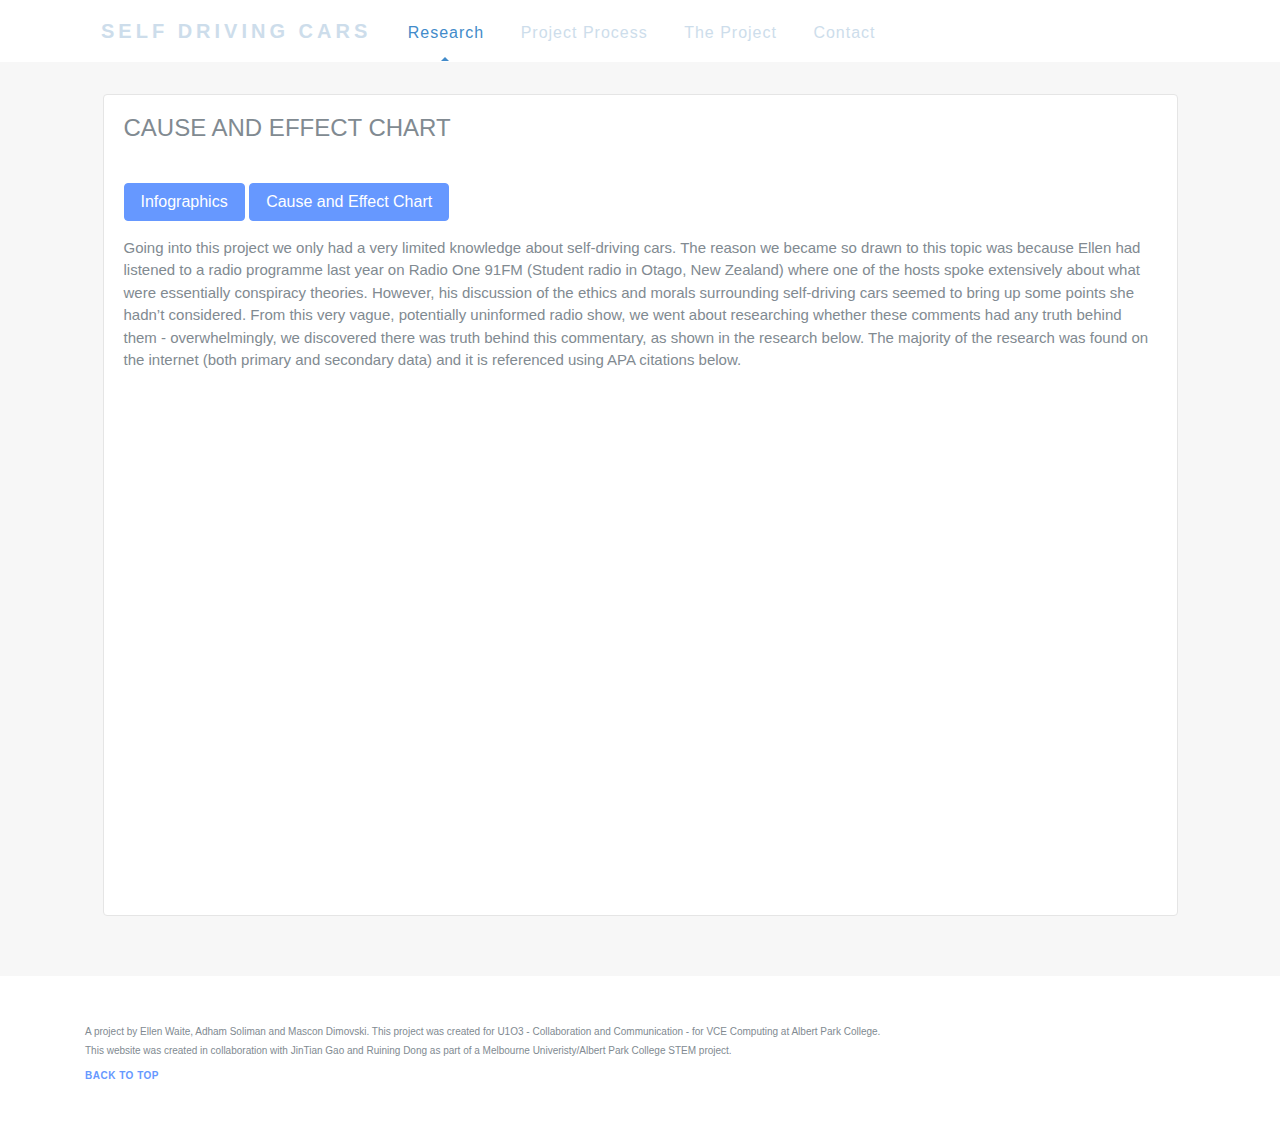
<file: causeeffect.html>
<!doctype html>
<html class="no-js" lang="">
  <head>
    <meta charset="utf-8">
    <meta name="description" content="">
    <meta name="viewport" content="width=device-width, initial-scale=1">
    <title>Self-Driving Cars</title>

    <link rel="apple-touch-icon" href="apple-touch-icon.png">
    <!-- Place favicon.ico in the root directory -->



    <link rel="stylesheet" href="styles/main.css">

    <script src="scripts/vendor/modernizr.js"></script>
  </head>
  <body>
    <!--[if lt IE 10]>
      <p class="browserupgrade">You are using an <strong>outdated</strong> browser. Please <a href="http://browsehappy.com/">upgrade your browser</a> to improve your experience.</p>
    <![endif]-->

    <!-- nav  -->
    <div class="blog-masthead">
      <div class="container">
        <nav class="nav blog-nav">
          <a class="nav-link" href="index.html"><strong style= "font-size:20px; letter-spacing:4px">SELF DRIVING CARS</strong></a>
          <a class="nav-link active" href="research.html"><span style= "font-size:16px; letter-spacing:1px; font-weight: lighter">Research</span></a>
          <a class="nav-link" href="projectprocess.html"><span style= "font-size:16px; letter-spacing:1px; font-weight: lighter">Project Process</span></a>
          <a class="nav-link" href="project.html"><span style= "font-size:16px; letter-spacing:1px; font-weight: lighter">The Project</span></a>
          <a class="nav-link" href="contact.html"><span style= "font-size:16px; letter-spacing:1px; font-weight: lighter">Contact</span></a>
          </nav>
      </div>
    </div>

    <!--  end  -->

    <div class="album text-muted">
      <div style="margin: 0 10px">
        <div class="row">
          <div class="col-sm-10b">
            <div class="card">
              <div class="card-block">
                <h4 class="card-title">CAUSE AND EFFECT CHART</h4>
              </div>
              <div class="card-block">
                <a href="infographics.html" class="btn btn-primary">Infographics</a> <a href="infographics.html" class="btn btn-primary">Cause and Effect Chart</a><p></p>
                <p class="card-text" style="font-weight:lighter; font-size:15px">Going into this project we only had a very limited knowledge about self-driving cars. The reason we became so drawn to this topic was because Ellen had listened to a radio programme last year on Radio One 91FM (Student radio in Otago, New Zealand) where one of the hosts spoke extensively about what were essentially conspiracy theories. However, his discussion of the ethics and morals surrounding self-driving cars seemed to bring up some points she hadn’t considered. From this very vague, potentially uninformed radio show, we went about researching whether these comments had any truth behind them - overwhelmingly, we discovered there was truth behind this commentary, as shown in the research below. The majority of the research was found on the internet (both primary and secondary data) and it is referenced using APA citations below.</p>

<iframe src="https://docs.google.com/document/d/18kPYeZnDfzlWSZ2tBAc9NIpF3wKu37UqECAeKvSrvpg/pub?embedded=true" width="90%" height="500" frameborder="0" marginheight="0" marginwidth="0">Loading...</iframe>

<div id="disqus_thread"></div>
<script>
/**
* RECOMMENDED CONFIGURATION VARIABLES: EDIT AND UNCOMMENT THE SECTION BELOW TO INSERT DYNAMIC VALUES FROM YOUR PLATFORM OR CMS.
* LEARN WHY DEFINING THESE VARIABLES IS IMPORTANT: https://disqus.com/admin/universalcode/#configuration-variables
*/
/*
var disqus_config = function () {
this.page.url = PAGE_URL; // Replace PAGE_URL with your page's canonical URL variable
this.page.identifier = PAGE_IDENTIFIER; // Replace PAGE_IDENTIFIER with your page's unique identifier variable
};
*/
(function() { // DON'T EDIT BELOW THIS LINE
var d = document, s = d.createElement('script');

s.src = '//elfwaiteselfdrivingcars.disqus.com/embed.js';

s.setAttribute('data-timestamp', +new Date());
(d.head || d.body).appendChild(s);
})();
</script>
<noscript>Please enable JavaScript to view the <a href="https://disqus.com/?ref_noscript" rel="nofollow">comments powered by Disqus.</a></noscript>

              </div>
            </div>
          </div>
        </div>



      </div>
    </div>

    <footer class="text-muted">
      <div class="container">
        <p style= "font-size:10px">A project by Ellen Waite, Adham Soliman and Mascon Dimovski. This project was created for U1O3 - Collaboration and Communication - for VCE Computing at Albert Park College.</p>
        <p style= "font-size:10px">This website was created in collaboration with JinTian Gao and Ruining Dong as part of a Melbourne Univeristy/Albert Park College STEM project. </p>
        <p><a href="#"><strong style="font-size:10px; letter-spacing:0.5px;">BACK TO TOP</strong></a></p>
      </div>
    </footer>


    <script src="scripts/vendor.js"></script>

    <script src="scripts/main.js"></script>
  </body>
</html>
</file>
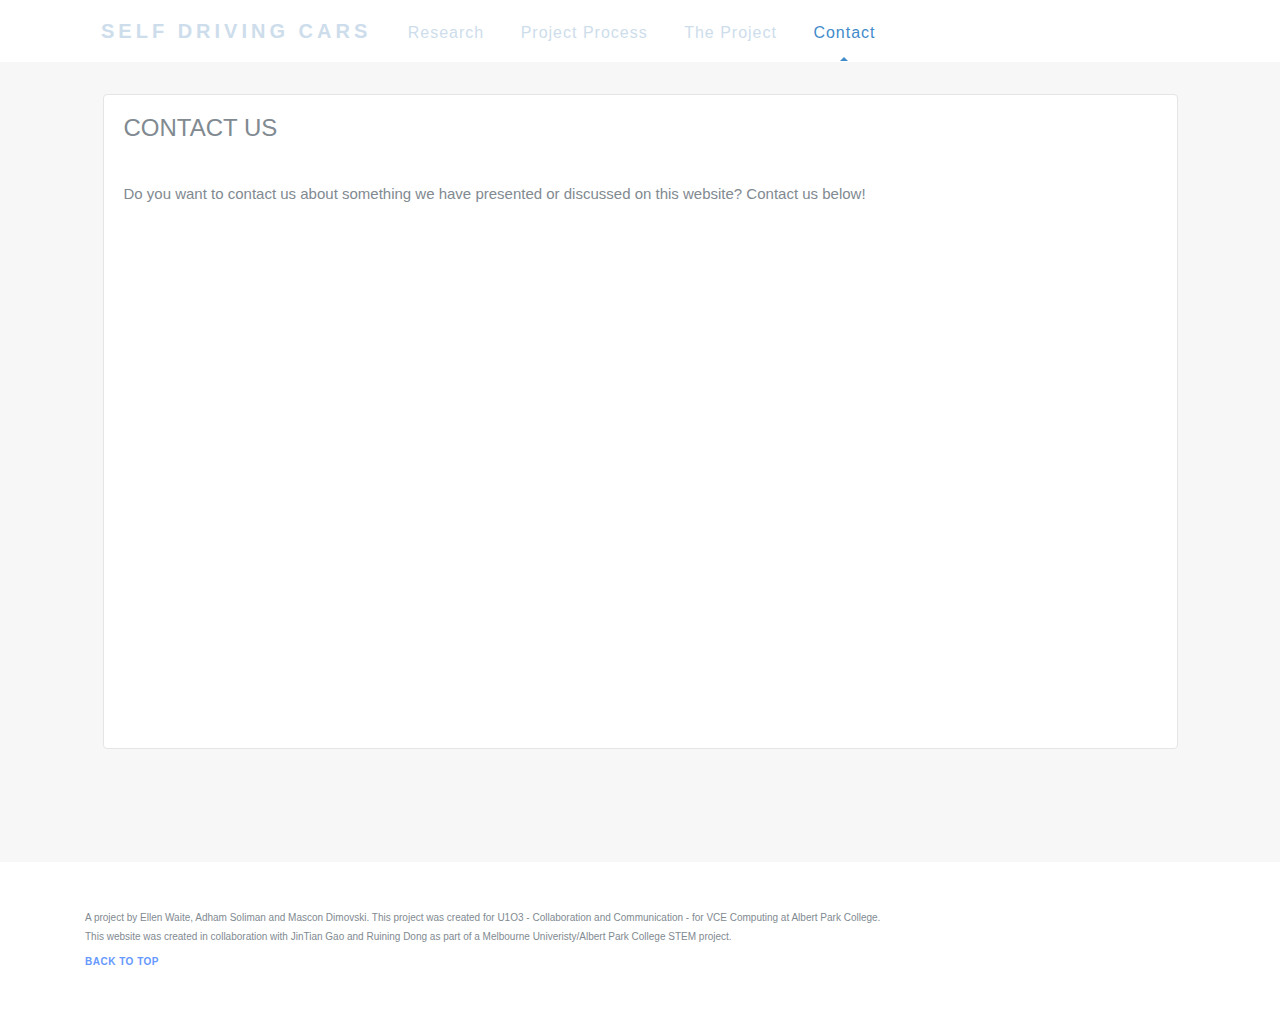
<file: contact.html>
<!doctype html>
<html class="no-js" lang="">
  <head>
    <meta charset="utf-8">
    <meta name="description" content="">
    <meta name="viewport" content="width=device-width, initial-scale=1">
    <title>Self-Driving Cars</title>

    <link rel="apple-touch-icon" href="apple-touch-icon.png">
    <!-- Place favicon.ico in the root directory -->



    <link rel="stylesheet" href="styles/main.css">

    <script src="scripts/vendor/modernizr.js"></script>
  </head>
  <body>
    <!--[if lt IE 10]>
      <p class="browserupgrade">You are using an <strong>outdated</strong> browser. Please <a href="http://browsehappy.com/">upgrade your browser</a> to improve your experience.</p>
    <![endif]-->

    <!-- nav  -->
    <div class="blog-masthead">
      <div class="container">
        <nav class="nav blog-nav">
          <a class="nav-link" href="index.html"><strong style= "font-size:20px; letter-spacing:4px">SELF DRIVING CARS</strong></a>
          <a class="nav-link" href="research.html"><span style= "font-size:16px; letter-spacing:1px; font-weight: lighter">Research</span></a>
          <a class="nav-link" href="projectprocess.html"><span style= "font-size:16px; letter-spacing:1px; font-weight: lighter">Project Process</span></a>
          <a class="nav-link" href="project.html"><span style= "font-size:16px; letter-spacing:1px; font-weight: lighter">The Project</span></a>
          <a class="nav-link  active" href="contact.html"><span style= "font-size:16px; letter-spacing:1px; font-weight: lighter">Contact</span></a>
        </nav>
      </div>
    </div>

    <!--  end  -->
    <!---

    <section class="jumbotron text-xs-center">
      <div class="container">

        <p class="lead text-muted"><strong style="font-family:Courier; font-size:40px">"</strong>Some of the largest car companies in the world have begun work on a version of a fully autonomous car, with partially autonmous cars currently moving onto the mainstream market. Self-driving cars are making a bee-line to becoming the cars of the future - but what does this generation think about that?<strong style="font-family:Courier; font-size:40px">"</strong></p>
<!-- http://i.vimeocdn.com/video/541559349_1280x720.jpg -->
  <!--    </div>
    </section>

  -->


    <div class="album text-muted">
      <div style="margin: 0 10px">
        <div class="row">
          <!----
          <div class="col-sm-4">
            <div class="card">
              <img class="card-img-top" data-src="holder.js/100px180/?text=Image cap" alt="Image cap [100%x100%]" style="height: 100%; width: 100%; display: block;" src="http://i.vimeocdn.com/video/498321127_1280x720.jpg" data-holder-rendered="true">
              <div class="card-block">
                <h4 class="card-title">Another title</h4>
                <p class="card-text">Some quick example text to build on the card title and make up the bulk of the card's content.</p>
              </div>
              <ul class="list-group list-group-flush">
                <li class="list-group-item">Cras justo odio</li>
                <li class="list-group-item">Dapibus ac facilisis in</li>
                <li class="list-group-item">Vestibulum at eros</li>
              </ul>
              <div class="card-block">
                <a href="#" class="card-link">Card link</a>
                <a href="#" class="card-link">Another link</a>
              </div>
            </div>
          </div>
          <!----
          <div class="col-sm-4">
            <div class="card card-block">
              <h3 class="card-title">title</h3>
              <p class="card-text">abstract abstract abstract abstract abstract abstract v abstract abstract abstract abstract abstract.</p>
              <a href="#" class="btn btn-primary">link</a>
            </div>
          </div>
          <!----
          <div class="col-sm-4">
            <div class="card">
              <div class="card-block">
                <h4 class="card-title">Public Opinion</h4>
              </div>
              <img data-src="holder.js/100px180/?text=Image" alt="Image [100%x100%]" style="height: 100%; width: 100%; display: block;" src="https://i.imgsafe.org/3b034ce.png" data-holder-rendered="true">
              <div class="card-block">
                <p class="card-text" style="font-weight:lighter; font-size:15px">To collect the data we used to create this wesbite, we sent out a survey on Google Forms to gather information as to what people think about autonmous cars; their potential success, their dangers etc.</p>
                <p class="card-text" style="font-weight:lighter; font-size:15px">We would love to hear what your opinions on this subject are - feel free to fill this form out.</p><p></p>
                <a href="https://docs.google.com/forms/d/1TNaLY35ZVWZS-CnsaLAMS8vhunC-qQaKLun3sobFRTE/viewform" class="btn btn-primary">The Survey</a>
              </div>
            </div>
          </div>
          <!---->

          <div class="col-sm-10b">
            <div class="card">
              <div class="card-block">
                <h4 class="card-title">CONTACT US</h4>
              </div>
              <!---<img data-src="holder.js/100px180/?text=Image" alt="Image [100%x100%]" style="height: 300px; align:centre; margin: auto; display: block;" src="https://i.imgsafe.org/3b034ce.png" data-holder-rendered="true">--->
              <div class="card-block">
                <p class="card-text" style="font-weight:lighter; font-size:15px">Do you want to contact us about something we have presented or discussed on this website? Contact us below!</p>
<iframe src="https://docs.google.com/forms/d/1vtzzevHR_HbbvW9v7w2ELnULoMKja453P9Ibb-7gwjs/viewform?embedded=true" width="90%" height="500" frameborder="0" marginheight="0" marginwidth="0">Loading...</iframe>
              </div>
            </div>
          </div>
        </div>



      </div>
    </div>

    <footer class="text-muted">
      <div class="container">
        <!--
        <p class="pull-xs-right">
          <a href="#">Back to top</a>
        </p>
      -->
        <p style= "font-size:10px">A project by Ellen Waite, Adham Soliman and Mascon Dimovski. This project was created for U1O3 - Collaboration and Communication - for VCE Computing at Albert Park College.</p>
        <p style= "font-size:10px">This website was created in collaboration with JinTian Gao and Ruining Dong as part of a Melbourne Univeristy/Albert Park College STEM project. </p>
        <p><a href="#"><strong style="font-size:10px; letter-spacing:0.5px;">BACK TO TOP</strong></a></p>
      </div>
    </footer>


    <script src="scripts/vendor.js"></script>

    <script src="scripts/main.js"></script>
  </body>
</html>
</file>
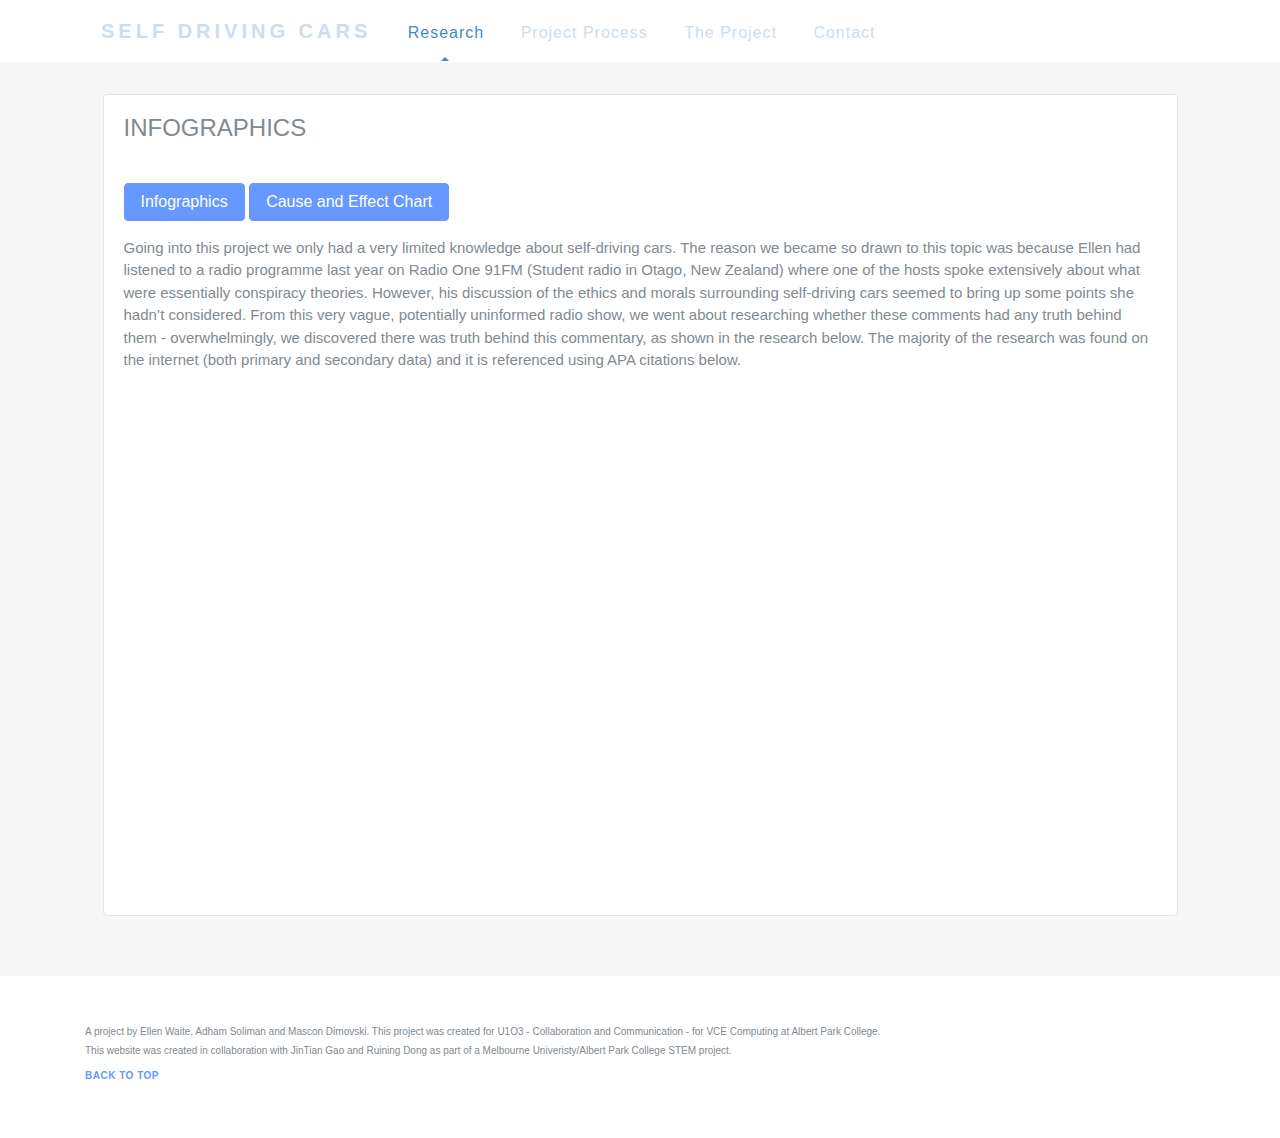
<file: infographics.html>
<!doctype html>
<html class="no-js" lang="">
  <head>
    <meta charset="utf-8">
    <meta name="description" content="">
    <meta name="viewport" content="width=device-width, initial-scale=1">
    <title>Self-Driving Cars</title>

    <link rel="apple-touch-icon" href="apple-touch-icon.png">
    <!-- Place favicon.ico in the root directory -->



    <link rel="stylesheet" href="styles/main.css">

    <script src="scripts/vendor/modernizr.js"></script>
  </head>
  <body>
    <!--[if lt IE 10]>
      <p class="browserupgrade">You are using an <strong>outdated</strong> browser. Please <a href="http://browsehappy.com/">upgrade your browser</a> to improve your experience.</p>
    <![endif]-->

    <!-- nav  -->
    <div class="blog-masthead">
      <div class="container">
        <nav class="nav blog-nav">
          <a class="nav-link" href="index.html"><strong style= "font-size:20px; letter-spacing:4px">SELF DRIVING CARS</strong></a>
          <a class="nav-link active" href="research.html"><span style= "font-size:16px; letter-spacing:1px; font-weight: lighter">Research</span></a>
          <a class="nav-link" href="projectprocess.html"><span style= "font-size:16px; letter-spacing:1px; font-weight: lighter">Project Process</span></a>
          <a class="nav-link" href="project.html"><span style= "font-size:16px; letter-spacing:1px; font-weight: lighter">The Project</span></a>
          <a class="nav-link" href="contact.html"><span style= "font-size:16px; letter-spacing:1px; font-weight: lighter">Contact</span></a>
          </nav>
      </div>
    </div>

    <!--  end  -->

    <div class="album text-muted">
      <div style="margin: 0 10px">
        <div class="row">
          <div class="col-sm-10b">
            <div class="card">
              <div class="card-block">
                <h4 class="card-title">INFOGRAPHICS</h4>
              </div>
              <div class="card-block">
                <a href="infographics.html" class="btn btn-primary">Infographics</a> <a href="infographics.html" class="btn btn-primary">Cause and Effect Chart</a><p></p>
                <p class="card-text" style="font-weight:lighter; font-size:15px">Going into this project we only had a very limited knowledge about self-driving cars. The reason we became so drawn to this topic was because Ellen had listened to a radio programme last year on Radio One 91FM (Student radio in Otago, New Zealand) where one of the hosts spoke extensively about what were essentially conspiracy theories. However, his discussion of the ethics and morals surrounding self-driving cars seemed to bring up some points she hadn’t considered. From this very vague, potentially uninformed radio show, we went about researching whether these comments had any truth behind them - overwhelmingly, we discovered there was truth behind this commentary, as shown in the research below. The majority of the research was found on the internet (both primary and secondary data) and it is referenced using APA citations below.</p>

<iframe src="https://docs.google.com/document/d/18kPYeZnDfzlWSZ2tBAc9NIpF3wKu37UqECAeKvSrvpg/pub?embedded=true" width="90%" height="500" frameborder="0" marginheight="0" marginwidth="0">Loading...</iframe>

<div id="disqus_thread"></div>
<script>
/**
* RECOMMENDED CONFIGURATION VARIABLES: EDIT AND UNCOMMENT THE SECTION BELOW TO INSERT DYNAMIC VALUES FROM YOUR PLATFORM OR CMS.
* LEARN WHY DEFINING THESE VARIABLES IS IMPORTANT: https://disqus.com/admin/universalcode/#configuration-variables
*/
/*
var disqus_config = function () {
this.page.url = PAGE_URL; // Replace PAGE_URL with your page's canonical URL variable
this.page.identifier = PAGE_IDENTIFIER; // Replace PAGE_IDENTIFIER with your page's unique identifier variable
};
*/
(function() { // DON'T EDIT BELOW THIS LINE
var d = document, s = d.createElement('script');

s.src = '//elfwaiteselfdrivingcars.disqus.com/embed.js';

s.setAttribute('data-timestamp', +new Date());
(d.head || d.body).appendChild(s);
})();
</script>
<noscript>Please enable JavaScript to view the <a href="https://disqus.com/?ref_noscript" rel="nofollow">comments powered by Disqus.</a></noscript>

              </div>
            </div>
          </div>
        </div>



      </div>
    </div>

    <footer class="text-muted">
      <div class="container">
        <p style= "font-size:10px">A project by Ellen Waite, Adham Soliman and Mascon Dimovski. This project was created for U1O3 - Collaboration and Communication - for VCE Computing at Albert Park College.</p>
        <p style= "font-size:10px">This website was created in collaboration with JinTian Gao and Ruining Dong as part of a Melbourne Univeristy/Albert Park College STEM project. </p>
        <p><a href="#"><strong style="font-size:10px; letter-spacing:0.5px;">BACK TO TOP</strong></a></p>
      </div>
    </footer>


    <script src="scripts/vendor.js"></script>

    <script src="scripts/main.js"></script>
  </body>
</html>
</file>
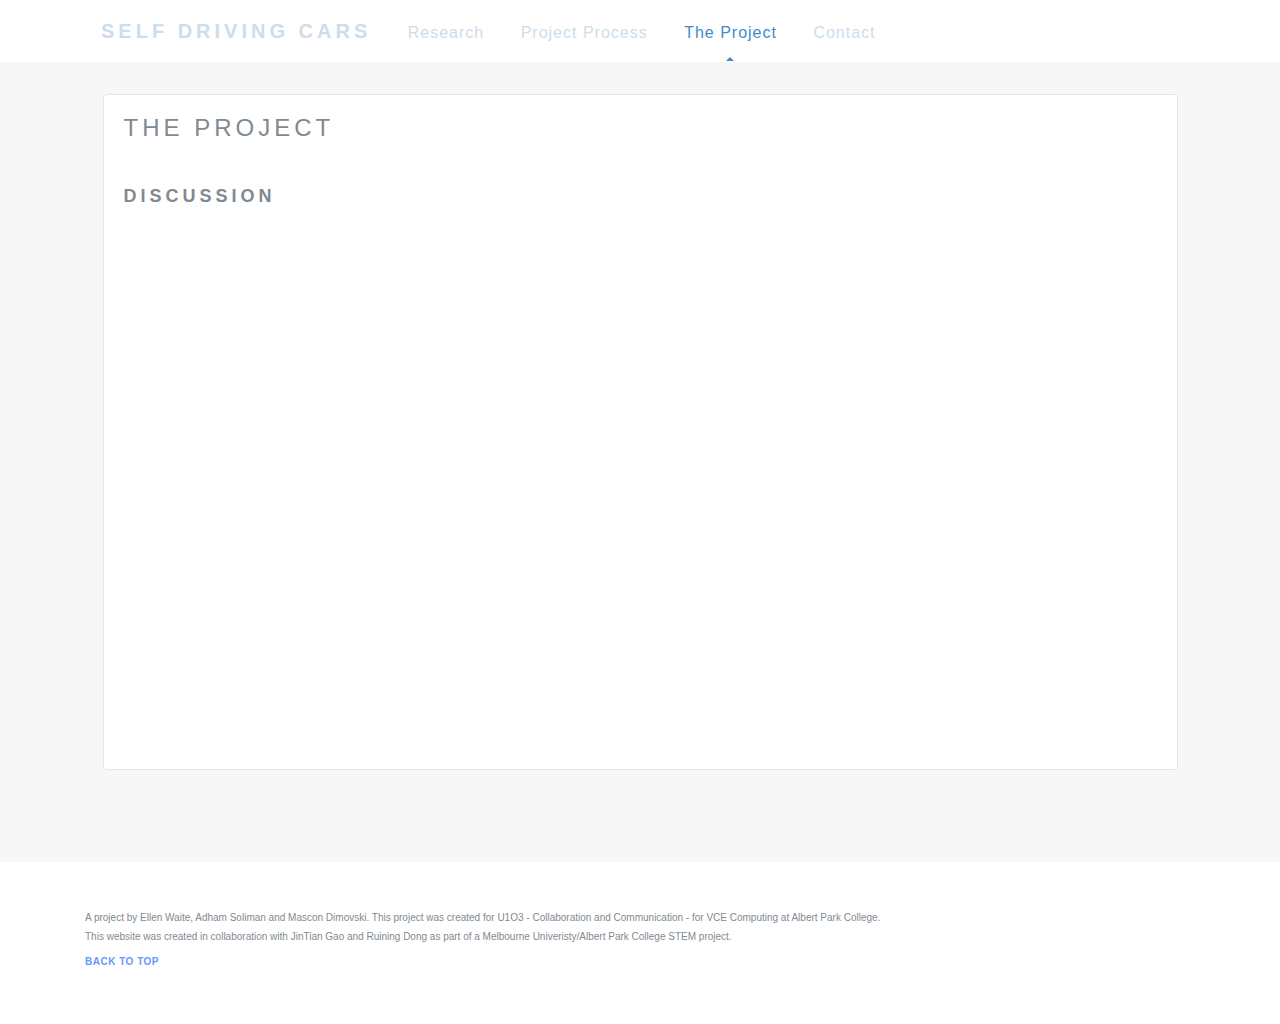
<file: project.html>
<!doctype html>
<html class="no-js" lang="">
  <head>
    <meta charset="utf-8">
    <meta name="description" content="">
    <meta name="viewport" content="width=device-width, initial-scale=1">
    <title>Self-Driving Cars</title>

    <link rel="apple-touch-icon" href="apple-touch-icon.png">
    <!-- Place favicon.ico in the root directory -->



    <link rel="stylesheet" href="styles/main.css">

    <script src="scripts/vendor/modernizr.js"></script>
  </head>
  <body>
    <!--[if lt IE 10]>
      <p class="browserupgrade">You are using an <strong>outdated</strong> browser. Please <a href="http://browsehappy.com/">upgrade your browser</a> to improve your experience.</p>
    <![endif]-->

    <!-- nav  -->
    <div class="blog-masthead">
      <div class="container">
        <nav class="nav blog-nav">
          <a class="nav-link" href="index.html"><strong style= "font-size:20px; letter-spacing:4px">SELF DRIVING CARS</strong></a>
          <a class="nav-link" href="research.html"><span style= "font-size:16px; letter-spacing:1px; font-weight: lighter">Research</span></a>
          <a class="nav-link" href="projectprocess.html"><span style= "font-size:16px; letter-spacing:1px; font-weight: lighter">Project Process</span></a>
          <a class="nav-link active" href="project.html"><span style= "font-size:16px; letter-spacing:1px; font-weight: lighter">The Project</span></a>
          <a class="nav-link" href="contact.html"><span style= "font-size:16px; letter-spacing:1px; font-weight: lighter">Contact</span></a>
          </nav>
      </div>
    </div>

    <!--  end  -->

    <div class="album text-muted">
      <div style="margin: 0 10px">
        <div class="row">
          <div class="col-sm-10b">
            <div class="card">
              <div class="card-block">
              <h4 class="card-title" style= "font-size:24px; letter-spacing:4px">THE PROJECT</h4>
              </div>
              <div class="card-block">

              <p style= "letter-spacing: 4px; font-size:18px"><strong>DISCUSSION</strong></p>

  <iframe src="https://docs.google.com/document/d/1dICtmEhYcZM5jYbDcHiDVdSBjnapOv6r5Ng1r5bowGo/pub?embedded=true" width="90%" height="500" frameborder="0" marginheight="0" marginwidth="0">Loading...</iframe>
              <p></p>
                        </div>
                                  </div>
                                            </div>



              </div>
            </div>

        </div>

    <footer class="text-muted">
      <div class="container">
        <p style= "font-size:10px">A project by Ellen Waite, Adham Soliman and Mascon Dimovski. This project was created for U1O3 - Collaboration and Communication - for VCE Computing at Albert Park College.</p>
        <p style= "font-size:10px">This website was created in collaboration with JinTian Gao and Ruining Dong as part of a Melbourne Univeristy/Albert Park College STEM project. </p>
        <p><a href="#"><strong style="font-size:10px; letter-spacing:0.5px;">BACK TO TOP</strong></a></p>
      </div>
    </footer>


    <script src="scripts/vendor.js"></script>

    <script src="scripts/main.js"></script>
  </body>
</html>
</file>
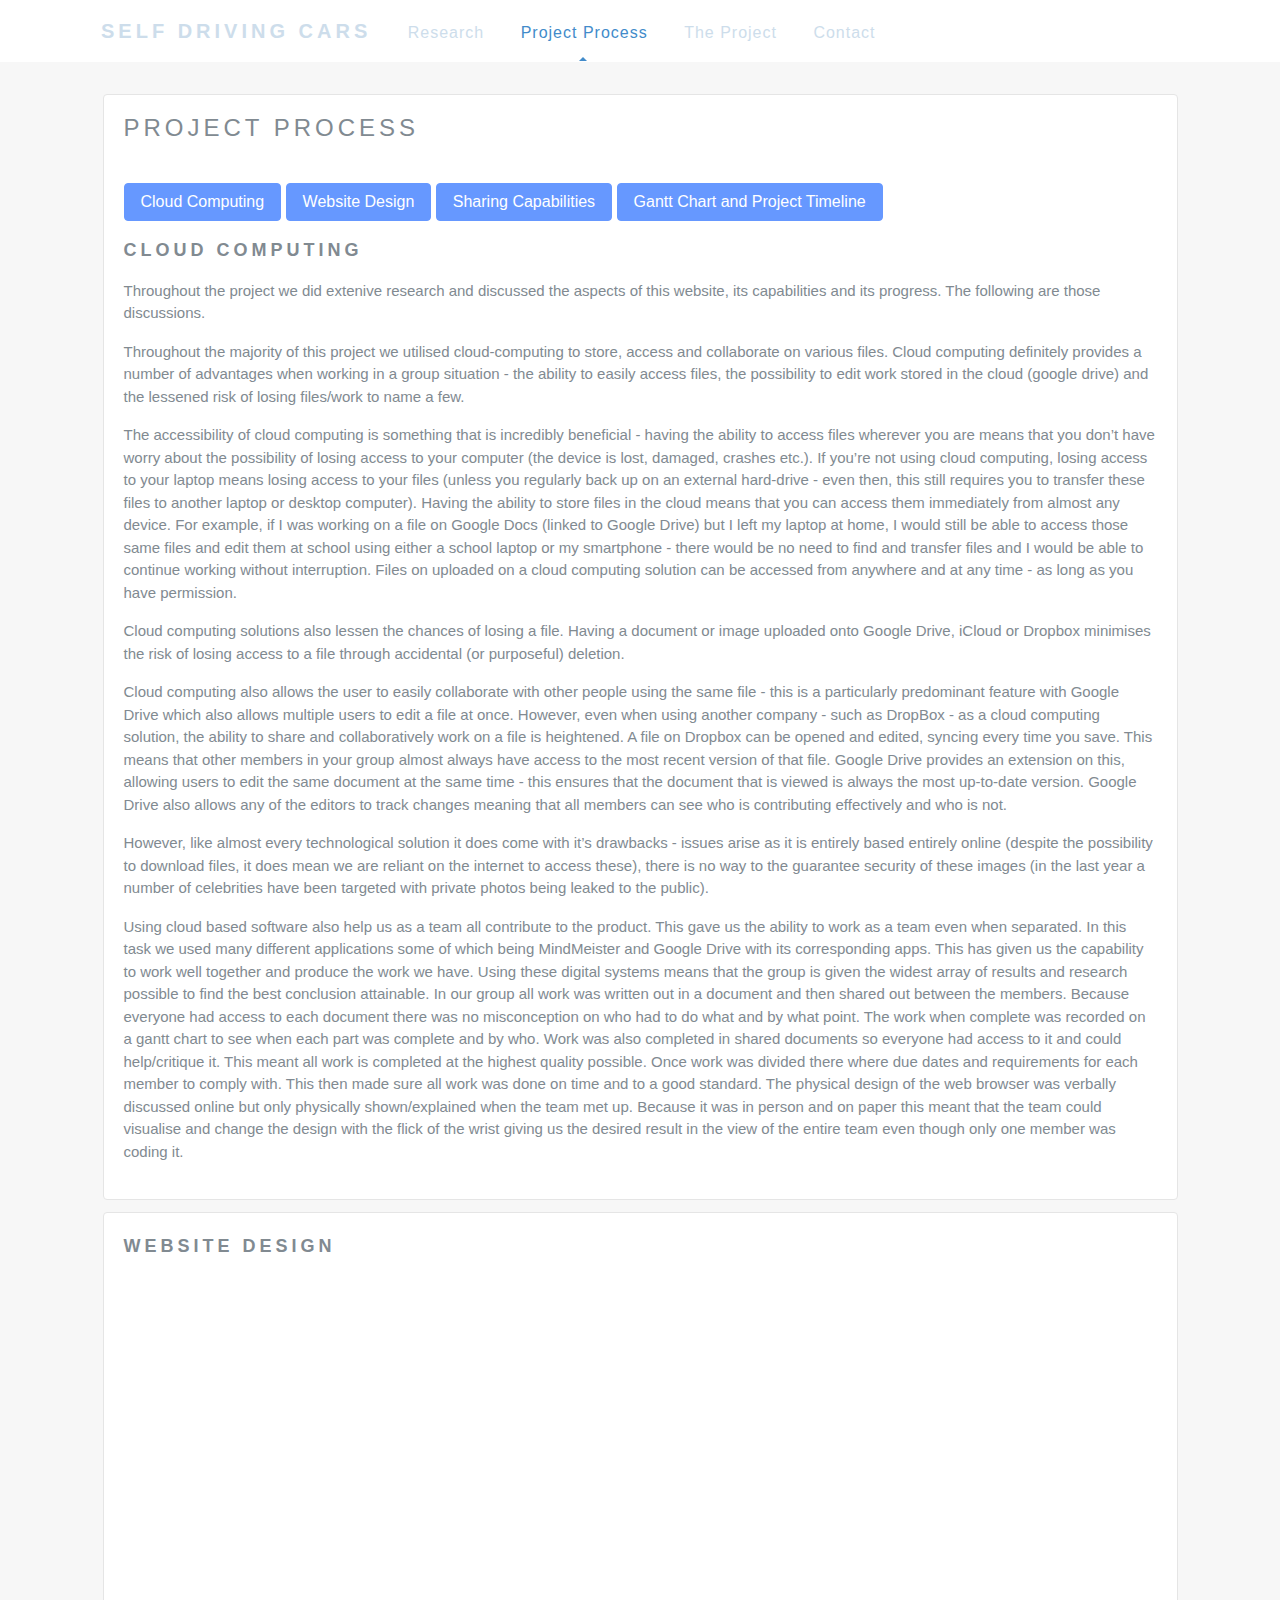
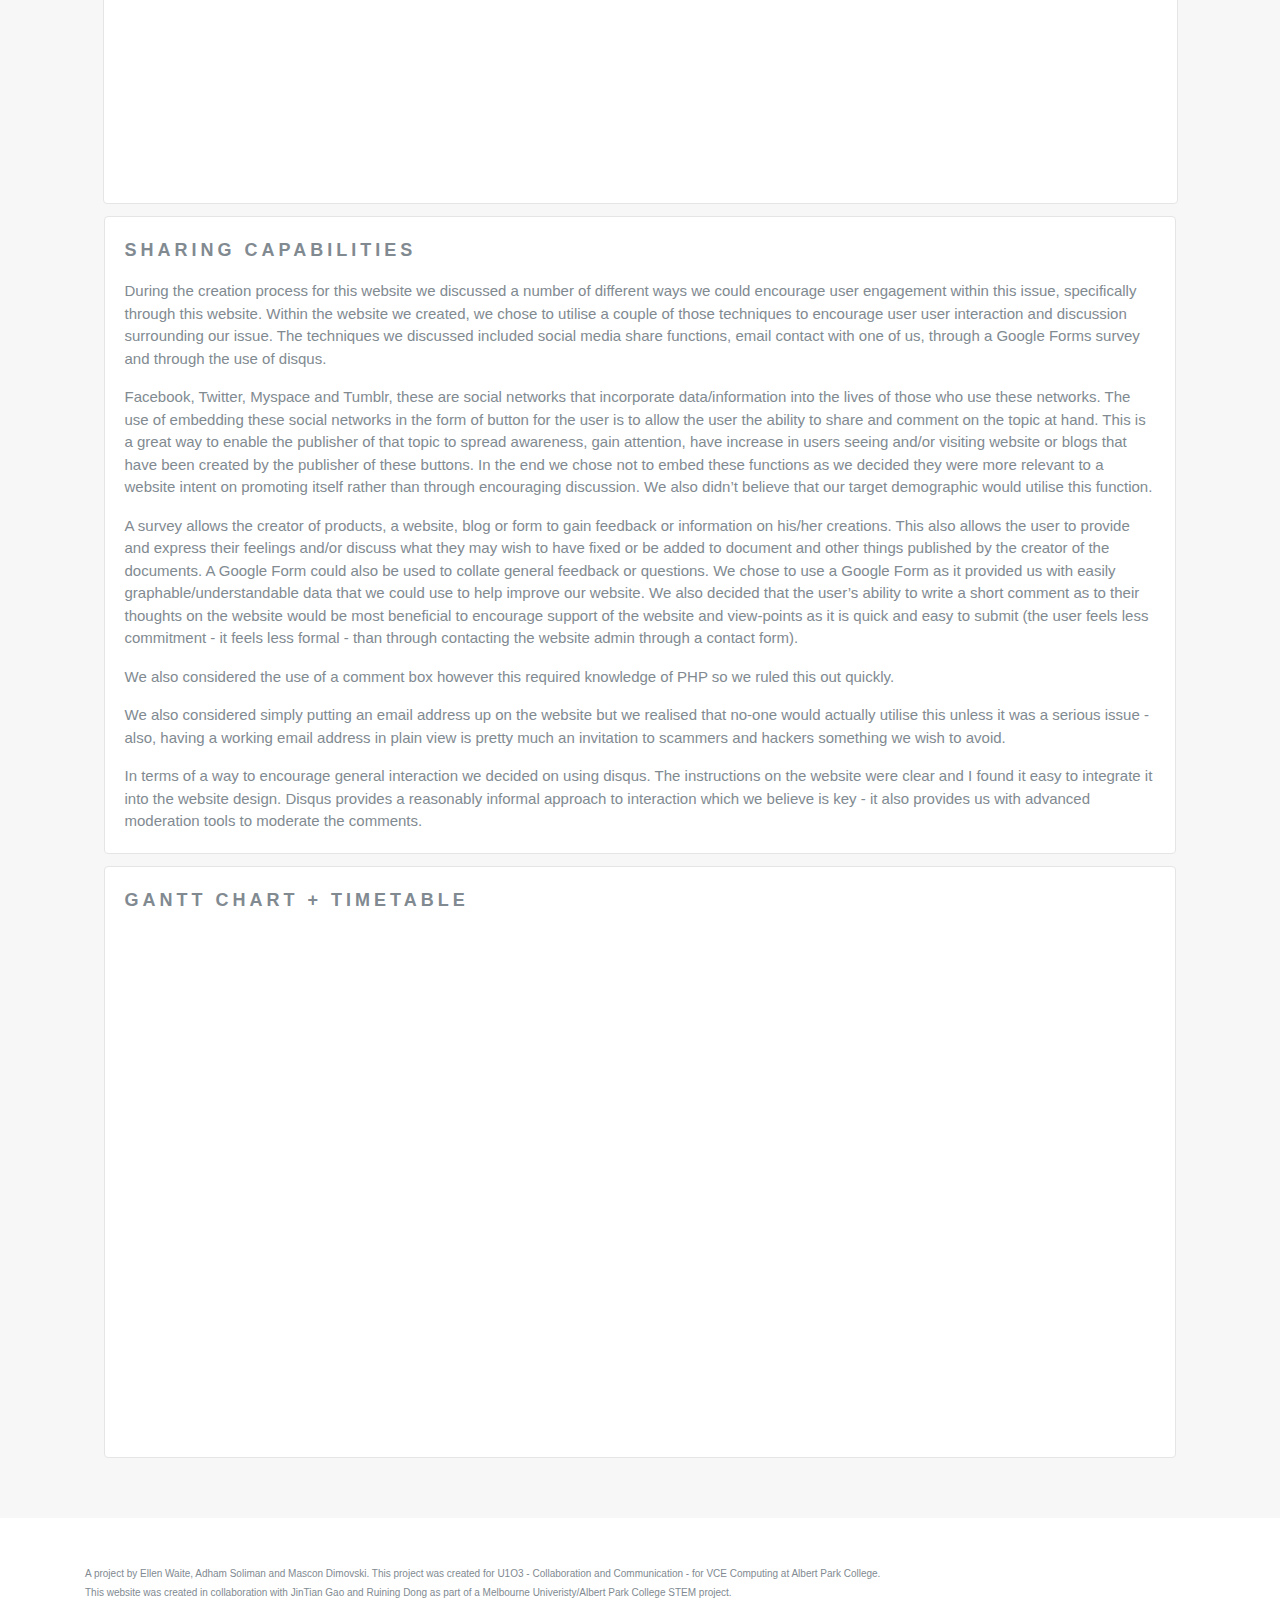
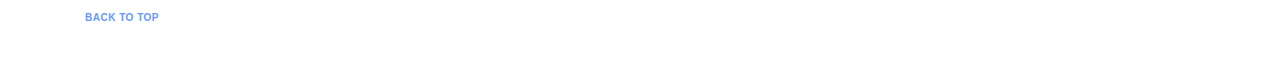
<file: projectprocess.html>
<!doctype html>
<html class="no-js" lang="">
  <head>
    <meta charset="utf-8">
    <meta name="description" content="">
    <meta name="viewport" content="width=device-width, initial-scale=1">
    <title>Self-Driving Cars</title>

    <link rel="apple-touch-icon" href="apple-touch-icon.png">
    <!-- Place favicon.ico in the root directory -->



    <link rel="stylesheet" href="styles/main.css">

    <script src="scripts/vendor/modernizr.js"></script>
  </head>
  <body>
    <!--[if lt IE 10]>
      <p class="browserupgrade">You are using an <strong>outdated</strong> browser. Please <a href="http://browsehappy.com/">upgrade your browser</a> to improve your experience.</p>
    <![endif]-->

    <!-- nav  -->
    <div class="blog-masthead">
      <div class="container">
        <nav class="nav blog-nav">
          <a class="nav-link" href="index.html"><strong style= "font-size:20px; letter-spacing:4px">SELF DRIVING CARS</strong></a>
          <a class="nav-link" href="research.html"><span style= "font-size:16px; letter-spacing:1px; font-weight: lighter">Research</span></a>
          <a class="nav-link  active" href="projectprocess.html"><span style= "font-size:16px; letter-spacing:1px; font-weight: lighter">Project Process</span></a>
          <a class="nav-link" href="project.html"><span style= "font-size:16px; letter-spacing:1px; font-weight: lighter">The Project</span></a>
          <a class="nav-link" href="contact.html"><span style= "font-size:16px; letter-spacing:1px; font-weight: lighter">Contact</span></a>
          </nav>
      </div>
    </div>

    <!--  end  -->

    <div class="album text-muted">
      <div style="margin: 0 10px">
        <div class="row">
          <div class="col-sm-10b">
            <div class="card">
              <div class="card-block">
              <h4 class="card-title" style= "font-size:24px; letter-spacing:4px">PROJECT PROCESS</h4>
              </div>
              <div class="card-block">
                                <a href="#chapter1" class="btn btn-primary">Cloud Computing</a>
                                <a href="#chapter2" class="btn btn-primary">Website Design</a>
                                <a href="#chapter3" class="btn btn-primary">Sharing Capabilities</a>
                                <a href="#chapter3" class="btn btn-primary">Gantt Chart and Project Timeline</a>
                                <p></p>

                                <a name="chapter1"></a>
              <p style= "letter-spacing: 4px; font-size:18px"><strong>CLOUD COMPUTING</strong></p>

              <p class="card-text" style="font-weight:lighter; font-size:15px">Throughout the project we did extenive research and discussed the aspects of this website, its capabilities and its progress. The following are those discussions.</p>

              <p class="card-text" style="font-weight:lighter; font-size:15px">Throughout the majority of this project we utilised cloud-computing to store, access and collaborate on various files. Cloud computing definitely provides a number of advantages when working in a group situation - the ability to easily access files, the possibility to edit work stored in the cloud (google drive) and the lessened risk of losing files/work to name a few.</p>

              <p class="card-text" style="font-weight:lighter; font-size:15px">The accessibility of cloud computing is something that is incredibly beneficial - having the ability to access files wherever you are means that you don’t have worry about the possibility of losing access to your computer (the device is lost, damaged, crashes etc.). If you’re not using cloud computing, losing access to your laptop means losing access to your files (unless you regularly back up on an external hard-drive - even then, this still requires you to transfer these files to another laptop or desktop computer). Having the ability to store files in the cloud means that you can access them immediately from almost any device. For example, if I was working on a file on Google Docs (linked to Google Drive) but I left my laptop at home, I would still be able to access those same files and edit them at school using either a school laptop or my smartphone - there would be no need to find and transfer files and I would be able to continue working without interruption. Files on uploaded on a cloud computing solution can be accessed from anywhere and at any time - as long as you have permission.</p>

              <p class="card-text" style="font-weight:lighter; font-size:15px">Cloud computing solutions also lessen the chances of losing a file. Having a document or image uploaded onto Google Drive, iCloud or Dropbox minimises the risk of losing access to a file through accidental (or purposeful) deletion.</p>

              <p class="card-text" style="font-weight:lighter; font-size:15px">Cloud computing also allows the user to easily collaborate with other people using the same file - this is a particularly predominant feature with Google Drive which also allows multiple users to edit a file at once. However, even when using another company - such as DropBox - as a cloud computing solution, the ability to share and collaboratively work on a file is heightened. A file on Dropbox can be opened and edited, syncing every time you save. This means that other members in your group almost always have access to the most recent version of that file. Google Drive provides an extension on this, allowing users to edit the same document at the same time - this ensures that the document that is viewed is always the most up-to-date version. Google Drive also allows any of the editors to track changes meaning that all members can see who is contributing effectively and who is not.</p>

              <p class="card-text" style="font-weight:lighter; font-size:15px">However, like almost every technological solution it does come with it’s drawbacks - issues arise as it is entirely based entirely online (despite the possibility to download files, it does mean we are reliant on the internet to access these), there is no way to the guarantee security of these images (in the last year a number of celebrities have been targeted with private photos being leaked to the public).</p>

              <p class="card-text" style="font-weight:lighter; font-size:15px">Using cloud based software also help us as a team all contribute to the product. This gave us the ability to work as a team even when separated. In this task we used many different applications some of which being MindMeister and Google Drive with its corresponding apps. This has given us the capability to work well together and produce the work we have. Using these digital systems means that the group is given the widest array of results and research possible to find the best conclusion attainable. In our group all work was written out in a document and then shared out between the members. Because everyone had access to each document there was no misconception on who had to do what and by what point. The work when complete was recorded on a gantt chart to see when each part was complete and by who. Work was also completed in shared documents so everyone had access to it and could help/critique it. This meant all work is completed at the highest quality possible. Once work was divided there where due dates and requirements for each member to comply with. This then made sure all work was done on time and to a good standard. The physical design of the web browser was verbally discussed online but only physically shown/explained when the team met up. Because it was in person and on paper this meant that the team could visualise and change the design with the flick of the wrist giving us the desired result in the view of the entire team even though only one member was coding it.</p>
              <p></p>
                        </div>
                                  </div>
                                            </div>

              <div class="col-sm-10b">
                <div class="card card-block">
                  <a name="chapter2"></a>
                  <p style= "letter-spacing: 4px; font-size:18px"><strong>WEBSITE DESIGN</strong></p>
                  <iframe src="https://docs.google.com/document/d/1mCs3xkDWUe0Y2NDx9ZNW7i_esfkSF4VwO9B2lKCnmEo/pub?embedded=true" width="90%" height="500" frameborder="0" marginheight="0" marginwidth="0">Loading...</iframe>
                </div>
              </div>

              <div class="col-sm-10c">
                <div class="card card-block">
                  <a name="chapter3"></a>
                  <p style= "letter-spacing: 4px; font-size:18px"><strong>SHARING CAPABILITIES</strong></p>

<p class="card-text" style="font-weight:lighter; font-size:15px">During the creation process for this website we discussed a number of different ways we could encourage user engagement within this issue, specifically through this website. Within the website we created, we chose to utilise a couple of those techniques to encourage user user interaction and discussion surrounding our issue. The techniques we discussed included social media share functions, email contact with one of us, through a Google Forms survey and through the use of disqus. </p>

<p class="card-text" style="font-weight:lighter; font-size:15px">Facebook, Twitter, Myspace and Tumblr, these are social networks that incorporate data/information into the lives of those who use these networks. The use of embedding these social networks in the form of button for the user is to allow the user the ability to share and comment on the topic at hand. This is a great way to enable the publisher of that topic to spread awareness, gain attention, have increase in users seeing and/or visiting website or blogs that have been created by the publisher of these buttons. In the end we chose not to embed these functions as we decided they were more relevant to a website intent on promoting itself rather than through encouraging discussion. We also didn’t believe that our target demographic would utilise this function.</p>

<p class="card-text" style="font-weight:lighter; font-size:15px">A survey allows the creator of products, a website, blog or form to gain feedback or information on his/her creations. This also allows the user to provide and express their feelings and/or discuss what they may wish to have fixed or be added to document and other things published by the creator of the documents. A Google Form could also be used to collate general feedback or questions. We chose to use a Google Form as it provided us with easily graphable/understandable data that we could use to help improve our website. We also decided that the user’s ability to write a short comment as to their thoughts on the website would be most beneficial to encourage support of the website and view-points as it is quick and easy to submit (the user feels less commitment - it feels less formal - than through contacting the website admin through a contact form).</p>

<p class="card-text" style="font-weight:lighter; font-size:15px">We also considered the use of a comment box however this required knowledge of PHP so we ruled this out quickly.</p>

<p class="card-text" style="font-weight:lighter; font-size:15px">We also considered simply putting an email address up on the website but we realised that no-one would actually utilise this unless it was a serious issue - also, having a working email address in plain view is pretty much an invitation to scammers and hackers something we wish to avoid.</p>

<p class="card-text" style="font-weight:lighter; font-size:15px">In terms of a way to encourage general interaction we decided on using disqus. The instructions on the website were clear and I found it easy to integrate it into the website design. Disqus provides a reasonably informal approach to interaction which we believe is key - it also provides us with advanced moderation tools to moderate the comments.</p>
                </div>
              </div>

              <div class="col-sm-10d">
                <div class="card card-block">
                  <a name="chapter4"></a>
                  <p style= "letter-spacing: 4px; font-size:18px"><strong>GANTT CHART + TIMETABLE</strong></p>
                    <iframe src="https://docs.google.com/document/d/1xJHPuGBtZDgrXAXkodkhRp6bgjRi8wAyijqid1ZmZeU/pub?embedded=true" width="90%" height="500" frameborder="0" marginheight="0" marginwidth="0">Loading...</iframe>
                </div>
              </div>


              </div>
            </div>

        </div>

    <footer class="text-muted">
      <div class="container">
        <p style= "font-size:10px">A project by Ellen Waite, Adham Soliman and Mascon Dimovski. This project was created for U1O3 - Collaboration and Communication - for VCE Computing at Albert Park College.</p>
        <p style= "font-size:10px">This website was created in collaboration with JinTian Gao and Ruining Dong as part of a Melbourne Univeristy/Albert Park College STEM project. </p>
        <p><a href="#"><strong style="font-size:10px; letter-spacing:0.5px;">BACK TO TOP</strong></a></p>
      </div>
    </footer>


    <script src="scripts/vendor.js"></script>

    <script src="scripts/main.js"></script>
  </body>
</html>
</file>
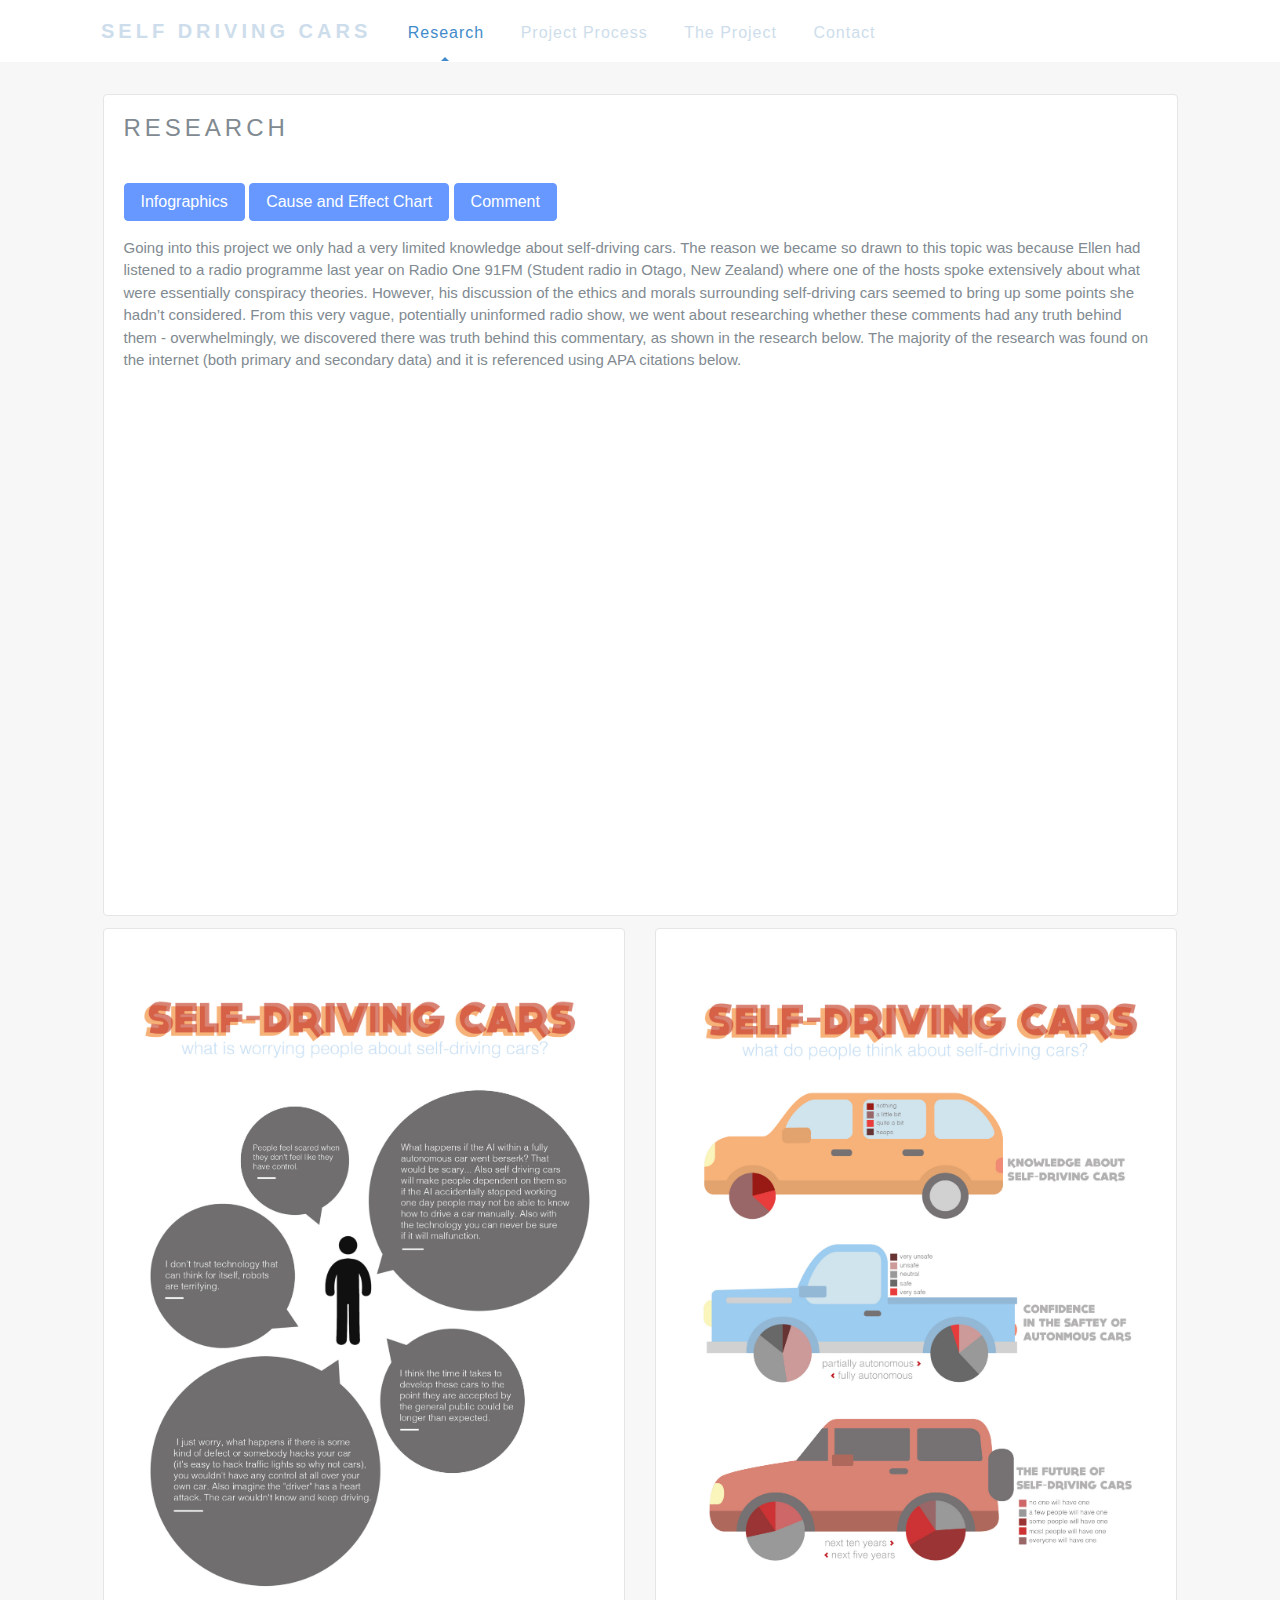
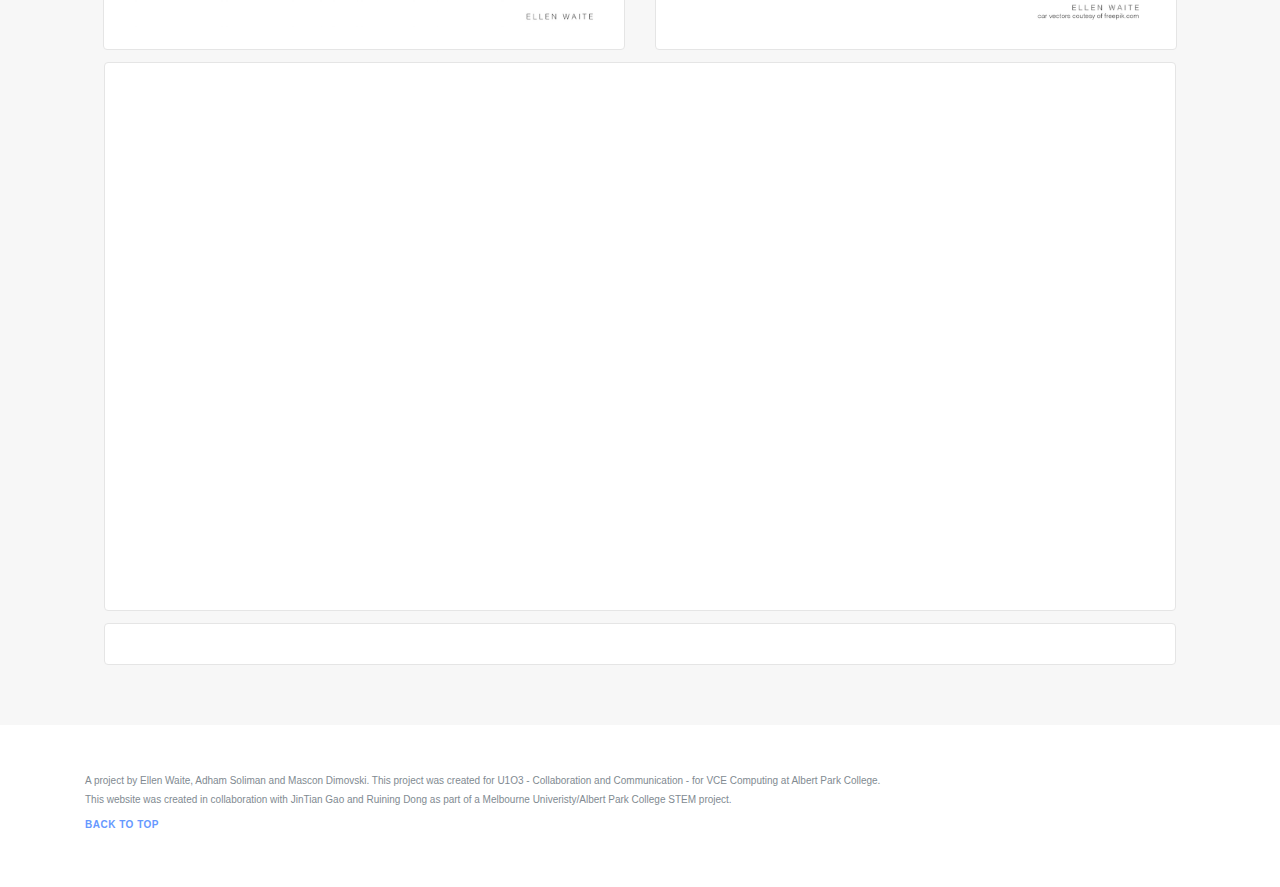
<file: research.html>
<!doctype html>
<html class="no-js" lang="">
  <head>
    <meta charset="utf-8">
    <meta name="description" content="">
    <meta name="viewport" content="width=device-width, initial-scale=1">
    <title>Self-Driving Cars</title>

    <link rel="apple-touch-icon" href="apple-touch-icon.png">
    <!-- Place favicon.ico in the root directory -->



    <link rel="stylesheet" href="styles/main.css">

    <script src="scripts/vendor/modernizr.js"></script>
  </head>
  <body>
    <!--[if lt IE 10]>
      <p class="browserupgrade">You are using an <strong>outdated</strong> browser. Please <a href="http://browsehappy.com/">upgrade your browser</a> to improve your experience.</p>
    <![endif]-->

    <!-- nav  -->
    <div class="blog-masthead">
      <div class="container">
        <nav class="nav blog-nav">
          <a class="nav-link" href="index.html"><strong style= "font-size:20px; letter-spacing:4px">SELF DRIVING CARS</strong></a>
          <a class="nav-link active" href="research.html"><span style= "font-size:16px; letter-spacing:1px; font-weight: lighter">Research</span></a>
          <a class="nav-link" href="projectprocess.html"><span style= "font-size:16px; letter-spacing:1px; font-weight: lighter">Project Process</span></a>
          <a class="nav-link" href="project.html"><span style= "font-size:16px; letter-spacing:1px; font-weight: lighter">The Project</span></a>
          <a class="nav-link" href="contact.html"><span style= "font-size:16px; letter-spacing:1px; font-weight: lighter">Contact</span></a>
          </nav>
      </div>
    </div>

    <!--  end  -->
    <!---

    <section class="jumbotron text-xs-center">
      <div class="container">

        <p class="lead text-muted"><strong style="font-family:Courier; font-size:40px">"</strong>Some of the largest car companies in the world have begun work on a version of a fully autonomous car, with partially autonmous cars currently moving onto the mainstream market. Self-driving cars are making a bee-line to becoming the cars of the future - but what does this generation think about that?<strong style="font-family:Courier; font-size:40px">"</strong></p>
<!-- http://i.vimeocdn.com/video/541559349_1280x720.jpg -->
  <!--    </div>
    </section>

  -->


    <div class="album text-muted">
      <div style="margin: 0 10px">
        <div class="row">
          <!---
          <div class="col-sm-4">
            <div class="card">
              <img class="card-img-top" data-src="holder.js/100px180/?text=Image cap" alt="Image cap [100%x100%]" style="height: 100%; width: 100%; display: block;" src="http://i.vimeocdn.com/video/498321127_1280x720.jpg" data-holder-rendered="true">
              <div class="card-block">
                <h4 class="card-title">Another title</h4>
                <p class="card-text">Some quick example text to build on the card title and make up the bulk of the card's content.</p>
              </div>
              <ul class="list-group list-group-flush">
                <li class="list-group-item">Cras justo odio</li>
                <li class="list-group-item">Dapibus ac facilisis in</li>
                <li class="list-group-item">Vestibulum at eros</li>
              </ul>
              <div class="card-block">
                <a href="#" class="card-link">Card link</a>
                <a href="#" class="card-link">Another link</a>
              </div>
            </div>
          </div>
          <!
          <div class="col-sm-4">
            <div class="card card-block">
              <h3 class="card-title">title</h3>
              <p class="card-text">abstract abstract abstract abstract abstract abstract v abstract abstract abstract abstract abstract.</p>
              <a href="#" class="btn btn-primary">link</a>
            </div>
          </div>
          <!-
          <div class="col-sm-4">
            <div class="card">
              <div class="card-block">
                <h4 class="card-title">Public Opinion</h4>
              </div>
              <img data-src="holder.js/100px180/?text=Image" alt="Image [100%x100%]" style="height: 100%; width: 100%; display: block;" src="https://i.imgsafe.org/3b034ce.png" data-holder-rendered="true">
              <div class="card-block">
                <p class="card-text" style="font-weight:lighter; font-size:15px">To collect the data we used to create this wesbite, we sent out a survey on Google Forms to gather information as to what people think about autonmous cars; their potential success, their dangers etc.</p>
                <p class="card-text" style="font-weight:lighter; font-size:15px">We would love to hear what your opinions on this subject are - feel free to fill this form out.</p><p></p>
                <a href="https://docs.google.com/forms/d/1TNaLY35ZVWZS-CnsaLAMS8vhunC-qQaKLun3sobFRTE/viewform" class="btn btn-primary">The Survey</a>
              </div>
            </div>
          </div>
          <!---->

          <div class="col-sm-10b">
            <div class="card">
              <div class="card-block">
                <h4 class="card-title" style= "font-size:24px; letter-spacing:4px">RESEARCH</h4>
              </div>
              <!---<img data-src="holder.js/100px180/?text=Image" alt="Image [100%x100%]" style="height: 300px; align:centre; margin: auto; display: block;" src="https://i.imgsafe.org/3b034ce.png" data-holder-rendered="true">--->
              <div class="card-block">
                <a href="#chapter1" class="btn btn-primary">Infographics</a> <a href="#chapter2" class="btn btn-primary">Cause and Effect Chart</a> <a href="#chapter3" class="btn btn-primary">Comment</a><p></p>
                <p class="card-text" style="font-weight:lighter; font-size:15px">Going into this project we only had a very limited knowledge about self-driving cars. The reason we became so drawn to this topic was because Ellen had listened to a radio programme last year on Radio One 91FM (Student radio in Otago, New Zealand) where one of the hosts spoke extensively about what were essentially conspiracy theories. However, his discussion of the ethics and morals surrounding self-driving cars seemed to bring up some points she hadn’t considered. From this very vague, potentially uninformed radio show, we went about researching whether these comments had any truth behind them - overwhelmingly, we discovered there was truth behind this commentary, as shown in the research below. The majority of the research was found on the internet (both primary and secondary data) and it is referenced using APA citations below.</p>

<iframe src="https://docs.google.com/document/d/18kPYeZnDfzlWSZ2tBAc9NIpF3wKu37UqECAeKvSrvpg/pub?embedded=true" width="90%" height="500" frameborder="0" marginheight="0" marginwidth="0">Loading...</iframe>

<!---<br class="card-text" style="font-size:15px"><a href="http://goo.gl/forms/WX7ydnLlXG1XgKbb2">Self-Driving Cars Survey</a></br>
<p class="card-text" style="font-weight:lighter; font-size:15px">We produced a survey from which we received 21 responses, acquiring both qualitative and quantitative primary data. This survey includes a consent form and was created on Google Forms. The findings of this research has been illustrated in the two self-driving car infographics. This data was acquired through the use of a questionnaire posing both open-ended (e.g “Do you have any particular worries about self-driving cars?”) and close-ended questions (e.g “If you had the opportunity to buy a self driving car - would you?” - answers are presented to the participant in the form of a multiple choice list), collecting primary qualitative and quantitative data.</p>

<br class="card-text" style="font-size:15px"><a href="http://www.volvocars.com/au/about/innovations/intellisafe/autopilot">Volvo's IntelliSafe</a></br>
<p class="card-text" style="font-weight:lighter; font-size:15px">An advertising page for Volvo’s autopilot mode. It is a secondary which includes some videos (primary sources) But will hold bias as it is not a scientific test and that volvo is a stakeholder in how this is viewed. There is no real usable information other than the videos featured of the autopilot in use (the point of this is to promote and publicise the concept of the self-driving car rather than to inform the potential buyer of the risks or benefits.</p>

<br class="card-text" style="font-size:15px"><a href="https://www.youtube.com/watch?v=AsTxS6tg6xc">Volvo 'Fail'</a></br>
<p class="card-text" style="font-weight:lighter; font-size:15px">A primary source. A video of a self driving car hitting someone.</p>

<br class="card-text" style="font-size:15px"><a href="https://www.google.com/selfdrivingcar/">Google Self-Driving Car Project</a></br>
<p class="card-text" style="font-weight:lighter; font-size:15px">An advertising and publciity page for google’s self driving car. Secondary (and potentially biased) primary videos of people in google’s self driving car. The viewer's opinion of the site is incredibly important to Google - hence the potential bias. Has information about the sensors and corresponding software used.</p>

<br class="card-text" style="font-size:15px"><a href="http://url.com">Wesbite Name</a></br>
<p class="card-text" style="font-weight:lighter; font-size:15px">Description...</p>

<br class="card-text" style="font-size:15px"><a href="http://url.com">Wesbite Name</a></br>
<p class="card-text" style="font-weight:lighter; font-size:15px">Description...</p>

<br class="card-text" style="font-size:15px"><a href="http://url.com">Wesbite Name</a></br>
<p class="card-text" style="font-weight:lighter; font-size:15px">Description...</p>

<br class="card-text" style="font-size:15px"><a href="http://url.com">Wesbite Name</a></br>
<p class="card-text" style="font-weight:lighter; font-size:15px">Description...</p>

<br class="card-text" style="font-size:15px"><a href="http://url.com">Wesbite Name</a></br>
<p class="card-text" style="font-weight:lighter; font-size:15px">Description...</p>

<br class="card-text" style="font-size:15px"><a href="http://url.com">Wesbite Name</a></br>
<p class="card-text" style="font-weight:lighter; font-size:15px">Description...</p>

<br class="card-text" style="font-size:15px"><a href="http://url.com">Wesbite Name</a></br>
<p class="card-text" style="font-weight:lighter; font-size:15px">Description...</p>

<br class="card-text" style="font-size:15px"><a href="http://url.com">Wesbite Name</a></br>
<p class="card-text" style="font-weight:lighter; font-size:15px">Description...</p>

<br class="card-text" style="font-size:15px"><a href="http://url.com">Wesbite Name</a></br>
<p class="card-text" style="font-weight:lighter; font-size:15px">Description...</p>

<br class="card-text" style="font-size:15px"><a href="http://url.com">Wesbite Name</a></br>
<p class="card-text" style="font-weight:lighter; font-size:15px">Description...</p> -->
<!--
<div id="disqus_thread"></div>
<script>
/**
* RECOMMENDED CONFIGURATION VARIABLES: EDIT AND UNCOMMENT THE SECTION BELOW TO INSERT DYNAMIC VALUES FROM YOUR PLATFORM OR CMS.
* LEARN WHY DEFINING THESE VARIABLES IS IMPORTANT: https://disqus.com/admin/universalcode/#configuration-variables
*/
/*
var disqus_config = function () {
this.page.url = PAGE_URL; // Replace PAGE_URL with your page's canonical URL variable
this.page.identifier = PAGE_IDENTIFIER; // Replace PAGE_IDENTIFIER with your page's unique identifier variable
};
*/
(function() { // DON'T EDIT BELOW THIS LINE
var d = document, s = d.createElement('script');

s.src = '//elfwaiteselfdrivingcars.disqus.com/embed.js';

s.setAttribute('data-timestamp', +new Date());
(d.head || d.body).appendChild(s);
})();
</script>
<noscript>Please enable JavaScript to view the <a href="https://disqus.com/?ref_noscript" rel="nofollow">comments powered by Disqus.</a></noscript>
-->
              </div>
            </div>
          </div>

          <div class="col-sm-5">
            <div class="card card-block">
              <a name="chapter1"></a>
              <p class="card-text"><img src="infographic1.jpg" style="width:100%;height:auto;"></p>
            </div>
          </div>

          <div class="col-sm-5b">
            <div class="card card-block">
              <p class="card-text"><img src="infographic2.jpg" style="width:100%;height:auto;"></p>
            </div>
          </div>

          <div class="col-sm-10d">
            <div class="card card-block">
                            <a name="chapter2"></a>
<iframe src="https://docs.google.com/document/d/170ttyyEGBV8JN3rntfPYaXVK20D604LkDzWHgQhaW-I/pub?embedded=true" width="90%" height="500" frameborder="0" marginheight="0" marginwidth="0">Loading...</iframe>
            </div>
          </div>

          <div class="col-sm-10c">
            <div class="card card-block">
                            <a name="chapter3"></a>
              <div id="disqus_thread"></div>
              <script>
              /**
              * RECOMMENDED CONFIGURATION VARIABLES: EDIT AND UNCOMMENT THE SECTION BELOW TO INSERT DYNAMIC VALUES FROM YOUR PLATFORM OR CMS.
              * LEARN WHY DEFINING THESE VARIABLES IS IMPORTANT: https://disqus.com/admin/universalcode/#configuration-variables
              */
              /*
              var disqus_config = function () {
              this.page.url = PAGE_URL; // Replace PAGE_URL with your page's canonical URL variable
              this.page.identifier = PAGE_IDENTIFIER; // Replace PAGE_IDENTIFIER with your page's unique identifier variable
              };
              */
              (function() { // DON'T EDIT BELOW THIS LINE
              var d = document, s = d.createElement('script');

              s.src = '//elfwaiteselfdrivingcars.disqus.com/embed.js';

              s.setAttribute('data-timestamp', +new Date());
              (d.head || d.body).appendChild(s);
              })();
              </script>
              <noscript>Please enable JavaScript to view the <a href="https://disqus.com/?ref_noscript" rel="nofollow">comments powered by Disqus.</a></noscript>

            </div>
          </div>


        </div>




      </div>
    </div>

    <footer class="text-muted">
      <div class="container">
        <!--
        <p class="pull-xs-right">
          <a href="#">Back to top</a>
        </p>
      -->
        <p style= "font-size:10px">A project by Ellen Waite, Adham Soliman and Mascon Dimovski. This project was created for U1O3 - Collaboration and Communication - for VCE Computing at Albert Park College.</p>
        <p style= "font-size:10px">This website was created in collaboration with JinTian Gao and Ruining Dong as part of a Melbourne Univeristy/Albert Park College STEM project. </p>
        <p><a href="#"><strong style="font-size:10px; letter-spacing:0.5px;">BACK TO TOP</strong></a></p>
      </div>
    </footer>


    <script src="scripts/vendor.js"></script>

    <script src="scripts/main.js"></script>
  </body>
</html>
</file>
<file: styles/main.css>
body {
  background: #fafafa;
  font-family: "Helvetica Neue", Helvetica, Arial, sans-serif;
  color: #333;
}


.hero-unit {
  margin: 50px auto 0 auto;
  width: 300px;
  font-size: 18px;
  font-weight: 200;
  line-height: 30px;
  background-color: #eee;
  border-radius: 6px;
  padding: 60px;
}

.hero-unit h1 {
  font-size: 60px;
  line-height: 1;
  letter-spacing: -1px;
}

.browserupgrade {
  margin: 0.2em 0;
  background: #ccc;
  color: #000;
  padding: 0.2em 0;
}

/*# sourceMappingURL=[data-uri] */

.navbar {
  margin-bottom: 0;
}

.navbar-collapse .container-fluid {
  padding: 2rem 2.5rem;
  border-bottom: 1px solid #55595c;
}

.navbar-collapse h4 {
  color: #818a91;
}

.navbar-collapse .text-muted {
  color: #818a91;
}

/* Nav links */
.nav-link {
  position: relative;
  padding: 1rem;
  font-weight: 500;
  color: #cdddeb;
}
.nav-link:hover,
.nav-link:focus {
  color: #428bca;
  background-color: transparent;
}

/* Active state gets a caret at the bottom */
.nav-link.active {
  color: #428bca;
}
.nav-link.active:after {
  position: absolute;
  bottom: 0;
  left: 50%;
  width: 0;
  height: 0;
  margin-left: -.3rem;
  vertical-align: middle;
  content: "";
  border-right: .3rem solid transparent;
  border-bottom: .3rem solid;
  border-left: .3rem solid transparent;
}


.about {
  float: left;
  max-width: 30rem;
  margin-right: 3rem;
}

.social a {
  font-weight: 500;
  color: #eceeef;
}
.social a:hover {
  color: #fff;
}

.jumbotron {
  min-height: 250px;
  padding-top: 8rem;
  padding-bottom: 8rem;
  margin-bottom: 0 !important;
  background: url('https://i.imgsafe.org/790d5a1.jpg') no-repeat;
  opacity: 0.6;
}

.bq3 {
  background: url('https://i.imgsafe.org/f0cfb34.png') top left no-repeat;
padding-left: 55px;
font-size: 18px;
height: auto;
   max-width: auto;
line-height: 80%;
color:#FFFFFF;
}

.bq4 {
  background: url('https://i.imgsafe.org/f0cfb34.png') bottom right no-repeat;
padding-left: 55px;
font-size: 18px;
height: auto;
   max-width: 100%;
line-height: 80%;
color:#FFFFFF;
}

.bq3 p { padding-right: 35px; line-height: 18px; background:url('speech.jpg') bottom right no-repeat; }


.jumbotron p:last-child {
  margin-bottom: 0;
}

.jumbotron-heading {
  font-weight: 300;
}

.jumbotron .container {
  max-width: 40rem;
}

.album {
  min-height: 50rem;
  padding-top: 2rem;
  padding-bottom: 3rem;
  background-color: #f7f7f7;
}

div.transbox {
    margin-left: 160px;
    margin-right: 160px;
    background-color: #ffffff;
    opacity: 0.8;
    border-radius: 15px;
    padding: 20px;
}

div.transbox p {
    margin: 5%;
}

footer {
  padding-top: 3rem;
  padding-bottom: 3rem;
}

footer p {
  margin-bottom: .25rem;
}

/*# sourceMappingURL=[data-uri] */

/*!
 * Bootstrap v4.0.0-alpha.2 (http://getbootstrap.com)
 * Copyright 2011-2015 Twitter, Inc.
 * Licensed under MIT (https://github.com/twbs/bootstrap/blob/master/LICENSE)
 */
/*! normalize.css v3.0.3 | MIT License | github.com/necolas/normalize.css */
html {
  font-family: sans-serif;
  -webkit-text-size-adjust: 100%;
      -ms-text-size-adjust: 100%;
}

body {
  margin: 0;
}

article,
aside,
details,
figcaption,
figure,
footer,
header,
hgroup,
main,
menu,
nav,
section,
summary {
  display: block;
}

audio,
canvas,
progress,
video {
  display: inline-block;
  vertical-align: baseline;
}

audio:not([controls]) {
  display: none;
  height: 0;
}

[hidden],
template {
  display: none;
}

a {
  background-color: transparent;
}

a:active {
  outline: 0;
}

a:hover {
  outline: 0;
}

abbr[title] {
  border-bottom: 1px dotted;
}

b,
strong {
  font-weight: bold;
}

dfn {
  font-style: italic;
}

h1 {
  margin: .67em 0;
  font-size: 2em;
}

mark {
  color: #000;
  background: #ff0;
}

small {
  font-size: 80%;
}

sub,
sup {
  position: relative;
  font-size: 75%;
  line-height: 0;
  vertical-align: baseline;
}

sup {
  top: -.5em;
}

sub {
  bottom: -.25em;
}

img {
  border: 0;
}

svg:not(:root) {
  overflow: hidden;
}

figure {
  margin: 1em 40px;
}

hr {
  height: 0;
  -webkit-box-sizing: content-box;
          box-sizing: content-box;
}

pre {
  overflow: auto;
}

code,
kbd,
pre,
samp {
  font-family: monospace, monospace;
  font-size: 1em;
}

button,
input,
optgroup,
select,
textarea {
  margin: 0;
  font: inherit;
  color: inherit;
}

button {
  overflow: visible;
}

button,
select {
  text-transform: none;
}

button,
html input[type="button"],
input[type="reset"],
input[type="submit"] {
  -webkit-appearance: button;
  cursor: pointer;
}

button[disabled],
html input[disabled] {
  cursor: default;
}

button::-moz-focus-inner,
input::-moz-focus-inner {
  padding: 0;
  border: 0;
}

input {
  line-height: normal;
}

input[type="checkbox"],
input[type="radio"] {
  -webkit-box-sizing: border-box;
          box-sizing: border-box;
  padding: 0;
}

input[type="number"]::-webkit-inner-spin-button,
input[type="number"]::-webkit-outer-spin-button {
  height: auto;
}

input[type="search"] {
  -webkit-box-sizing: content-box;
          box-sizing: content-box;
  -webkit-appearance: textfield;
}

input[type="search"]::-webkit-search-cancel-button,
input[type="search"]::-webkit-search-decoration {
  -webkit-appearance: none;
}

fieldset {
  padding: .35em .625em .75em;
  margin: 0 2px;
  border: 1px solid #c0c0c0;
}

legend {
  padding: 0;
  border: 0;
}

textarea {
  overflow: auto;
}

optgroup {
  font-weight: bold;
}

table {
  border-spacing: 0;
  border-collapse: collapse;
}

td,
th {
  padding: 0;
}

@media print {
  *,
  *::before,
  *::after {
    text-shadow: none !important;
    -webkit-box-shadow: none !important;
            box-shadow: none !important;
  }
  a,
  a:visited {
    text-decoration: underline;
  }
  abbr[title]::after {
    content: " (" attr(title) ")";
  }
  pre,
  blockquote {
    border: 1px solid #999;

    page-break-inside: avoid;
  }
  thead {
    display: table-header-group;
  }
  tr,
  img {
    page-break-inside: avoid;
  }
  img {
    max-width: 100% !important;
  }
  p,
  h2,
  h3 {
    orphans: 3;
    widows: 3;
  }
  h2,
  h3 {
    page-break-after: avoid;
  }
  .navbar {
    display: none;
  }
  .btn > .caret,
  .dropup > .btn > .caret {
    border-top-color: #000 !important;
  }
  .label {
    border: 1px solid #000;
  }
  .table {
    border-collapse: collapse !important;
  }
  .table td,
  .table th {
    background-color: #fff !important;
  }
  .table-bordered th,
  .table-bordered td {
    border: 1px solid #ddd !important;
  }
}

html {
  -webkit-box-sizing: border-box;
          box-sizing: border-box;
}

*,
*::before,
*::after {
  -webkit-box-sizing: inherit;
          box-sizing: inherit;
}

@-moz-viewport {
  width: device-width;
}

@-ms-viewport {
  width: device-width;
}

@-webkit-viewport {
  width: device-width;
}

@viewport {
  width: device-width;
}

html {
  font-size: 16px;

  -webkit-tap-highlight-color: transparent;
}

body {
  font-family: "Helvetica Neue", Helvetica, Arial, sans-serif;
  font-size: 1rem;
  line-height: 1.5;
  color: #373a3c;
  background-color: #fff;
}

[tabindex="-1"]:focus {
  outline: none !important;
}

h1, h2, h3, h4, h5, h6 {
  margin-top: 0;
  margin-bottom: .5rem;
}

p {
  margin-top: 0;
  margin-bottom: 1rem;
}

abbr[title],
abbr[data-original-title] {
  cursor: help;
  border-bottom: 1px dotted #818a91;
}

address {
  margin-bottom: 1rem;
  font-style: normal;
  line-height: inherit;
}

ol,
ul,
dl {
  margin-top: 0;
  margin-bottom: 1rem;
}

ol ol,
ul ul,
ol ul,
ul ol {
  margin-bottom: 0;
}

dt {
  font-weight: bold;
}

dd {
  margin-bottom: .5rem;
  margin-left: 0;
}

blockquote {
  margin: 0 0 1rem;
}

a {
  color: #6698FF;
  text-decoration: none;
}

a:focus, a:hover {
  color: #014c8c;
  text-decoration: underline;
}

a:focus {
  outline: thin dotted;
  outline: 5px auto -webkit-focus-ring-color;
  outline-offset: -2px;
}

pre {
  margin-top: 0;
  margin-bottom: 1rem;
}

figure {
  margin: 0 0 1rem;
}

img {
  vertical-align: middle;
}

[role="button"] {
  cursor: pointer;
}

a,
area,
button,
[role="button"],
input,
label,
select,
summary,
textarea {
  -ms-touch-action: manipulation;
      touch-action: manipulation;
}

table {
  background-color: transparent;
}

caption {
  padding-top: .75rem;
  padding-bottom: .75rem;
  color: #818a91;
  text-align: left;
  caption-side: bottom;
}

th {
  text-align: left;
}

label {
  display: inline-block;
  margin-bottom: .5rem;
}

button:focus {
  outline: 1px dotted;
  outline: 5px auto -webkit-focus-ring-color;
}

input,
button,
select,
textarea {
  margin: 0;
  line-height: inherit;
  border-radius: 0;
}

textarea {
  resize: vertical;
}

fieldset {
  min-width: 0;
  padding: 0;
  margin: 0;
  border: 0;
}

legend {
  display: block;
  width: 100%;
  padding: 0;
  margin-bottom: .5rem;
  font-size: 1.5rem;
  line-height: inherit;
}

input[type="search"] {
  -webkit-box-sizing: inherit;
          box-sizing: inherit;
  -webkit-appearance: none;
}

output {
  display: inline-block;
}

[hidden] {
  display: none !important;
}

h1, h2, h3, h4, h5, h6,
.h1, .h2, .h3, .h4, .h5, .h6 {
  margin-bottom: .5rem;
  font-family: inherit;
  font-weight: 500;
  line-height: 1.1;
  color: inherit;
}

h1 {
  font-size: 2.5rem;
}

h2 {
  font-size: 2rem;
}

h3 {
  font-size: 1.75rem;
}

h4 {
  font-size: 1.5rem;
}

h5 {
  font-size: 1.25rem;
}

h6 {
  font-size: 1rem;
}

.h1 {
  font-size: 2.5rem;
}

.h2 {
  font-size: 2rem;
}

.h3 {
  font-size: 1.75rem;
}

.h4 {
  font-size: 1.5rem;
}

.h5 {
  font-size: 1.25rem;
}

.h6 {
  font-size: 1rem;
}

.lead {
  font-size: 1.25rem;
  font-weight: 300;
}

.display-1 {
  font-size: 6rem;
  font-weight: 300;
}

.display-2 {
  font-size: 5.5rem;
  font-weight: 300;
}

.display-3 {
  font-size: 4.5rem;
  font-weight: 300;
}

.display-4 {
  font-size: 3.5rem;
  font-weight: 300;
}

hr {
  margin-top: 1rem;
  margin-bottom: 1rem;
  border: 0;
  border-top: 1px solid rgba(0, 0, 0, .1);
}

small,
.small {
  font-size: 80%;
  font-weight: normal;
}

mark,
.mark {
  padding: .2em;
  background-color: #fcf8e3;
}

.list-unstyled {
  padding-left: 0;
  list-style: none;
}

.list-inline {
  padding-left: 0;
  list-style: none;
}

.list-inline-item {
  display: inline-block;
}

.list-inline-item:not(:last-child) {
  margin-right: 5px;
}

.dl-horizontal {
  margin-right: -1.875rem;
  margin-left: -1.875rem;
}

.dl-horizontal::after {
  display: table;
  clear: both;
  content: "";
}

.initialism {
  font-size: 90%;
  text-transform: uppercase;
}

.blockquote {
  padding: .5rem 1rem;
  margin-bottom: 1rem;
  font-size: 1.25rem;
  border-left: .25rem solid #eceeef;
}

.blockquote-footer {
  display: block;
  font-size: 80%;
  line-height: 1.5;
  color: #818a91;
}

.blockquote-footer::before {
  content: "\2014 \00A0";
}

.blockquote-reverse {
  padding-right: 1rem;
  padding-left: 0;
  text-align: right;
  border-right: .25rem solid #eceeef;
  border-left: 0;
}

.blockquote-reverse .blockquote-footer::before {
  content: "";
}

.blockquote-reverse .blockquote-footer::after {
  content: "\00A0 \2014";
}

.img-fluid, .carousel-inner > .carousel-item > img,
.carousel-inner > .carousel-item > a > img {
  display: block;
  max-width: 100%;
  height: auto;
}

.img-rounded {
  border-radius: .3rem;
}

.img-thumbnail {
  display: inline-block;
  max-width: 100%;
  height: auto;
  padding: .25rem;
  line-height: 1.5;
  background-color: #fff;
  border: 1px solid #ddd;
  border-radius: .25rem;
  -webkit-transition: all .2s ease-in-out;
       -o-transition: all .2s ease-in-out;
          transition: all .2s ease-in-out;
}

.img-circle {
  border-radius: 50%;
}

.figure {
  display: inline-block;
}

.figure-img {
  margin-bottom: .5rem;
  line-height: 1;
}

.figure-caption {
  font-size: 90%;
  color: #818a91;
}

code,
kbd,
pre,
samp {
  font-family: Menlo, Monaco, Consolas, "Courier New", monospace;
}

code {
  padding: .2rem .4rem;
  font-size: 90%;
  color: #bd4147;
  background-color: #f7f7f9;
  border-radius: .25rem;
}

kbd {
  padding: .2rem .4rem;
  font-size: 90%;
  color: #fff;
  background-color: #333;
  border-radius: .2rem;
}

kbd kbd {
  padding: 0;
  font-size: 100%;
  font-weight: bold;
}

pre {
  display: block;
  margin-top: 0;
  margin-bottom: 1rem;
  font-size: 90%;
  line-height: 1.5;
  color: #373a3c;
}

pre code {
  padding: 0;
  font-size: inherit;
  color: inherit;
  background-color: transparent;
  border-radius: 0;
}

.pre-scrollable {
  max-height: 340px;
  overflow-y: scroll;
}

.container {
  padding-right: .9375rem;
  padding-left: .9375rem;
  margin-right: auto;
  margin-left: auto;
}

.container::after {
  display: table;
  clear: both;
  content: "";
}

.containerb {
    width: 780px;
    background: "http://i.vimeocdn.com/video/541559349_1280x720.jpg"no-repeat center top #000;
    margin: 0 auto;
    height: 100%;
}

@media (min-width: 544px) {
  .container {
    max-width: 576px;
  }
}

@media (min-width: 768px) {
  .container {
    max-width: 720px;
  }
}

@media (min-width: 992px) {
  .container {
    max-width: 940px;
  }
}

@media (min-width: 1200px) {
  .container {
    max-width: 1140px;
  }
}

.container-fluid {
  padding-right: .9375rem;
  padding-left: .9375rem;
  margin-right: auto;
  margin-left: auto;
}

.container-fluid::after {
  display: table;
  clear: both;
  content: "";
}

.row {
  margin-right: -.9375rem;
  margin-left: -.9375rem;
}

.row::after {
  display: table;
  clear: both;
  content: "";
}

.col-xs-1, .col-xs-2, .col-xs-3, .col-xs-4, .col-xs-5, .col-xs-6, .col-xs-7, .col-xs-8, .col-xs-9, .col-xs-10, .col-xs-11, .col-xs-12, .col-sm-1, .col-sm-2, .col-sm-3, .col-sm-4, .col-sm-5, .col-sm-5b, .col-sm-6, .col-sm-7, .col-sm-8, .col-sm-9, .col-sm-10, .col-sm-10c, .col-sm-10d, .col-sm-11, .col-sm-12, .col-md-1, .col-md-2, .col-md-3, .col-md-4, .col-md-5, .col-md-6, .col-md-7, .col-md-8, .col-md-9, .col-md-10, .col-md-11, .col-md-12, .col-lg-1, .col-lg-2, .col-lg-3, .col-lg-4, .col-lg-5, .col-lg-6, .col-lg-7, .col-lg-8, .col-lg-9, .col-lg-10, .col-lg-11, .col-lg-12, .col-xl-1, .col-xl-2, .col-xl-3, .col-xl-4, .col-xl-5, .col-xl-6, .col-xl-7, .col-xl-8, .col-xl-9, .col-xl-10, .col-xl-11, .col-xl-12 {
  position: relative;
  min-height: 1px;
  padding-right: .9375rem;
  padding-left: .9375rem;
}

.col-xs-1, .col-xs-2, .col-xs-3, .col-xs-4, .col-xs-5, .col-xs-6, .col-xs-7, .col-xs-8, .col-xs-9, .col-xs-10, .col-xs-11, .col-xs-12 {
  float: left;
}

.col-xs-1 {
  width: 8.333333%;
}

.col-xs-2 {
  width: 16.666667%;
}

.col-xs-3 {
  width: 25%;
}

.col-xs-4 {
  width: 33.333333%;
}

.col-xs-5 {
  width: 41.666667%;
}

.col-xs-6 {
  width: 50%;
}

.col-xs-7 {
  width: 58.333333%;
}

.col-xs-8 {
  width: 66.666667%;
}

.col-xs-9 {
  width: 75%;
}

.col-xs-10 {
  width: 83.333333%;
}

.col-xs-11 {
  width: 91.666667%;
}

.col-xs-12 {
  width: 100%;
}

.col-xs-pull-0 {
  right: auto;
}

.col-xs-pull-1 {
  right: 8.333333%;
}

.col-xs-pull-2 {
  right: 16.666667%;
}

.col-xs-pull-3 {
  right: 25%;
}

.col-xs-pull-4 {
  right: 33.333333%;
}

.col-xs-pull-5 {
  right: 41.666667%;
}

.col-xs-pull-6 {
  right: 50%;
}

.col-xs-pull-7 {
  right: 58.333333%;
}

.col-xs-pull-8 {
  right: 66.666667%;
}

.col-xs-pull-9 {
  right: 75%;
}

.col-xs-pull-10 {
  right: 83.333333%;
}

.col-xs-pull-11 {
  right: 91.666667%;
}

.col-xs-pull-12 {
  right: 100%;
}

.col-xs-push-0 {
  left: auto;
}

.col-xs-push-1 {
  left: 8.333333%;
}

.col-xs-push-2 {
  left: 16.666667%;
}

.col-xs-push-3 {
  left: 25%;
}

.col-xs-push-4 {
  left: 33.333333%;
}

.col-xs-push-5 {
  left: 41.666667%;
}

.col-xs-push-6 {
  left: 50%;
}

.col-xs-push-7 {
  left: 58.333333%;
}

.col-xs-push-8 {
  left: 66.666667%;
}

.col-xs-push-9 {
  left: 75%;
}

.col-xs-push-10 {
  left: 83.333333%;
}

.col-xs-push-11 {
  left: 91.666667%;
}

.col-xs-push-12 {
  left: 100%;
}

.col-xs-offset-0 {
  margin-left: 0;
}

.col-xs-offset-1 {
  margin-left: 8.333333%;
}

.col-xs-offset-2 {
  margin-left: 16.666667%;
}

.col-xs-offset-3 {
  margin-left: 25%;
}

.col-xs-offset-4 {
  margin-left: 33.333333%;
}

.col-xs-offset-5 {
  margin-left: 41.666667%;
}

.col-xs-offset-6 {
  margin-left: 50%;
}

.col-xs-offset-7 {
  margin-left: 58.333333%;
}

.col-xs-offset-8 {
  margin-left: 66.666667%;
}

.col-xs-offset-9 {
  margin-left: 75%;
}

.col-xs-offset-10 {
  margin-left: 83.333333%;
}

.col-xs-offset-11 {
  margin-left: 91.666667%;
}

.col-xs-offset-12 {
  margin-left: 100%;
}

@media (min-width: 544px) {
  .col-sm-1, .col-sm-2, .col-sm-3, .col-sm-4, .col-sm-5, .col-sm-5b, .col-sm-6, .col-sm-7, .col-sm-8, .col-sm-9, .col-sm-10, .col-sm-10c, .col-sm-10d, .col-sm-11, .col-sm-12 {
    float: left;
  }
  .col-sm-1 {
    width: 8.333333%;
  }
  .col-sm-2 {
    width: 16.666667%;
  }
  .col-sm-3 {
    width: 25%;
  }
  .col-sm-4 {
    width: 33.333333%;
  }
  .col-sm-5 {
    width: 42.8%;
    margin-left: 7.2%;
    position: relative;
  }
  .col-sm-5b {
    width: 42.8%;
    margin-right: 7.2%;
    position: relative;
  }
  .col-sm-6 {
    width: 50%;
  }
  .col-sm-7 {
    width: 58.333333%;
  }
  .col-sm-8 {
    width: 66.666667%;
  }
  .col-sm-9 {
    width: 75%;
  }
  .col-sm-10 {
    width: 83.333333%;
  }

  .col-sm-10b {
    width: 83.333333%;
    margin: auto;
    position: relative;
  }

  .col-sm-10c {
    width: 85.5%;
    margin-left: 7.25%;
    position: relative;
  }

  .col-sm-10d {
    width: 85.5%;
    margin-left: 7.25%;
    position: relative;
  }

  .col-sm-11 {
    width: 91.666667%;
  }
  .col-sm-12 {
    width: 100%;
  }
  .col-sm-pull-0 {
    right: auto;
  }
  .col-sm-pull-1 {
    right: 8.333333%;
  }
  .col-sm-pull-2 {
    right: 16.666667%;
  }
  .col-sm-pull-3 {
    right: 25%;
  }
  .col-sm-pull-4 {
    right: 33.333333%;
  }
  .col-sm-pull-5 {
    right: 41.666667%;
  }
  .col-sm-pull-6 {
    right: 50%;
  }
  .col-sm-pull-7 {
    right: 58.333333%;
  }
  .col-sm-pull-8 {
    right: 66.666667%;
  }
  .col-sm-pull-9 {
    right: 75%;
  }
  .col-sm-pull-10 {
    right: 83.333333%;
  }
  .col-sm-pull-11 {
    right: 91.666667%;
  }
  .col-sm-pull-12 {
    right: 100%;
  }
  .col-sm-push-0 {
    left: auto;
  }
  .col-sm-push-1 {
    left: 8.333333%;
  }
  .col-sm-push-2 {
    left: 16.666667%;
  }
  .col-sm-push-3 {
    left: 25%;
  }
  .col-sm-push-4 {
    left: 33.333333%;
  }
  .col-sm-push-5 {
    left: 41.666667%;
  }
  .col-sm-push-6 {
    left: 50%;
  }
  .col-sm-push-7 {
    left: 58.333333%;
  }
  .col-sm-push-8 {
    left: 66.666667%;
  }
  .col-sm-push-9 {
    left: 75%;
  }
  .col-sm-push-10 {
    left: 83.333333%;
  }
  .col-sm-push-11 {
    left: 91.666667%;
  }
  .col-sm-push-12 {
    left: 100%;
  }
  .col-sm-offset-0 {
    margin-left: 0;
  }
  .col-sm-offset-1 {
    margin-left: 8.333333%;
  }
  .col-sm-offset-2 {
    margin-left: 16.666667%;
  }
  .col-sm-offset-3 {
    margin-left: 25%;
  }
  .col-sm-offset-4 {
    margin-left: 33.333333%;
  }
  .col-sm-offset-5 {
    margin-left: 41.666667%;
  }
  .col-sm-offset-6 {
    margin-left: 50%;
  }
  .col-sm-offset-7 {
    margin-left: 58.333333%;
  }
  .col-sm-offset-8 {
    margin-left: 66.666667%;
  }
  .col-sm-offset-9 {
    margin-left: 75%;
  }
  .col-sm-offset-10 {
    margin-left: 83.333333%;
  }
  .col-sm-offset-11 {
    margin-left: 91.666667%;
  }
  .col-sm-offset-12 {
    margin-left: 100%;
  }
}


@media (min-width: 768px) {
  .col-md-1, .col-md-2, .col-md-3, .col-md-4, .col-md-5, .col-md-6, .col-md-7, .col-md-8, .col-md-9, .col-md-10, .col-md-11, .col-md-12 {
    float: left;
  }
  .col-md-1 {
    width: 8.333333%;
  }
  .col-md-2 {
    width: 16.666667%;
  }
  .col-md-3 {
    width: 25%;
  }
  .col-md-4 {
    width: 33.333333%;
  }
  .col-md-5 {
    width: 41.666667%;
  }
  .col-md-6 {
    width: 50%;
  }
  .col-md-7 {
    width: 58.333333%;
  }
  .col-md-8 {
    width: 66.666667%;
  }
  .col-md-9 {
    width: 75%;
  }
  .col-md-10 {
    width: 83.333333%;
  }
  .col-md-11 {
    width: 91.666667%;
  }
  .col-md-12 {
    width: 100%;
  }
  .col-md-pull-0 {
    right: auto;
  }
  .col-md-pull-1 {
    right: 8.333333%;
  }
  .col-md-pull-2 {
    right: 16.666667%;
  }
  .col-md-pull-3 {
    right: 25%;
  }
  .col-md-pull-4 {
    right: 33.333333%;
  }
  .col-md-pull-5 {
    right: 41.666667%;
  }
  .col-md-pull-6 {
    right: 50%;
  }
  .col-md-pull-7 {
    right: 58.333333%;
  }
  .col-md-pull-8 {
    right: 66.666667%;
  }
  .col-md-pull-9 {
    right: 75%;
  }
  .col-md-pull-10 {
    right: 83.333333%;
  }
  .col-md-pull-11 {
    right: 91.666667%;
  }
  .col-md-pull-12 {
    right: 100%;
  }
  .col-md-push-0 {
    left: auto;
  }
  .col-md-push-1 {
    left: 8.333333%;
  }
  .col-md-push-2 {
    left: 16.666667%;
  }
  .col-md-push-3 {
    left: 25%;
  }
  .col-md-push-4 {
    left: 33.333333%;
  }
  .col-md-push-5 {
    left: 41.666667%;
  }
  .col-md-push-6 {
    left: 50%;
  }
  .col-md-push-7 {
    left: 58.333333%;
  }
  .col-md-push-8 {
    left: 66.666667%;
  }
  .col-md-push-9 {
    left: 75%;
  }
  .col-md-push-10 {
    left: 83.333333%;
  }
  .col-md-push-11 {
    left: 91.666667%;
  }
  .col-md-push-12 {
    left: 100%;
  }
  .col-md-offset-0 {
    margin-left: 0;
  }
  .col-md-offset-1 {
    margin-left: 8.333333%;
  }
  .col-md-offset-2 {
    margin-left: 16.666667%;
  }
  .col-md-offset-3 {
    margin-left: 25%;
  }
  .col-md-offset-4 {
    margin-left: 33.333333%;
  }
  .col-md-offset-5 {
    margin-left: 41.666667%;
  }
  .col-md-offset-6 {
    margin-left: 50%;
  }
  .col-md-offset-7 {
    margin-left: 58.333333%;
  }
  .col-md-offset-8 {
    margin-left: 66.666667%;
  }
  .col-md-offset-9 {
    margin-left: 75%;
  }
  .col-md-offset-10 {
    margin-left: 83.333333%;
  }
  .col-md-offset-11 {
    margin-left: 91.666667%;
  }
  .col-md-offset-12 {
    margin-left: 100%;
  }
}

@media (min-width: 992px) {
  .col-lg-1, .col-lg-2, .col-lg-3, .col-lg-4, .col-lg-5, .col-lg-6, .col-lg-7, .col-lg-8, .col-lg-9, .col-lg-10, .col-lg-11, .col-lg-12 {
    float: left;
  }
  .col-lg-1 {
    width: 8.333333%;
  }
  .col-lg-2 {
    width: 16.666667%;
  }
  .col-lg-3 {
    width: 25%;
  }
  .col-lg-4 {
    width: 33.333333%;
  }
  .col-lg-5 {
    width: 41.666667%;
  }
  .col-lg-6 {
    width: 50%;
  }
  .col-lg-7 {
    width: 58.333333%;
  }
  .col-lg-8 {
    width: 66.666667%;
  }
  .col-lg-9 {
    width: 75%;
  }
  .col-lg-10 {
    width: 83.333333%;
  }
  .col-lg-11 {
    width: 91.666667%;
  }
  .col-lg-12 {
    width: 100%;
  }
  .col-lg-pull-0 {
    right: auto;
  }
  .col-lg-pull-1 {
    right: 8.333333%;
  }
  .col-lg-pull-2 {
    right: 16.666667%;
  }
  .col-lg-pull-3 {
    right: 25%;
  }
  .col-lg-pull-4 {
    right: 33.333333%;
  }
  .col-lg-pull-5 {
    right: 41.666667%;
  }
  .col-lg-pull-6 {
    right: 50%;
  }
  .col-lg-pull-7 {
    right: 58.333333%;
  }
  .col-lg-pull-8 {
    right: 66.666667%;
  }
  .col-lg-pull-9 {
    right: 75%;
  }
  .col-lg-pull-10 {
    right: 83.333333%;
  }
  .col-lg-pull-11 {
    right: 91.666667%;
  }
  .col-lg-pull-12 {
    right: 100%;
  }
  .col-lg-push-0 {
    left: auto;
  }
  .col-lg-push-1 {
    left: 8.333333%;
  }
  .col-lg-push-2 {
    left: 16.666667%;
  }
  .col-lg-push-3 {
    left: 25%;
  }
  .col-lg-push-4 {
    left: 33.333333%;
  }
  .col-lg-push-5 {
    left: 41.666667%;
  }
  .col-lg-push-6 {
    left: 50%;
  }
  .col-lg-push-7 {
    left: 58.333333%;
  }
  .col-lg-push-8 {
    left: 66.666667%;
  }
  .col-lg-push-9 {
    left: 75%;
  }
  .col-lg-push-10 {
    left: 83.333333%;
  }
  .col-lg-push-11 {
    left: 91.666667%;
  }
  .col-lg-push-12 {
    left: 100%;
  }
  .col-lg-offset-0 {
    margin-left: 0;
  }
  .col-lg-offset-1 {
    margin-left: 8.333333%;
  }
  .col-lg-offset-2 {
    margin-left: 16.666667%;
  }
  .col-lg-offset-3 {
    margin-left: 25%;
  }
  .col-lg-offset-4 {
    margin-left: 33.333333%;
  }
  .col-lg-offset-5 {
    margin-left: 41.666667%;
  }
  .col-lg-offset-6 {
    margin-left: 50%;
  }
  .col-lg-offset-7 {
    margin-left: 58.333333%;
  }
  .col-lg-offset-8 {
    margin-left: 66.666667%;
  }
  .col-lg-offset-9 {
    margin-left: 75%;
  }
  .col-lg-offset-10 {
    margin-left: 83.333333%;
  }
  .col-lg-offset-11 {
    margin-left: 91.666667%;
  }
  .col-lg-offset-12 {
    margin-left: 100%;
  }
}

@media (min-width: 1200px) {
  .col-xl-1, .col-xl-2, .col-xl-3, .col-xl-4, .col-xl-5, .col-xl-6, .col-xl-7, .col-xl-8, .col-xl-9, .col-xl-10, .col-xl-11, .col-xl-12 {
    float: left;
  }
  .col-xl-1 {
    width: 8.333333%;
  }
  .col-xl-2 {
    width: 16.666667%;
  }
  .col-xl-3 {
    width: 25%;
  }
  .col-xl-4 {
    width: 33.333333%;
  }
  .col-xl-5 {
    width: 41.666667%;
  }
  .col-xl-6 {
    width: 50%;
  }
  .col-xl-7 {
    width: 58.333333%;
  }
  .col-xl-8 {
    width: 66.666667%;
  }
  .col-xl-9 {
    width: 75%;
  }
  .col-xl-10 {
    width: 83.333333%;
  }
  .col-xl-11 {
    width: 91.666667%;
  }
  .col-xl-12 {
    width: 100%;
  }
  .col-xl-pull-0 {
    right: auto;
  }
  .col-xl-pull-1 {
    right: 8.333333%;
  }
  .col-xl-pull-2 {
    right: 16.666667%;
  }
  .col-xl-pull-3 {
    right: 25%;
  }
  .col-xl-pull-4 {
    right: 33.333333%;
  }
  .col-xl-pull-5 {
    right: 41.666667%;
  }
  .col-xl-pull-6 {
    right: 50%;
  }
  .col-xl-pull-7 {
    right: 58.333333%;
  }
  .col-xl-pull-8 {
    right: 66.666667%;
  }
  .col-xl-pull-9 {
    right: 75%;
  }
  .col-xl-pull-10 {
    right: 83.333333%;
  }
  .col-xl-pull-11 {
    right: 91.666667%;
  }
  .col-xl-pull-12 {
    right: 100%;
  }
  .col-xl-push-0 {
    left: auto;
  }
  .col-xl-push-1 {
    left: 8.333333%;
  }
  .col-xl-push-2 {
    left: 16.666667%;
  }
  .col-xl-push-3 {
    left: 25%;
  }
  .col-xl-push-4 {
    left: 33.333333%;
  }
  .col-xl-push-5 {
    left: 41.666667%;
  }
  .col-xl-push-6 {
    left: 50%;
  }
  .col-xl-push-7 {
    left: 58.333333%;
  }
  .col-xl-push-8 {
    left: 66.666667%;
  }
  .col-xl-push-9 {
    left: 75%;
  }
  .col-xl-push-10 {
    left: 83.333333%;
  }
  .col-xl-push-11 {
    left: 91.666667%;
  }
  .col-xl-push-12 {
    left: 100%;
  }
  .col-xl-offset-0 {
    margin-left: 0;
  }
  .col-xl-offset-1 {
    margin-left: 8.333333%;
  }
  .col-xl-offset-2 {
    margin-left: 16.666667%;
  }
  .col-xl-offset-3 {
    margin-left: 25%;
  }
  .col-xl-offset-4 {
    margin-left: 33.333333%;
  }
  .col-xl-offset-5 {
    margin-left: 41.666667%;
  }
  .col-xl-offset-6 {
    margin-left: 50%;
  }
  .col-xl-offset-7 {
    margin-left: 58.333333%;
  }
  .col-xl-offset-8 {
    margin-left: 66.666667%;
  }
  .col-xl-offset-9 {
    margin-left: 75%;
  }
  .col-xl-offset-10 {
    margin-left: 83.333333%;
  }
  .col-xl-offset-11 {
    margin-left: 91.666667%;
  }
  .col-xl-offset-12 {
    margin-left: 100%;
  }
}

.table {
  width: 100%;
  max-width: 100%;
  margin-bottom: 1rem;
}

.table th,
.table td {
  padding: .75rem;
  line-height: 1.5;
  vertical-align: top;
  border-top: 1px solid #eceeef;
}

.table thead th {
  vertical-align: bottom;
  border-bottom: 2px solid #eceeef;
}

.table tbody + tbody {
  border-top: 2px solid #eceeef;
}

.table .table {
  background-color: #fff;
}

.table-sm th,
.table-sm td {
  padding: .3rem;
}

.table-bordered {
  border: 1px solid #eceeef;
}

.table-bordered th,
.table-bordered td {
  border: 1px solid #eceeef;
}

.table-bordered thead th,
.table-bordered thead td {
  border-bottom-width: 2px;
}

.table-striped tbody tr:nth-of-type(odd) {
  background-color: #f9f9f9;
}

.table-hover tbody tr:hover {
  background-color: #f5f5f5;
}

.table-active,
.table-active > th,
.table-active > td {
  background-color: #f5f5f5;
}

.table-hover .table-active:hover {
  background-color: #e8e8e8;
}

.table-hover .table-active:hover > td,
.table-hover .table-active:hover > th {
  background-color: #e8e8e8;
}

.table-success,
.table-success > th,
.table-success > td {
  background-color: #dff0d8;
}

.table-hover .table-success:hover {
  background-color: #d0e9c6;
}

.table-hover .table-success:hover > td,
.table-hover .table-success:hover > th {
  background-color: #d0e9c6;
}

.table-info,
.table-info > th,
.table-info > td {
  background-color: #d9edf7;
}

.table-hover .table-info:hover {
  background-color: #c4e3f3;
}

.table-hover .table-info:hover > td,
.table-hover .table-info:hover > th {
  background-color: #c4e3f3;
}

.table-warning,
.table-warning > th,
.table-warning > td {
  background-color: #fcf8e3;
}

.table-hover .table-warning:hover {
  background-color: #faf2cc;
}

.table-hover .table-warning:hover > td,
.table-hover .table-warning:hover > th {
  background-color: #faf2cc;
}

.table-danger,
.table-danger > th,
.table-danger > td {
  background-color: #f2dede;
}

.table-hover .table-danger:hover {
  background-color: #ebcccc;
}

.table-hover .table-danger:hover > td,
.table-hover .table-danger:hover > th {
  background-color: #ebcccc;
}

.table-responsive {
  display: block;
  width: 100%;
  min-height: .01%;
  overflow-x: auto;
}

.thead-inverse th {
  color: #fff;
  background-color: #373a3c;
}

.thead-default th {
  color: #55595c;
  background-color: #eceeef;
}

.table-inverse {
  color: #eceeef;
  background-color: #373a3c;
}

.table-inverse.table-bordered {
  border: 0;
}

.table-inverse th,
.table-inverse td,
.table-inverse thead th {
  border-color: #55595c;
}

.table-reflow thead {
  float: left;
}

.table-reflow tbody {
  display: block;
  white-space: nowrap;
}

.table-reflow th,
.table-reflow td {
  border-top: 1px solid #eceeef;
  border-left: 1px solid #eceeef;
}

.table-reflow th:last-child,
.table-reflow td:last-child {
  border-right: 1px solid #eceeef;
}

.table-reflow thead:last-child tr:last-child th,
.table-reflow thead:last-child tr:last-child td,
.table-reflow tbody:last-child tr:last-child th,
.table-reflow tbody:last-child tr:last-child td,
.table-reflow tfoot:last-child tr:last-child th,
.table-reflow tfoot:last-child tr:last-child td {
  border-bottom: 1px solid #eceeef;
}

.table-reflow tr {
  float: left;
}

.table-reflow tr th,
.table-reflow tr td {
  display: block !important;
  border: 1px solid #eceeef;
}

.form-control {
  display: block;
  width: 100%;
  padding: .375rem .75rem;
  font-size: 1rem;
  line-height: 1.5;
  color: #55595c;
  background-color: #fff;
  background-image: none;
  border: 1px solid #ccc;
  border-radius: .25rem;
}

.form-control::-ms-expand {
  background-color: transparent;
  border: 0;
}

.form-control:focus {
  border-color: #66afe9;
  outline: none;
}

.form-control::-webkit-input-placeholder {
  color: #999;
  opacity: 1;
}

.form-control::-moz-placeholder {
  color: #999;
  opacity: 1;
}

.form-control:-ms-input-placeholder {
  color: #999;
  opacity: 1;
}

.form-control::placeholder {
  color: #999;
  opacity: 1;
}

.form-control:disabled, .form-control[readonly] {
  background-color: #eceeef;
  opacity: 1;
}

.form-control:disabled {
  cursor: not-allowed;
}

.form-control-file,
.form-control-range {
  display: block;
}

.form-control-label {
  padding: .375rem .75rem;
  margin-bottom: 0;
}

@media screen and (-webkit-min-device-pixel-ratio: 0) {
  input[type="date"].form-control,
  input[type="time"].form-control,
  input[type="datetime-local"].form-control,
  input[type="month"].form-control {
    line-height: 2.25rem;
  }
  input[type="date"].input-sm,
  .input-group-sm input[type="date"].form-control,
  input[type="time"].input-sm,
  .input-group-sm
  input[type="time"].form-control,
  input[type="datetime-local"].input-sm,
  .input-group-sm
  input[type="datetime-local"].form-control,
  input[type="month"].input-sm,
  .input-group-sm
  input[type="month"].form-control {
    line-height: 1.8625rem;
  }
  input[type="date"].input-lg,
  .input-group-lg input[type="date"].form-control,
  input[type="time"].input-lg,
  .input-group-lg
  input[type="time"].form-control,
  input[type="datetime-local"].input-lg,
  .input-group-lg
  input[type="datetime-local"].form-control,
  input[type="month"].input-lg,
  .input-group-lg
  input[type="month"].form-control {
    line-height: 3.166667rem;
  }
}

.form-control-static {
  min-height: 2.25rem;
  padding-top: .375rem;
  padding-bottom: .375rem;
  margin-bottom: 0;
}

.form-control-static.form-control-sm, .input-group-sm > .form-control-static.form-control,
.input-group-sm > .form-control-static.input-group-addon,
.input-group-sm > .input-group-btn > .form-control-static.btn, .form-control-static.form-control-lg, .input-group-lg > .form-control-static.form-control,
.input-group-lg > .form-control-static.input-group-addon,
.input-group-lg > .input-group-btn > .form-control-static.btn {
  padding-right: 0;
  padding-left: 0;
}

.form-control-sm, .input-group-sm > .form-control,
.input-group-sm > .input-group-addon,
.input-group-sm > .input-group-btn > .btn {
  padding: .275rem .75rem;
  font-size: .875rem;
  line-height: 1.5;
  border-radius: .2rem;
}

.form-control-lg, .input-group-lg > .form-control,
.input-group-lg > .input-group-addon,
.input-group-lg > .input-group-btn > .btn {
  padding: .75rem 1.25rem;
  font-size: 1.25rem;
  line-height: 1.333333;
  border-radius: .3rem;
}

.form-group {
  margin-bottom: 1rem;
}

.radio,
.checkbox {
  position: relative;
  display: block;
  margin-bottom: .75rem;
}

.radio label,
.checkbox label {
  padding-left: 1.25rem;
  margin-bottom: 0;
  font-weight: normal;
  cursor: pointer;
}

.radio label input:only-child,
.checkbox label input:only-child {
  position: static;
}

.radio input[type="radio"],
.radio-inline input[type="radio"],
.checkbox input[type="checkbox"],
.checkbox-inline input[type="checkbox"] {
  position: absolute;
  margin-top: .25rem;
  margin-left: -1.25rem;
}

.radio + .radio,
.checkbox + .checkbox {
  margin-top: -.25rem;
}

.radio-inline,
.checkbox-inline {
  position: relative;
  display: inline-block;
  padding-left: 1.25rem;
  margin-bottom: 0;
  font-weight: normal;
  vertical-align: middle;
  cursor: pointer;
}

.radio-inline + .radio-inline,
.checkbox-inline + .checkbox-inline {
  margin-top: 0;
  margin-left: .75rem;
}

input[type="radio"]:disabled, input[type="radio"].disabled,
input[type="checkbox"]:disabled,
input[type="checkbox"].disabled {
  cursor: not-allowed;
}

.radio-inline.disabled,
.checkbox-inline.disabled {
  cursor: not-allowed;
}

.radio.disabled label,
.checkbox.disabled label {
  cursor: not-allowed;
}

.form-control-success,
.form-control-warning,
.form-control-danger {
  padding-right: 2.25rem;
  background-repeat: no-repeat;
  background-position: center right .5625rem;
  -webkit-background-size: 1.4625rem 1.4625rem;
          background-size: 1.4625rem 1.4625rem;
}

.has-success .text-help,
.has-success .form-control-label,
.has-success .radio,
.has-success .checkbox,
.has-success .radio-inline,
.has-success .checkbox-inline,
.has-success.radio label,
.has-success.checkbox label,
.has-success.radio-inline label,
.has-success.checkbox-inline label {
  color: #5cb85c;
}

.has-success .form-control {
  border-color: #5cb85c;
}

.has-success .input-group-addon {
  color: #5cb85c;
  background-color: #eaf6ea;
  border-color: #5cb85c;
}

.has-success .form-control-feedback {
  color: #5cb85c;
}

.has-success .form-control-success {
  background-image: url("[data-uri]");
}

.has-warning .text-help,
.has-warning .form-control-label,
.has-warning .radio,
.has-warning .checkbox,
.has-warning .radio-inline,
.has-warning .checkbox-inline,
.has-warning.radio label,
.has-warning.checkbox label,
.has-warning.radio-inline label,
.has-warning.checkbox-inline label {
  color: #f0ad4e;
}

.has-warning .form-control {
  border-color: #f0ad4e;
}

.has-warning .input-group-addon {
  color: #f0ad4e;
  background-color: white;
  border-color: #f0ad4e;
}

.has-warning .form-control-feedback {
  color: #f0ad4e;
}

.has-warning .form-control-warning {
  background-image: url("[data-uri]");
}

.has-danger .text-help,
.has-danger .form-control-label,
.has-danger .radio,
.has-danger .checkbox,
.has-danger .radio-inline,
.has-danger .checkbox-inline,
.has-danger.radio label,
.has-danger.checkbox label,
.has-danger.radio-inline label,
.has-danger.checkbox-inline label {
  color: #d9534f;
}

.has-danger .form-control {
  border-color: #d9534f;
}

.has-danger .input-group-addon {
  color: #d9534f;
  background-color: #fdf7f7;
  border-color: #d9534f;
}

.has-danger .form-control-feedback {
  color: #d9534f;
}

.has-danger .form-control-danger {
  background-image: url("[data-uri]");
}

@media (min-width: 544px) {
  .form-inline .form-group {
    display: inline-block;
    margin-bottom: 0;
    vertical-align: middle;
  }
  .form-inline .form-control {
    display: inline-block;
    width: auto;
    vertical-align: middle;
  }
  .form-inline .form-control-static {
    display: inline-block;
  }
  .form-inline .input-group {
    display: inline-table;
    vertical-align: middle;
  }
  .form-inline .input-group .input-group-addon,
  .form-inline .input-group .input-group-btn,
  .form-inline .input-group .form-control {
    width: auto;
  }
  .form-inline .input-group > .form-control {
    width: 100%;
  }
  .form-inline .form-control-label {
    margin-bottom: 0;
    vertical-align: middle;
  }
  .form-inline .radio,
  .form-inline .checkbox {
    display: inline-block;
    margin-top: 0;
    margin-bottom: 0;
    vertical-align: middle;
  }
  .form-inline .radio label,
  .form-inline .checkbox label {
    padding-left: 0;
  }
  .form-inline .radio input[type="radio"],
  .form-inline .checkbox input[type="checkbox"] {
    position: relative;
    margin-left: 0;
  }
  .form-inline .has-feedback .form-control-feedback {
    top: 0;
  }
}

.btn {
  display: inline-block;
  padding: .375rem 1rem;
  font-size: 1rem;
  font-weight: normal;
  line-height: 1.5;
  text-align: center;
  white-space: nowrap;
  vertical-align: middle;
  cursor: pointer;
  -webkit-user-select: none;
     -moz-user-select: none;
      -ms-user-select: none;
          user-select: none;
  border: 1px solid transparent;
  border-radius: .25rem;
}

.btn:focus, .btn.focus, .btn:active:focus, .btn:active.focus, .btn.active:focus, .btn.active.focus {
  outline: thin dotted;
  outline: 5px auto -webkit-focus-ring-color;
  outline-offset: -2px;
}

.btn:focus, .btn:hover {
  text-decoration: none;
}

.btn.focus {
  text-decoration: none;
}

.btn:active, .btn.active {
  background-image: none;
  outline: 0;
}

.btn.disabled, .btn:disabled {
  cursor: not-allowed;
  opacity: .65;
}

a.btn.disabled,
fieldset[disabled] a.btn {
  pointer-events: none;
}

.btn-primary {
  color: #fff;
  background-color: #6698FF;
  border-color: #6698FF;
}

.btn-primary:hover {
  color: #fff;
  background-color: #025aa5;
  border-color: #01549b;
}

.btn-primary:focus, .btn-primary.focus {
  color: #fff;
  background-color: #025aa5;
  border-color: #01549b;
}

.btn-primary:active, .btn-primary.active,
.open > .btn-primary.dropdown-toggle {
  color: #fff;
  background-color: #025aa5;
  background-image: none;
  border-color: #01549b;
}

.btn-primary:active:hover, .btn-primary:active:focus, .btn-primary:active.focus, .btn-primary.active:hover, .btn-primary.active:focus, .btn-primary.active.focus,
.open > .btn-primary.dropdown-toggle:hover,
.open > .btn-primary.dropdown-toggle:focus,
.open > .btn-primary.dropdown-toggle.focus {
  color: #fff;
  background-color: #014682;
  border-color: #01315a;
}

.btn-primary.disabled:focus, .btn-primary.disabled.focus, .btn-primary:disabled:focus, .btn-primary:disabled.focus {
  background-color: #6698FF;
  border-color: #6698FF;
}

.btn-primary.disabled:hover, .btn-primary:disabled:hover {
  background-color: #6698FF;
  border-color: #6698FF;
}

.btn-secondary {
  color: #373a3c;
  background-color: #fff;
  border-color: #ccc;
}

.btn-secondary:hover {
  color: #373a3c;
  background-color: #e6e6e6;
  border-color: #adadad;
}

.btn-secondary:focus, .btn-secondary.focus {
  color: #373a3c;
  background-color: #e6e6e6;
  border-color: #adadad;
}

.btn-secondary:active, .btn-secondary.active,
.open > .btn-secondary.dropdown-toggle {
  color: #373a3c;
  background-color: #e6e6e6;
  background-image: none;
  border-color: #adadad;
}

.btn-secondary:active:hover, .btn-secondary:active:focus, .btn-secondary:active.focus, .btn-secondary.active:hover, .btn-secondary.active:focus, .btn-secondary.active.focus,
.open > .btn-secondary.dropdown-toggle:hover,
.open > .btn-secondary.dropdown-toggle:focus,
.open > .btn-secondary.dropdown-toggle.focus {
  color: #373a3c;
  background-color: #d4d4d4;
  border-color: #8c8c8c;
}

.btn-secondary.disabled:focus, .btn-secondary.disabled.focus, .btn-secondary:disabled:focus, .btn-secondary:disabled.focus {
  background-color: #fff;
  border-color: #ccc;
}

.btn-secondary.disabled:hover, .btn-secondary:disabled:hover {
  background-color: #fff;
  border-color: #ccc;
}

.btn-info {
  color: #fff;
  background-color: #5bc0de;
  border-color: #5bc0de;
}

.btn-info:hover {
  color: #fff;
  background-color: #31b0d5;
  border-color: #2aabd2;
}

.btn-info:focus, .btn-info.focus {
  color: #fff;
  background-color: #31b0d5;
  border-color: #2aabd2;
}

.btn-info:active, .btn-info.active,
.open > .btn-info.dropdown-toggle {
  color: #fff;
  background-color: #31b0d5;
  background-image: none;
  border-color: #2aabd2;
}

.btn-info:active:hover, .btn-info:active:focus, .btn-info:active.focus, .btn-info.active:hover, .btn-info.active:focus, .btn-info.active.focus,
.open > .btn-info.dropdown-toggle:hover,
.open > .btn-info.dropdown-toggle:focus,
.open > .btn-info.dropdown-toggle.focus {
  color: #fff;
  background-color: #269abc;
  border-color: #1f7e9a;
}

.btn-info.disabled:focus, .btn-info.disabled.focus, .btn-info:disabled:focus, .btn-info:disabled.focus {
  background-color: #5bc0de;
  border-color: #5bc0de;
}

.btn-info.disabled:hover, .btn-info:disabled:hover {
  background-color: #5bc0de;
  border-color: #5bc0de;
}

.btn-success {
  color: #fff;
  background-color: #5cb85c;
  border-color: #5cb85c;
}

.btn-success:hover {
  color: #fff;
  background-color: #449d44;
  border-color: #419641;
}

.btn-success:focus, .btn-success.focus {
  color: #fff;
  background-color: #449d44;
  border-color: #419641;
}

.btn-success:active, .btn-success.active,
.open > .btn-success.dropdown-toggle {
  color: #fff;
  background-color: #449d44;
  background-image: none;
  border-color: #419641;
}

.btn-success:active:hover, .btn-success:active:focus, .btn-success:active.focus, .btn-success.active:hover, .btn-success.active:focus, .btn-success.active.focus,
.open > .btn-success.dropdown-toggle:hover,
.open > .btn-success.dropdown-toggle:focus,
.open > .btn-success.dropdown-toggle.focus {
  color: #fff;
  background-color: #398439;
  border-color: #2d672d;
}

.btn-success.disabled:focus, .btn-success.disabled.focus, .btn-success:disabled:focus, .btn-success:disabled.focus {
  background-color: #5cb85c;
  border-color: #5cb85c;
}

.btn-success.disabled:hover, .btn-success:disabled:hover {
  background-color: #5cb85c;
  border-color: #5cb85c;
}

.btn-warning {
  color: #fff;
  background-color: #f0ad4e;
  border-color: #f0ad4e;
}

.btn-warning:hover {
  color: #fff;
  background-color: #ec971f;
  border-color: #eb9316;
}

.btn-warning:focus, .btn-warning.focus {
  color: #fff;
  background-color: #ec971f;
  border-color: #eb9316;
}

.btn-warning:active, .btn-warning.active,
.open > .btn-warning.dropdown-toggle {
  color: #fff;
  background-color: #ec971f;
  background-image: none;
  border-color: #eb9316;
}

.btn-warning:active:hover, .btn-warning:active:focus, .btn-warning:active.focus, .btn-warning.active:hover, .btn-warning.active:focus, .btn-warning.active.focus,
.open > .btn-warning.dropdown-toggle:hover,
.open > .btn-warning.dropdown-toggle:focus,
.open > .btn-warning.dropdown-toggle.focus {
  color: #fff;
  background-color: #d58512;
  border-color: #b06d0f;
}

.btn-warning.disabled:focus, .btn-warning.disabled.focus, .btn-warning:disabled:focus, .btn-warning:disabled.focus {
  background-color: #f0ad4e;
  border-color: #f0ad4e;
}

.btn-warning.disabled:hover, .btn-warning:disabled:hover {
  background-color: #f0ad4e;
  border-color: #f0ad4e;
}

.btn-danger {
  color: #fff;
  background-color: #d9534f;
  border-color: #d9534f;
}

.btn-danger:hover {
  color: #fff;
  background-color: #c9302c;
  border-color: #c12e2a;
}

.btn-danger:focus, .btn-danger.focus {
  color: #fff;
  background-color: #c9302c;
  border-color: #c12e2a;
}

.btn-danger:active, .btn-danger.active,
.open > .btn-danger.dropdown-toggle {
  color: #fff;
  background-color: #c9302c;
  background-image: none;
  border-color: #c12e2a;
}

.btn-danger:active:hover, .btn-danger:active:focus, .btn-danger:active.focus, .btn-danger.active:hover, .btn-danger.active:focus, .btn-danger.active.focus,
.open > .btn-danger.dropdown-toggle:hover,
.open > .btn-danger.dropdown-toggle:focus,
.open > .btn-danger.dropdown-toggle.focus {
  color: #fff;
  background-color: #ac2925;
  border-color: #8b211e;
}

.btn-danger.disabled:focus, .btn-danger.disabled.focus, .btn-danger:disabled:focus, .btn-danger:disabled.focus {
  background-color: #d9534f;
  border-color: #d9534f;
}

.btn-danger.disabled:hover, .btn-danger:disabled:hover {
  background-color: #d9534f;
  border-color: #d9534f;
}

.btn-primary-outline {
  color: #6698FF;
  background-color: transparent;
  background-image: none;
  border-color: #6698FF;
}

.btn-primary-outline:focus, .btn-primary-outline.focus, .btn-primary-outline:active, .btn-primary-outline.active,
.open > .btn-primary-outline.dropdown-toggle {
  color: #fff;
  background-color: #6698FF;
  border-color: #6698FF;
}

.btn-primary-outline:hover {
  color: #fff;
  background-color: #6698FF;
  border-color: #6698FF;
}

.btn-primary-outline.disabled:focus, .btn-primary-outline.disabled.focus, .btn-primary-outline:disabled:focus, .btn-primary-outline:disabled.focus {
  border-color: #43a7fd;
}

.btn-primary-outline.disabled:hover, .btn-primary-outline:disabled:hover {
  border-color: #43a7fd;
}

.btn-secondary-outline {
  color: #ccc;
  background-color: transparent;
  background-image: none;
  border-color: #ccc;
}

.btn-secondary-outline:focus, .btn-secondary-outline.focus, .btn-secondary-outline:active, .btn-secondary-outline.active,
.open > .btn-secondary-outline.dropdown-toggle {
  color: #fff;
  background-color: #ccc;
  border-color: #ccc;
}

.btn-secondary-outline:hover {
  color: #fff;
  background-color: #ccc;
  border-color: #ccc;
}

.btn-secondary-outline.disabled:focus, .btn-secondary-outline.disabled.focus, .btn-secondary-outline:disabled:focus, .btn-secondary-outline:disabled.focus {
  border-color: white;
}

.btn-secondary-outline.disabled:hover, .btn-secondary-outline:disabled:hover {
  border-color: white;
}

.btn-info-outline {
  color: #5bc0de;
  background-color: transparent;
  background-image: none;
  border-color: #5bc0de;
}

.btn-info-outline:focus, .btn-info-outline.focus, .btn-info-outline:active, .btn-info-outline.active,
.open > .btn-info-outline.dropdown-toggle {
  color: #fff;
  background-color: #5bc0de;
  border-color: #5bc0de;
}

.btn-info-outline:hover {
  color: #fff;
  background-color: #5bc0de;
  border-color: #5bc0de;
}

.btn-info-outline.disabled:focus, .btn-info-outline.disabled.focus, .btn-info-outline:disabled:focus, .btn-info-outline:disabled.focus {
  border-color: #b0e1ef;
}

.btn-info-outline.disabled:hover, .btn-info-outline:disabled:hover {
  border-color: #b0e1ef;
}

.btn-success-outline {
  color: #5cb85c;
  background-color: transparent;
  background-image: none;
  border-color: #5cb85c;
}

.btn-success-outline:focus, .btn-success-outline.focus, .btn-success-outline:active, .btn-success-outline.active,
.open > .btn-success-outline.dropdown-toggle {
  color: #fff;
  background-color: #5cb85c;
  border-color: #5cb85c;
}

.btn-success-outline:hover {
  color: #fff;
  background-color: #5cb85c;
  border-color: #5cb85c;
}

.btn-success-outline.disabled:focus, .btn-success-outline.disabled.focus, .btn-success-outline:disabled:focus, .btn-success-outline:disabled.focus {
  border-color: #a3d7a3;
}

.btn-success-outline.disabled:hover, .btn-success-outline:disabled:hover {
  border-color: #a3d7a3;
}

.btn-warning-outline {
  color: #f0ad4e;
  background-color: transparent;
  background-image: none;
  border-color: #f0ad4e;
}

.btn-warning-outline:focus, .btn-warning-outline.focus, .btn-warning-outline:active, .btn-warning-outline.active,
.open > .btn-warning-outline.dropdown-toggle {
  color: #fff;
  background-color: #f0ad4e;
  border-color: #f0ad4e;
}

.btn-warning-outline:hover {
  color: #fff;
  background-color: #f0ad4e;
  border-color: #f0ad4e;
}

.btn-warning-outline.disabled:focus, .btn-warning-outline.disabled.focus, .btn-warning-outline:disabled:focus, .btn-warning-outline:disabled.focus {
  border-color: #f8d9ac;
}

.btn-warning-outline.disabled:hover, .btn-warning-outline:disabled:hover {
  border-color: #f8d9ac;
}

.btn-danger-outline {
  color: #d9534f;
  background-color: transparent;
  background-image: none;
  border-color: #d9534f;
}

.btn-danger-outline:focus, .btn-danger-outline.focus, .btn-danger-outline:active, .btn-danger-outline.active,
.open > .btn-danger-outline.dropdown-toggle {
  color: #fff;
  background-color: #d9534f;
  border-color: #d9534f;
}

.btn-danger-outline:hover {
  color: #fff;
  background-color: #d9534f;
  border-color: #d9534f;
}

.btn-danger-outline.disabled:focus, .btn-danger-outline.disabled.focus, .btn-danger-outline:disabled:focus, .btn-danger-outline:disabled.focus {
  border-color: #eba5a3;
}

.btn-danger-outline.disabled:hover, .btn-danger-outline:disabled:hover {
  border-color: #eba5a3;
}

.btn-link {
  font-weight: normal;
  color: #6698FF;
  border-radius: 0;
}

.btn-link, .btn-link:active, .btn-link.active, .btn-link:disabled {
  background-color: transparent;
}

.btn-link, .btn-link:focus, .btn-link:active {
  border-color: transparent;
}

.btn-link:hover {
  border-color: transparent;
}

.btn-link:focus, .btn-link:hover {
  color: #014c8c;
  text-decoration: underline;
  background-color: transparent;
}

.btn-link:disabled:focus, .btn-link:disabled:hover {
  color: #818a91;
  text-decoration: none;
}

.btn-lg, .btn-group-lg > .btn {
  padding: .75rem 1.25rem;
  font-size: 1.25rem;
  line-height: 1.333333;
  border-radius: .3rem;
}

.btn-sm, .btn-group-sm > .btn {
  padding: .25rem .75rem;
  font-size: .875rem;
  line-height: 1.5;
  border-radius: .2rem;
}

.btn-block {
  display: block;
  width: 100%;
}

.btn-block + .btn-block {
  margin-top: 5px;
}

input[type="submit"].btn-block,
input[type="reset"].btn-block,
input[type="button"].btn-block {
  width: 100%;
}

.fade {
  opacity: 0;
  -webkit-transition: opacity .15s linear;
       -o-transition: opacity .15s linear;
          transition: opacity .15s linear;
}

.fade.in {
  opacity: 1;
}

.collapse {
  display: none;
}

.collapse.in {
  display: block;
}

.collapsing {
  position: relative;
  height: 0;
  overflow: hidden;
  -webkit-transition-timing-function: ease;
       -o-transition-timing-function: ease;
          transition-timing-function: ease;
  -webkit-transition-duration: .35s;
       -o-transition-duration: .35s;
          transition-duration: .35s;
  -webkit-transition-property: height;
       -o-transition-property: height;
          transition-property: height;
}

.dropup,
.dropdown {
  position: relative;
}

.dropdown-toggle::after {
  display: inline-block;
  width: 0;
  height: 0;
  margin-right: .25rem;
  margin-left: .25rem;
  vertical-align: middle;
  content: "";
  border-top: .3em solid;
  border-right: .3em solid transparent;
  border-left: .3em solid transparent;
}

.dropdown-toggle:focus {
  outline: 0;
}

.dropup .dropdown-toggle::after {
  border-top: 0;
  border-bottom: .3em solid;
}

.dropdown-menu {
  position: absolute;
  top: 100%;
  left: 0;
  z-index: 1000;
  display: none;
  float: left;
  min-width: 160px;
  padding: 5px 0;
  margin: 2px 0 0;
  font-size: 1rem;
  color: #373a3c;
  text-align: left;
  list-style: none;
  background-color: #fff;
  -webkit-background-clip: padding-box;
          background-clip: padding-box;
  border: 1px solid rgba(0, 0, 0, .15);
  border-radius: .25rem;
}

.dropdown-divider {
  height: 1px;
  margin: .5rem 0;
  overflow: hidden;
  background-color: #e5e5e5;
}

.dropdown-item {
  display: block;
  width: 100%;
  padding: 3px 20px;
  clear: both;
  font-weight: normal;
  line-height: 1.5;
  color: #373a3c;
  text-align: inherit;
  white-space: nowrap;
  background: none;
  border: 0;
}

.dropdown-item:focus, .dropdown-item:hover {
  color: #2b2d2f;
  text-decoration: none;
  background-color: #f5f5f5;
}

.dropdown-item.active, .dropdown-item.active:focus, .dropdown-item.active:hover {
  color: #fff;
  text-decoration: none;
  background-color: #6698FF;
  outline: 0;
}

.dropdown-item.disabled, .dropdown-item.disabled:focus, .dropdown-item.disabled:hover {
  color: #818a91;
}

.dropdown-item.disabled:focus, .dropdown-item.disabled:hover {
  text-decoration: none;
  cursor: not-allowed;
  background-color: transparent;
  background-image: none;
  filter: "progid:DXImageTransform.Microsoft.gradient(enabled = false)";
}

.open > .dropdown-menu {
  display: block;
}

.open > a {
  outline: 0;
}

.dropdown-menu-right {
  right: 0;
  left: auto;
}

.dropdown-menu-left {
  right: auto;
  left: 0;
}

.dropdown-header {
  display: block;
  padding: 3px 20px;
  font-size: .875rem;
  line-height: 1.5;
  color: #818a91;
  white-space: nowrap;
}

.dropdown-backdrop {
  position: fixed;
  top: 0;
  right: 0;
  bottom: 0;
  left: 0;
  z-index: 990;
}

.pull-right > .dropdown-menu {
  right: 0;
  left: auto;
}

.dropup .caret,
.navbar-fixed-bottom .dropdown .caret {
  content: "";
  border-top: 0;
  border-bottom: .3em solid;
}

.dropup .dropdown-menu,
.navbar-fixed-bottom .dropdown .dropdown-menu {
  top: auto;
  bottom: 100%;
  margin-bottom: 2px;
}

.btn-group,
.btn-group-vertical {
  position: relative;
  display: inline-block;
  vertical-align: middle;
}

.btn-group > .btn,
.btn-group-vertical > .btn {
  position: relative;
  float: left;
}

.btn-group > .btn:focus, .btn-group > .btn:active, .btn-group > .btn.active,
.btn-group-vertical > .btn:focus,
.btn-group-vertical > .btn:active,
.btn-group-vertical > .btn.active {
  z-index: 2;
}

.btn-group > .btn:hover,
.btn-group-vertical > .btn:hover {
  z-index: 2;
}

.btn-group .btn + .btn,
.btn-group .btn + .btn-group,
.btn-group .btn-group + .btn,
.btn-group .btn-group + .btn-group {
  margin-left: -1px;
}

.btn-toolbar {
  margin-left: -5px;
}

.btn-toolbar::after {
  display: table;
  clear: both;
  content: "";
}

.btn-toolbar .btn-group,
.btn-toolbar .input-group {
  float: left;
}

.btn-toolbar > .btn,
.btn-toolbar > .btn-group,
.btn-toolbar > .input-group {
  margin-left: 5px;
}

.btn-group > .btn:not(:first-child):not(:last-child):not(.dropdown-toggle) {
  border-radius: 0;
}

.btn-group > .btn:first-child {
  margin-left: 0;
}

.btn-group > .btn:first-child:not(:last-child):not(.dropdown-toggle) {
  border-top-right-radius: 0;
  border-bottom-right-radius: 0;
}

.btn-group > .btn:last-child:not(:first-child),
.btn-group > .dropdown-toggle:not(:first-child) {
  border-top-left-radius: 0;
  border-bottom-left-radius: 0;
}

.btn-group > .btn-group {
  float: left;
}

.btn-group > .btn-group:not(:first-child):not(:last-child) > .btn {
  border-radius: 0;
}

.btn-group > .btn-group:first-child:not(:last-child) > .btn:last-child,
.btn-group > .btn-group:first-child:not(:last-child) > .dropdown-toggle {
  border-top-right-radius: 0;
  border-bottom-right-radius: 0;
}

.btn-group > .btn-group:last-child:not(:first-child) > .btn:first-child {
  border-top-left-radius: 0;
  border-bottom-left-radius: 0;
}

.btn-group .dropdown-toggle:active,
.btn-group.open .dropdown-toggle {
  outline: 0;
}

.btn-group > .btn + .dropdown-toggle {
  padding-right: 8px;
  padding-left: 8px;
}

.btn-group > .btn-lg + .dropdown-toggle, .btn-group-lg.btn-group > .btn + .dropdown-toggle {
  padding-right: 12px;
  padding-left: 12px;
}

.btn .caret {
  margin-left: 0;
}

.btn-lg .caret, .btn-group-lg > .btn .caret {
  border-width: .3em .3em 0;
  border-bottom-width: 0;
}

.dropup .btn-lg .caret, .dropup .btn-group-lg > .btn .caret {
  border-width: 0 .3em .3em;
}

.btn-group-vertical > .btn,
.btn-group-vertical > .btn-group,
.btn-group-vertical > .btn-group > .btn {
  display: block;
  float: none;
  width: 100%;
  max-width: 100%;
}

.btn-group-vertical > .btn-group::after {
  display: table;
  clear: both;
  content: "";
}

.btn-group-vertical > .btn-group > .btn {
  float: none;
}

.btn-group-vertical > .btn + .btn,
.btn-group-vertical > .btn + .btn-group,
.btn-group-vertical > .btn-group + .btn,
.btn-group-vertical > .btn-group + .btn-group {
  margin-top: -1px;
  margin-left: 0;
}

.btn-group-vertical > .btn:not(:first-child):not(:last-child) {
  border-radius: 0;
}

.btn-group-vertical > .btn:first-child:not(:last-child) {
  border-top-right-radius: .25rem;
  border-bottom-right-radius: 0;
  border-bottom-left-radius: 0;
}

.btn-group-vertical > .btn:last-child:not(:first-child) {
  border-top-left-radius: 0;
  border-top-right-radius: 0;
  border-bottom-left-radius: .25rem;
}

.btn-group-vertical > .btn-group:not(:first-child):not(:last-child) > .btn {
  border-radius: 0;
}

.btn-group-vertical > .btn-group:first-child:not(:last-child) > .btn:last-child,
.btn-group-vertical > .btn-group:first-child:not(:last-child) > .dropdown-toggle {
  border-bottom-right-radius: 0;
  border-bottom-left-radius: 0;
}

.btn-group-vertical > .btn-group:last-child:not(:first-child) > .btn:first-child {
  border-top-left-radius: 0;
  border-top-right-radius: 0;
}

[data-toggle="buttons"] > .btn input[type="radio"],
[data-toggle="buttons"] > .btn input[type="checkbox"],
[data-toggle="buttons"] > .btn-group > .btn input[type="radio"],
[data-toggle="buttons"] > .btn-group > .btn input[type="checkbox"] {
  position: absolute;
  clip: rect(0, 0, 0, 0);
  pointer-events: none;
}

.input-group {
  position: relative;
  display: table;
  border-collapse: separate;
}

.input-group .form-control {
  position: relative;
  z-index: 2;
  float: left;
  width: 100%;
  margin-bottom: 0;
}

.input-group .form-control:focus, .input-group .form-control:active, .input-group .form-control:hover {
  z-index: 3;
}

.input-group-addon,
.input-group-btn,
.input-group .form-control {
  display: table-cell;
}

.input-group-addon:not(:first-child):not(:last-child),
.input-group-btn:not(:first-child):not(:last-child),
.input-group .form-control:not(:first-child):not(:last-child) {
  border-radius: 0;
}

.input-group-addon,
.input-group-btn {
  width: 1%;
  white-space: nowrap;
  vertical-align: middle;
}

.input-group-addon {
  padding: .375rem .75rem;
  font-size: 1rem;
  font-weight: normal;
  line-height: 1;
  color: #55595c;
  text-align: center;
  background-color: #eceeef;
  border: 1px solid #ccc;
  border-radius: .25rem;
}

.input-group-addon.form-control-sm,
.input-group-sm > .input-group-addon,
.input-group-sm > .input-group-btn > .input-group-addon.btn {
  padding: .275rem .75rem;
  font-size: .875rem;
  border-radius: .2rem;
}

.input-group-addon.form-control-lg,
.input-group-lg > .input-group-addon,
.input-group-lg > .input-group-btn > .input-group-addon.btn {
  padding: .75rem 1.25rem;
  font-size: 1.25rem;
  border-radius: .3rem;
}

.input-group-addon input[type="radio"],
.input-group-addon input[type="checkbox"] {
  margin-top: 0;
}

.input-group .form-control:first-child,
.input-group-addon:first-child,
.input-group-btn:first-child > .btn,
.input-group-btn:first-child > .btn-group > .btn,
.input-group-btn:first-child > .dropdown-toggle,
.input-group-btn:last-child > .btn:not(:last-child):not(.dropdown-toggle),
.input-group-btn:last-child > .btn-group:not(:last-child) > .btn {
  border-top-right-radius: 0;
  border-bottom-right-radius: 0;
}

.input-group-addon:first-child {
  border-right: 0;
}

.input-group .form-control:last-child,
.input-group-addon:last-child,
.input-group-btn:last-child > .btn,
.input-group-btn:last-child > .btn-group > .btn,
.input-group-btn:last-child > .dropdown-toggle,
.input-group-btn:first-child > .btn:not(:first-child),
.input-group-btn:first-child > .btn-group:not(:first-child) > .btn {
  border-top-left-radius: 0;
  border-bottom-left-radius: 0;
}

.input-group-addon:last-child {
  border-left: 0;
}

.input-group-btn {
  position: relative;
  font-size: 0;
  white-space: nowrap;
}

.input-group-btn > .btn {
  position: relative;
}

.input-group-btn > .btn + .btn {
  margin-left: -1px;
}

.input-group-btn > .btn:focus, .input-group-btn > .btn:active, .input-group-btn > .btn:hover {
  z-index: 3;
}

.input-group-btn:first-child > .btn,
.input-group-btn:first-child > .btn-group {
  margin-right: -1px;
}

.input-group-btn:last-child > .btn,
.input-group-btn:last-child > .btn-group {
  z-index: 2;
  margin-left: -1px;
}

.input-group-btn:last-child > .btn:focus, .input-group-btn:last-child > .btn:active, .input-group-btn:last-child > .btn:hover,
.input-group-btn:last-child > .btn-group:focus,
.input-group-btn:last-child > .btn-group:active,
.input-group-btn:last-child > .btn-group:hover {
  z-index: 3;
}

.c-input {
  position: relative;
  display: inline;
  padding-left: 1.5rem;
  color: #555;
  cursor: pointer;
}

.c-input > input {
  position: absolute;
  z-index: -1;
  opacity: 0;
}

.c-input > input:checked ~ .c-indicator {
  color: #fff;
  background-color: #0074d9;
}

.c-input > input:focus ~ .c-indicator {
  -webkit-box-shadow: 0 0 0 .075rem #fff, 0 0 0 .2rem #0074d9;
          box-shadow: 0 0 0 .075rem #fff, 0 0 0 .2rem #0074d9;
}

.c-input > input:active ~ .c-indicator {
  color: #fff;
  background-color: #84c6ff;
}

.c-input + .c-input {
  margin-left: 1rem;
}

.c-indicator {
  position: absolute;
  top: 0;
  left: 0;
  display: block;
  width: 1rem;
  height: 1rem;
  font-size: 65%;
  line-height: 1rem;
  color: #eee;
  text-align: center;
  -webkit-user-select: none;
     -moz-user-select: none;
      -ms-user-select: none;
          user-select: none;
  background-color: #eee;
  background-repeat: no-repeat;
  background-position: center center;
  -webkit-background-size: 50% 50%;
          background-size: 50% 50%;
}

.c-checkbox .c-indicator {
  border-radius: .25rem;
}

.c-checkbox input:checked ~ .c-indicator {
  background-image: url([data-uri]);
}

.c-checkbox input:indeterminate ~ .c-indicator {
  background-color: #0074d9;
  background-image: url([data-uri]);
}

.c-radio .c-indicator {
  border-radius: 50%;
}

.c-radio input:checked ~ .c-indicator {
  background-image: url([data-uri]);
}

.c-inputs-stacked .c-input {
  display: inline;
}

.c-inputs-stacked .c-input::after {
  display: block;
  margin-bottom: .25rem;
  content: "";
}

.c-inputs-stacked .c-input + .c-input {
  margin-left: 0;
}

.c-select {
  display: inline-block;
  max-width: 100%;
  -webkit-appearance: none;
  padding: .375rem 1.75rem .375rem .75rem;
  padding-right: .75rem \9;
  color: #55595c;
  vertical-align: middle;
  background: #fff url([data-uri]) no-repeat right .75rem center;
  background-image: none \9;
  -webkit-background-size: 8px 10px;
          background-size: 8px 10px;
  border: 1px solid #ccc;

     -moz-appearance: none;
}

.c-select:focus {
  border-color: #51a7e8;
  outline: none;
}

.c-select::-ms-expand {
  opacity: 0;
}

.c-select-sm {
  padding-top: 3px;
  padding-bottom: 3px;
  font-size: 12px;
}

.c-select-sm:not([multiple]) {
  height: 26px;
  min-height: 26px;
}

.file {
  position: relative;
  display: inline-block;
  height: 2.5rem;
  cursor: pointer;
}

.file input {
  min-width: 14rem;
  margin: 0;
  filter: alpha(opacity=0);
  opacity: 0;
}

.file-custom {
  position: absolute;
  top: 0;
  right: 0;
  left: 0;
  z-index: 5;
  height: 2.5rem;
  padding: .5rem 1rem;
  line-height: 1.5;
  color: #555;
  -webkit-user-select: none;
     -moz-user-select: none;
      -ms-user-select: none;
          user-select: none;
  background-color: #fff;
  border: 1px solid #ddd;
  border-radius: .25rem;
}

.file-custom::after {
  content: "Choose file...";
}

.file-custom::before {
  position: absolute;
  top: -.075rem;
  right: -.075rem;
  bottom: -.075rem;
  z-index: 6;
  display: block;
  height: 2.5rem;
  padding: .5rem 1rem;
  line-height: 1.5;
  color: #555;
  content: "Browse";
  background-color: #eee;
  border: 1px solid #ddd;
  border-radius: 0 .25rem .25rem 0;
}

.nav {
  padding-left: 0;
  margin-bottom: 0;
  list-style: none;
}

.nav-link {
  display: inline-block;
}

.nav-link:focus, .nav-link:hover {
  text-decoration: none;
}

.nav-link.disabled {
  color: #818a91;
}

.nav-link.disabled, .nav-link.disabled:focus, .nav-link.disabled:hover {
  color: #818a91;
  cursor: not-allowed;
  background-color: transparent;
}

.nav-inline .nav-item {
  display: inline-block;
}

.nav-inline .nav-item + .nav-item,
.nav-inline .nav-link + .nav-link {
  margin-left: 1rem;
}

.nav-tabs {
  border-bottom: 1px solid #ddd;
}

.nav-tabs::after {
  display: table;
  clear: both;
  content: "";
}

.nav-tabs .nav-item {
  float: left;
  margin-bottom: -1px;
}

.nav-tabs .nav-item + .nav-item {
  margin-left: .2rem;
}

.nav-tabs .nav-link {
  display: block;
  padding: .5em 1em;
  border: 1px solid transparent;
  border-radius: .25rem .25rem 0 0;
}

.nav-tabs .nav-link:focus, .nav-tabs .nav-link:hover {
  border-color: #eceeef #eceeef #ddd;
}

.nav-tabs .nav-link.disabled, .nav-tabs .nav-link.disabled:focus, .nav-tabs .nav-link.disabled:hover {
  color: #818a91;
  background-color: transparent;
  border-color: transparent;
}

.nav-tabs .nav-link.active, .nav-tabs .nav-link.active:focus, .nav-tabs .nav-link.active:hover,
.nav-tabs .nav-item.open .nav-link,
.nav-tabs .nav-item.open .nav-link:focus,
.nav-tabs .nav-item.open .nav-link:hover {
  color: #55595c;
  background-color: #fff;
  border-color: #ddd #ddd transparent;
}

.nav-pills::after {
  display: table;
  clear: both;
  content: "";
}

.nav-pills .nav-item {
  float: left;
}

.nav-pills .nav-item + .nav-item {
  margin-left: .2rem;
}

.nav-pills .nav-link {
  display: block;
  padding: .5em 1em;
  border-radius: .25rem;
}

.nav-pills .nav-link.active, .nav-pills .nav-link.active:focus, .nav-pills .nav-link.active:hover,
.nav-pills .nav-item.open .nav-link,
.nav-pills .nav-item.open .nav-link:focus,
.nav-pills .nav-item.open .nav-link:hover {
  color: #fff;
  cursor: default;
  background-color: #6698FF;
}

.nav-stacked .nav-item {
  display: block;
  float: none;
}

.nav-stacked .nav-item + .nav-item {
  margin-top: .2rem;
  margin-left: 0;
}

.tab-content > .tab-pane {
  display: none;
}

.tab-content > .active {
  display: block;
}

.nav-tabs .dropdown-menu {
  margin-top: -1px;
  border-top-left-radius: 0;
  border-top-right-radius: 0;
}

.navbar {
  position: relative;
  padding: .5rem 1rem;
}

.navbar::after {
  display: table;
  clear: both;
  content: "";
}

@media (min-width: 544px) {
  .navbar {
    border-radius: .25rem;
  }
}

.navbar-full {
  z-index: 1000;
}

@media (min-width: 544px) {
  .navbar-full {
    border-radius: 0;
  }
}

.navbar-fixed-top,
.navbar-fixed-bottom {
  position: fixed;
  right: 0;
  left: 0;
  z-index: 1030;
}

@media (min-width: 544px) {
  .navbar-fixed-top,
  .navbar-fixed-bottom {
    border-radius: 0;
  }
}

.navbar-fixed-top {
  top: 0;
}

.navbar-fixed-bottom {
  bottom: 0;
}

.navbar-sticky-top {
  position: -webkit-sticky;
  position:         sticky;
  top: 0;
  z-index: 1030;
  width: 100%;
}

@media (min-width: 544px) {
  .navbar-sticky-top {
    border-radius: 0;
  }
}

.navbar-brand {
  float: left;
  padding-top: .25rem;
  padding-bottom: .25rem;
  margin-right: 1rem;
  font-size: 1.25rem;
}

.navbar-brand:focus, .navbar-brand:hover {
  text-decoration: none;
}

.navbar-brand > img {
  display: block;
}

.navbar-divider {
  float: left;
  width: 1px;
  padding-top: .425rem;
  padding-bottom: .425rem;
  margin-right: 1rem;
  margin-left: 1rem;
  overflow: hidden;
}

.navbar-divider::before {
  content: "\00a0";
}

.navbar-toggler {
  padding: .5rem .75rem;
  font-size: 1.25rem;
  line-height: 1;
  background: none;
  border: 1px solid transparent;
  border-radius: .25rem;
}

.navbar-toggler:focus, .navbar-toggler:hover {
  text-decoration: none;
}

@media (min-width: 544px) {
  .navbar-toggleable-xs {
    display: block !important;
  }
}

@media (min-width: 768px) {
  .navbar-toggleable-sm {
    display: block !important;
  }
}

@media (min-width: 992px) {
  .navbar-toggleable-md {
    display: block !important;
  }
}

.navbar-nav .nav-item {
  float: left;
}

.navbar-nav .nav-link {
  display: block;
  padding-top: .425rem;
  padding-bottom: .425rem;
}

.navbar-nav .nav-link + .nav-link {
  margin-left: 1rem;
}

.navbar-nav .nav-item + .nav-item {
  margin-left: 1rem;
}

.navbar-light .navbar-brand {
  color: rgba(0, 0, 0, .8);
}

.navbar-light .navbar-brand:focus, .navbar-light .navbar-brand:hover {
  color: rgba(0, 0, 0, .8);
}

.navbar-light .navbar-nav .nav-link {
  color: rgba(0, 0, 0, .3);
}

.navbar-light .navbar-nav .nav-link:focus, .navbar-light .navbar-nav .nav-link:hover {
  color: rgba(0, 0, 0, .6);
}

.navbar-light .navbar-nav .open > .nav-link, .navbar-light .navbar-nav .open > .nav-link:focus, .navbar-light .navbar-nav .open > .nav-link:hover,
.navbar-light .navbar-nav .active > .nav-link,
.navbar-light .navbar-nav .active > .nav-link:focus,
.navbar-light .navbar-nav .active > .nav-link:hover,
.navbar-light .navbar-nav .nav-link.open,
.navbar-light .navbar-nav .nav-link.open:focus,
.navbar-light .navbar-nav .nav-link.open:hover,
.navbar-light .navbar-nav .nav-link.active,
.navbar-light .navbar-nav .nav-link.active:focus,
.navbar-light .navbar-nav .nav-link.active:hover {
  color: rgba(0, 0, 0, .8);
}

.navbar-light .navbar-divider {
  background-color: rgba(0, 0, 0, .075);
}

.navbar-dark .navbar-brand {
  color: white;
}

.navbar-dark .navbar-brand:focus, .navbar-dark .navbar-brand:hover {
  color: white;
}

.navbar-dark .navbar-nav .nav-link {
  color: rgba(255, 255, 255, .5);
}

.navbar-dark .navbar-nav .nav-link:focus, .navbar-dark .navbar-nav .nav-link:hover {
  color: rgba(255, 255, 255, .75);
}

.navbar-dark .navbar-nav .open > .nav-link, .navbar-dark .navbar-nav .open > .nav-link:focus, .navbar-dark .navbar-nav .open > .nav-link:hover,
.navbar-dark .navbar-nav .active > .nav-link,
.navbar-dark .navbar-nav .active > .nav-link:focus,
.navbar-dark .navbar-nav .active > .nav-link:hover,
.navbar-dark .navbar-nav .nav-link.open,
.navbar-dark .navbar-nav .nav-link.open:focus,
.navbar-dark .navbar-nav .nav-link.open:hover,
.navbar-dark .navbar-nav .nav-link.active,
.navbar-dark .navbar-nav .nav-link.active:focus,
.navbar-dark .navbar-nav .nav-link.active:hover {
  color: white;
}

.navbar-dark .navbar-divider {
  background-color: rgba(255, 255, 255, .075);
}

.card {
  position: relative;
  display: block;
  margin-bottom: .75rem;
  background-color: #fff;
  border: 1px solid #e5e5e5;
  border-radius: .25rem;
}

.card-block {
  padding: 1.25rem;
}

.card-title {
  margin-bottom: .10rem;
}

.card-subtitle {
  margin-top: -.375rem;
  margin-bottom: 0;
}

.card-text:last-child {
  margin-bottom: 0;
}

.card-link:hover {
  text-decoration: none;
}

.card-link + .card-link {
  margin-left: 1.25rem;
}

.card > .list-group:first-child .list-group-item:first-child {
  border-radius: .25rem .25rem 0 0;
}

.card > .list-group:last-child .list-group-item:last-child {
  border-radius: 0 0 .25rem .25rem;
}

.card-header {
  padding: .75rem 1.25rem;
  background-color: #f5f5f5;
  border-bottom: 1px solid #e5e5e5;
}

.card-header:first-child {
  border-radius: .25rem .25rem 0 0;
}

.card-footer {
  padding: .75rem 1.25rem;
  background-color: #f5f5f5;
  border-top: 1px solid #e5e5e5;
}

.card-footer:last-child {
  border-radius: 0 0 .25rem .25rem;
}

.card-primary {
  background-color: #6698FF;
  border-color: #6698FF;
}

.card-success {
  background-color: #5cb85c;
  border-color: #5cb85c;
}

.card-info {
  background-color: #5bc0de;
  border-color: #5bc0de;
}

.card-warning {
  background-color: #f0ad4e;
  border-color: #f0ad4e;
}

.card-danger {
  background-color: #d9534f;
  border-color: #d9534f;
}

.card-primary-outline {
  background-color: transparent;
  border-color: #6698FF;
}

.card-secondary-outline {
  background-color: transparent;
  border-color: #ccc;
}

.card-info-outline {
  background-color: transparent;
  border-color: #5bc0de;
}

.card-success-outline {
  background-color: transparent;
  border-color: #5cb85c;
}

.card-warning-outline {
  background-color: transparent;
  border-color: #f0ad4e;
}

.card-danger-outline {
  background-color: transparent;
  border-color: #d9534f;
}

.card-inverse .card-header,
.card-inverse .card-footer {
  border-bottom: 1px solid rgba(255, 255, 255, .2);
}

.card-inverse .card-header,
.card-inverse .card-footer,
.card-inverse .card-title,
.card-inverse .card-blockquote {
  color: #fff;
}

.card-inverse .card-link,
.card-inverse .card-text,
.card-inverse .card-blockquote > footer {
  color: rgba(255, 255, 255, .65);
}

.card-inverse .card-link:focus, .card-inverse .card-link:hover {
  color: #fff;
}

.card-blockquote {
  padding: 0;
  margin-bottom: 0;
  border-left: 0;
}

.card-img {
  border-radius: .25rem;
}

.card-img-overlay {
  position: absolute;
  top: 0;
  right: 0;
  bottom: 0;
  left: 0;
  padding: 1.25rem;
}

.card-img-top {
  border-radius: .25rem .25rem 0 0;
}

.card-img-bottom {
  border-radius: 0 0 .25rem .25rem;
}

@media (min-width: 544px) {
  .card-deck {
    display: table;
    table-layout: fixed;
    border-spacing: 1.25rem 0;
  }
  .card-deck .card {
    display: table-cell;
    width: 1%;
    vertical-align: top;
  }
  .card-deck-wrapper {
    margin-right: -1.25rem;
    margin-left: -1.25rem;
  }
}

@media (min-width: 544px) {
  .card-group {
    display: table;
    width: 100%;
    table-layout: fixed;
  }
  .card-group .card {
    display: table-cell;
    vertical-align: top;
  }
  .card-group .card + .card {
    margin-left: 0;
    border-left: 0;
  }
  .card-group .card:first-child {
    border-top-right-radius: 0;
    border-bottom-right-radius: 0;
  }
  .card-group .card:first-child .card-img-top {
    border-top-right-radius: 0;
  }
  .card-group .card:first-child .card-img-bottom {
    border-bottom-right-radius: 0;
  }
  .card-group .card:last-child {
    border-top-left-radius: 0;
    border-bottom-left-radius: 0;
  }
  .card-group .card:last-child .card-img-top {
    border-top-left-radius: 0;
  }
  .card-group .card:last-child .card-img-bottom {
    border-bottom-left-radius: 0;
  }
  .card-group .card:not(:first-child):not(:last-child) {
    border-radius: 0;
  }
  .card-group .card:not(:first-child):not(:last-child) .card-img-top,
  .card-group .card:not(:first-child):not(:last-child) .card-img-bottom {
    border-radius: 0;
  }
}

@media (min-width: 544px) {
  .card-columns {
    -webkit-column-count: 3;
       -moz-column-count: 3;
            column-count: 3;
    -webkit-column-gap: 1.25rem;
       -moz-column-gap: 1.25rem;
            column-gap: 1.25rem;
  }
  .card-columns .card {
    display: inline-block;
    width: 100%;
  }
}

.breadcrumb {
  padding: .75rem 1rem;
  margin-bottom: 1rem;
  list-style: none;
  background-color: #eceeef;
  border-radius: .25rem;
}

.breadcrumb::after {
  display: table;
  clear: both;
  content: "";
}

.breadcrumb > li {
  float: left;
}

.breadcrumb > li + li::before {
  padding-right: .5rem;
  padding-left: .5rem;
  color: #818a91;
  content: "/";
}

.breadcrumb > .active {
  color: #818a91;
}

.pagination {
  display: inline-block;
  padding-left: 0;
  margin-top: 1rem;
  margin-bottom: 1rem;
  border-radius: .25rem;
}

.page-item {
  display: inline;
}

.page-item:first-child .page-link {
  margin-left: 0;
  border-top-left-radius: .25rem;
  border-bottom-left-radius: .25rem;
}

.page-item:last-child .page-link {
  border-top-right-radius: .25rem;
  border-bottom-right-radius: .25rem;
}

.page-item.active .page-link, .page-item.active .page-link:focus, .page-item.active .page-link:hover {
  z-index: 2;
  color: #fff;
  cursor: default;
  background-color: #6698FF;
  border-color: #6698FF;
}

.page-item.disabled .page-link, .page-item.disabled .page-link:focus, .page-item.disabled .page-link:hover {
  color: #818a91;
  cursor: not-allowed;
  background-color: #fff;
  border-color: #ddd;
}

.page-link {
  position: relative;
  float: left;
  padding: .5rem .75rem;
  margin-left: -1px;
  line-height: 1.5;
  color: #6698FF;
  text-decoration: none;
  background-color: #fff;
  border: 1px solid #ddd;
}

.page-link:focus, .page-link:hover {
  color: #014c8c;
  background-color: #eceeef;
  border-color: #ddd;
}

.pagination-lg .page-link {
  padding: .75rem 1.5rem;
  font-size: 1.25rem;
  line-height: 1.333333;
}

.pagination-lg .page-item:first-child .page-link {
  border-top-left-radius: .3rem;
  border-bottom-left-radius: .3rem;
}

.pagination-lg .page-item:last-child .page-link {
  border-top-right-radius: .3rem;
  border-bottom-right-radius: .3rem;
}

.pagination-sm .page-link {
  padding: .275rem .75rem;
  font-size: .875rem;
  line-height: 1.5;
}

.pagination-sm .page-item:first-child .page-link {
  border-top-left-radius: .2rem;
  border-bottom-left-radius: .2rem;
}

.pagination-sm .page-item:last-child .page-link {
  border-top-right-radius: .2rem;
  border-bottom-right-radius: .2rem;
}

.pager {
  padding-left: 0;
  margin-top: 1rem;
  margin-bottom: 1rem;
  text-align: center;
  list-style: none;
}

.pager::after {
  display: table;
  clear: both;
  content: "";
}

.pager li {
  display: inline;
}

.pager li > a,
.pager li > span {
  display: inline-block;
  padding: 5px 14px;
  background-color: #fff;
  border: 1px solid #ddd;
  border-radius: 15px;
}

.pager li > a:focus, .pager li > a:hover {
  text-decoration: none;
  background-color: #eceeef;
}

.pager .disabled > a, .pager .disabled > a:focus, .pager .disabled > a:hover {
  color: #818a91;
  cursor: not-allowed;
  background-color: #fff;
}

.pager .disabled > span {
  color: #818a91;
  cursor: not-allowed;
  background-color: #fff;
}

.pager-next > a,
.pager-next > span {
  float: right;
}

.pager-prev > a,
.pager-prev > span {
  float: left;
}

.label {
  display: inline-block;
  padding: .25em .4em;
  font-size: 75%;
  font-weight: bold;
  line-height: 1;
  color: #fff;
  text-align: center;
  white-space: nowrap;
  vertical-align: baseline;
  border-radius: .25rem;
}

.label:empty {
  display: none;
}

.btn .label {
  position: relative;
  top: -1px;
}

a.label:focus, a.label:hover {
  color: #fff;
  text-decoration: none;
  cursor: pointer;
}

.label-pill {
  padding-right: .6em;
  padding-left: .6em;
  border-radius: 10rem;
}

.label-default {
  background-color: #818a91;
}

.label-default[href]:focus, .label-default[href]:hover {
  background-color: #687077;
}

.label-primary {
  background-color: #6698FF;
}

.label-primary[href]:focus, .label-primary[href]:hover {
  background-color: #025aa5;
}

.label-success {
  background-color: #5cb85c;
}

.label-success[href]:focus, .label-success[href]:hover {
  background-color: #449d44;
}

.label-info {
  background-color: #5bc0de;
}

.label-info[href]:focus, .label-info[href]:hover {
  background-color: #31b0d5;
}

.label-warning {
  background-color: #f0ad4e;
}

.label-warning[href]:focus, .label-warning[href]:hover {
  background-color: #ec971f;
}

.label-danger {
  background-color: #d9534f;
}

.label-danger[href]:focus, .label-danger[href]:hover {
  background-color: #c9302c;
}

.jumbotron {
  padding: 2rem 1rem;
  margin-bottom: 2rem;
  background-color: #eceeef;
  border-radius: .3rem;
}

@media (min-width: 544px) {
  .jumbotron {
    padding: 4rem 2rem;
  }
}

.jumbotron-hr {
  border-top-color: #d0d5d8;
}

.jumbotron-fluid {
  padding-right: 0;
  padding-left: 0;
  border-radius: 0;
}

.alert {
  padding: 15px;
  margin-bottom: 1rem;
  border: 1px solid transparent;
  border-radius: .25rem;
}

.alert > p,
.alert > ul {
  margin-bottom: 0;
}

.alert > p + p {
  margin-top: 5px;
}

.alert-heading {
  color: inherit;
}

.alert-link {
  font-weight: bold;
}

.alert-dismissible {
  padding-right: 35px;
}

.alert-dismissible .close {
  position: relative;
  top: -2px;
  right: -21px;
  color: inherit;
}

.alert-success {
  color: #3c763d;
  background-color: #dff0d8;
  border-color: #d0e9c6;
}

.alert-success hr {
  border-top-color: #c1e2b3;
}

.alert-success .alert-link {
  color: #2b542c;
}

.alert-info {
  color: #31708f;
  background-color: #d9edf7;
  border-color: #bcdff1;
}

.alert-info hr {
  border-top-color: #a6d5ec;
}

.alert-info .alert-link {
  color: #245269;
}

.alert-warning {
  color: #8a6d3b;
  background-color: #fcf8e3;
  border-color: #faf2cc;
}

.alert-warning hr {
  border-top-color: #f7ecb5;
}

.alert-warning .alert-link {
  color: #66512c;
}

.alert-danger {
  color: #a94442;
  background-color: #f2dede;
  border-color: #ebcccc;
}

.alert-danger hr {
  border-top-color: #e4b9b9;
}

.alert-danger .alert-link {
  color: #843534;
}

@-webkit-keyframes progress-bar-stripes {
  from {
    background-position: 1rem 0;
  }
  to {
    background-position: 0 0;
  }
}

@-o-keyframes progress-bar-stripes {
  from {
    background-position: 1rem 0;
  }
  to {
    background-position: 0 0;
  }
}

@keyframes progress-bar-stripes {
  from {
    background-position: 1rem 0;
  }
  to {
    background-position: 0 0;
  }
}

.progress {
  display: block;
  width: 100%;
  height: 1rem;
  margin-bottom: 1rem;
}

.progress[value] {
  -webkit-appearance: none;
  color: #0074d9;
  border: 0;

     -moz-appearance: none;
          appearance: none;
}

.progress[value]::-webkit-progress-bar {
  background-color: #eee;
  border-radius: .25rem;
}

.progress[value]::-webkit-progress-value::before {
  content: attr(value);
}

.progress[value]::-webkit-progress-value {
  background-color: #0074d9;
  border-top-left-radius: .25rem;
  border-bottom-left-radius: .25rem;
}

.progress[value="100"]::-webkit-progress-value {
  border-top-right-radius: .25rem;
  border-bottom-right-radius: .25rem;
}

@media screen and (min-width: 0\0) {
  .progress {
    background-color: #eee;
    border-radius: .25rem;
  }
  .progress-bar {
    display: inline-block;
    height: 1rem;
    text-indent: -999rem;
    background-color: #0074d9;
    border-top-left-radius: .25rem;
    border-bottom-left-radius: .25rem;
  }
  .progress[width^="0"] {
    min-width: 2rem;
    color: #818a91;
    background-color: transparent;
    background-image: none;
  }
  .progress[width="100%"] {
    border-top-right-radius: .25rem;
    border-bottom-right-radius: .25rem;
  }
}

.progress-striped[value]::-webkit-progress-value {
  background-image: -webkit-linear-gradient(45deg, rgba(255, 255, 255, .15) 25%, transparent 25%, transparent 50%, rgba(255, 255, 255, .15) 50%, rgba(255, 255, 255, .15) 75%, transparent 75%, transparent);
  background-image:         linear-gradient(45deg, rgba(255, 255, 255, .15) 25%, transparent 25%, transparent 50%, rgba(255, 255, 255, .15) 50%, rgba(255, 255, 255, .15) 75%, transparent 75%, transparent);
  -webkit-background-size: 1rem 1rem;
          background-size: 1rem 1rem;
}

.progress-striped[value]::-moz-progress-bar {
  background-image: linear-gradient(45deg, rgba(255, 255, 255, .15) 25%, transparent 25%, transparent 50%, rgba(255, 255, 255, .15) 50%, rgba(255, 255, 255, .15) 75%, transparent 75%, transparent);
  background-size: 1rem 1rem;
}

@media screen and (min-width: 0\0) {
  .progress-bar-striped {
    background-image: -webkit-linear-gradient(45deg, rgba(255, 255, 255, .15) 25%, transparent 25%, transparent 50%, rgba(255, 255, 255, .15) 50%, rgba(255, 255, 255, .15) 75%, transparent 75%, transparent);
    background-image:      -o-linear-gradient(45deg, rgba(255, 255, 255, .15) 25%, transparent 25%, transparent 50%, rgba(255, 255, 255, .15) 50%, rgba(255, 255, 255, .15) 75%, transparent 75%, transparent);
    background-image:         linear-gradient(45deg, rgba(255, 255, 255, .15) 25%, transparent 25%, transparent 50%, rgba(255, 255, 255, .15) 50%, rgba(255, 255, 255, .15) 75%, transparent 75%, transparent);
    -webkit-background-size: 1rem 1rem;
            background-size: 1rem 1rem;
  }
}

.progress-animated[value]::-webkit-progress-value {
  -webkit-animation: progress-bar-stripes 2s linear infinite;
          animation: progress-bar-stripes 2s linear infinite;
}

.progress-animated[value]::-moz-progress-bar {
  animation: progress-bar-stripes 2s linear infinite;
}

@media screen and (min-width: 0\0) {
  .progress-animated .progress-bar-striped {
    -webkit-animation: progress-bar-stripes 2s linear infinite;
         -o-animation: progress-bar-stripes 2s linear infinite;
            animation: progress-bar-stripes 2s linear infinite;
  }
}

.progress-success[value]::-webkit-progress-value {
  background-color: #5cb85c;
}

.progress-success[value]::-moz-progress-bar {
  background-color: #5cb85c;
}

@media screen and (min-width: 0\0) {
  .progress-success .progress-bar {
    background-color: #5cb85c;
  }
}

.progress-info[value]::-webkit-progress-value {
  background-color: #5bc0de;
}

.progress-info[value]::-moz-progress-bar {
  background-color: #5bc0de;
}

@media screen and (min-width: 0\0) {
  .progress-info .progress-bar {
    background-color: #5bc0de;
  }
}

.progress-warning[value]::-webkit-progress-value {
  background-color: #f0ad4e;
}

.progress-warning[value]::-moz-progress-bar {
  background-color: #f0ad4e;
}

@media screen and (min-width: 0\0) {
  .progress-warning .progress-bar {
    background-color: #f0ad4e;
  }
}

.progress-danger[value]::-webkit-progress-value {
  background-color: #d9534f;
}

.progress-danger[value]::-moz-progress-bar {
  background-color: #d9534f;
}

@media screen and (min-width: 0\0) {
  .progress-danger .progress-bar {
    background-color: #d9534f;
  }
}

.media {
  margin-top: 15px;
}

.media:first-child {
  margin-top: 0;
}

.media,
.media-body {
  overflow: hidden;
  zoom: 1;
}

.media-body {
  width: 10000px;
}

.media-left,
.media-right,
.media-body {
  display: table-cell;
  vertical-align: top;
}

.media-middle {
  vertical-align: middle;
}

.media-bottom {
  vertical-align: bottom;
}

.media-object {
  display: block;
}

.media-object.img-thumbnail {
  max-width: none;
}

.media-right {
  padding-left: 10px;
}

.media-left {
  padding-right: 10px;
}

.media-heading {
  margin-top: 0;
  margin-bottom: 5px;
}

.media-list {
  padding-left: 0;
  list-style: none;
}

.list-group {
  padding-left: 0;
  margin-bottom: 0;
}

.list-group-item {
  position: relative;
  display: block;
  padding: .75rem 1.25rem;
  margin-bottom: -1px;
  background-color: #fff;
  border: 1px solid #ddd;
}

.list-group-item:first-child {
  border-top-left-radius: .25rem;
  border-top-right-radius: .25rem;
}

.list-group-item:last-child {
  margin-bottom: 0;
  border-bottom-right-radius: .25rem;
  border-bottom-left-radius: .25rem;
}

.list-group-flush .list-group-item {
  border-width: 1px 0;
  border-radius: 0;
}

.list-group-flush:first-child .list-group-item:first-child {
  border-top: 0;
}

.list-group-flush:last-child .list-group-item:last-child {
  border-bottom: 0;
}

a.list-group-item,
button.list-group-item {
  width: 100%;
  color: #555;
  text-align: inherit;
}

a.list-group-item .list-group-item-heading,
button.list-group-item .list-group-item-heading {
  color: #333;
}

a.list-group-item:focus, a.list-group-item:hover,
button.list-group-item:focus,
button.list-group-item:hover {
  color: #555;
  text-decoration: none;
  background-color: #f5f5f5;
}

.list-group-item.disabled, .list-group-item.disabled:focus, .list-group-item.disabled:hover {
  color: #818a91;
  cursor: not-allowed;
  background-color: #eceeef;
}

.list-group-item.disabled .list-group-item-heading, .list-group-item.disabled:focus .list-group-item-heading, .list-group-item.disabled:hover .list-group-item-heading {
  color: inherit;
}

.list-group-item.disabled .list-group-item-text, .list-group-item.disabled:focus .list-group-item-text, .list-group-item.disabled:hover .list-group-item-text {
  color: #818a91;
}

.list-group-item.active, .list-group-item.active:focus, .list-group-item.active:hover {
  z-index: 2;
  color: #fff;
  background-color: #6698FF;
  border-color: #6698FF;
}

.list-group-item.active .list-group-item-heading,
.list-group-item.active .list-group-item-heading > small,
.list-group-item.active .list-group-item-heading > .small, .list-group-item.active:focus .list-group-item-heading,
.list-group-item.active:focus .list-group-item-heading > small,
.list-group-item.active:focus .list-group-item-heading > .small, .list-group-item.active:hover .list-group-item-heading,
.list-group-item.active:hover .list-group-item-heading > small,
.list-group-item.active:hover .list-group-item-heading > .small {
  color: inherit;
}

.list-group-item.active .list-group-item-text, .list-group-item.active:focus .list-group-item-text, .list-group-item.active:hover .list-group-item-text {
  color: #a8d6fe;
}

.list-group-item-success {
  color: #3c763d;
  background-color: #dff0d8;
}

a.list-group-item-success,
button.list-group-item-success {
  color: #3c763d;
}

a.list-group-item-success .list-group-item-heading,
button.list-group-item-success .list-group-item-heading {
  color: inherit;
}

a.list-group-item-success:focus, a.list-group-item-success:hover,
button.list-group-item-success:focus,
button.list-group-item-success:hover {
  color: #3c763d;
  background-color: #d0e9c6;
}

a.list-group-item-success.active, a.list-group-item-success.active:focus, a.list-group-item-success.active:hover,
button.list-group-item-success.active,
button.list-group-item-success.active:focus,
button.list-group-item-success.active:hover {
  color: #fff;
  background-color: #3c763d;
  border-color: #3c763d;
}

.list-group-item-info {
  color: #31708f;
  background-color: #d9edf7;
}

a.list-group-item-info,
button.list-group-item-info {
  color: #31708f;
}

a.list-group-item-info .list-group-item-heading,
button.list-group-item-info .list-group-item-heading {
  color: inherit;
}

a.list-group-item-info:focus, a.list-group-item-info:hover,
button.list-group-item-info:focus,
button.list-group-item-info:hover {
  color: #31708f;
  background-color: #c4e3f3;
}

a.list-group-item-info.active, a.list-group-item-info.active:focus, a.list-group-item-info.active:hover,
button.list-group-item-info.active,
button.list-group-item-info.active:focus,
button.list-group-item-info.active:hover {
  color: #fff;
  background-color: #31708f;
  border-color: #31708f;
}

.list-group-item-warning {
  color: #8a6d3b;
  background-color: #fcf8e3;
}

a.list-group-item-warning,
button.list-group-item-warning {
  color: #8a6d3b;
}

a.list-group-item-warning .list-group-item-heading,
button.list-group-item-warning .list-group-item-heading {
  color: inherit;
}

a.list-group-item-warning:focus, a.list-group-item-warning:hover,
button.list-group-item-warning:focus,
button.list-group-item-warning:hover {
  color: #8a6d3b;
  background-color: #faf2cc;
}

a.list-group-item-warning.active, a.list-group-item-warning.active:focus, a.list-group-item-warning.active:hover,
button.list-group-item-warning.active,
button.list-group-item-warning.active:focus,
button.list-group-item-warning.active:hover {
  color: #fff;
  background-color: #8a6d3b;
  border-color: #8a6d3b;
}

.list-group-item-danger {
  color: #a94442;
  background-color: #f2dede;
}

a.list-group-item-danger,
button.list-group-item-danger {
  color: #a94442;
}

a.list-group-item-danger .list-group-item-heading,
button.list-group-item-danger .list-group-item-heading {
  color: inherit;
}

a.list-group-item-danger:focus, a.list-group-item-danger:hover,
button.list-group-item-danger:focus,
button.list-group-item-danger:hover {
  color: #a94442;
  background-color: #ebcccc;
}

a.list-group-item-danger.active, a.list-group-item-danger.active:focus, a.list-group-item-danger.active:hover,
button.list-group-item-danger.active,
button.list-group-item-danger.active:focus,
button.list-group-item-danger.active:hover {
  color: #fff;
  background-color: #a94442;
  border-color: #a94442;
}

.list-group-item-heading {
  margin-top: 0;
  margin-bottom: 5px;
}

.list-group-item-text {
  margin-bottom: 0;
  line-height: 1.3;
}

.embed-responsive {
  position: relative;
  display: block;
  height: 0;
  padding: 0;
  overflow: hidden;
}

.embed-responsive .embed-responsive-item,
.embed-responsive iframe,
.embed-responsive embed,
.embed-responsive object,
.embed-responsive video {
  position: absolute;
  top: 0;
  bottom: 0;
  left: 0;
  width: 100%;
  height: 100%;
  border: 0;
}

.embed-responsive-21by9 {
  padding-bottom: 42.857143%;
}

.embed-responsive-16by9 {
  padding-bottom: 56.25%;
}

.embed-responsive-4by3 {
  padding-bottom: 75%;
}

.embed-responsive-1by1 {
  padding-bottom: 100%;
}

.close {
  float: right;
  font-size: 1.5rem;
  font-weight: bold;
  line-height: 1;
  color: #000;
  text-shadow: 0 1px 0 #fff;
  opacity: .2;
}

.close:focus, .close:hover {
  color: #000;
  text-decoration: none;
  cursor: pointer;
  opacity: .5;
}

button.close {
  -webkit-appearance: none;
  padding: 0;
  cursor: pointer;
  background: transparent;
  border: 0;
}

.modal-open {
  overflow: hidden;
}

.modal {
  position: fixed;
  top: 0;
  right: 0;
  bottom: 0;
  left: 0;
  z-index: 1050;
  display: none;
  overflow: hidden;
  -webkit-overflow-scrolling: touch;
  outline: 0;
}

.modal.fade .modal-dialog {
  -webkit-transition: -webkit-transform .3s ease-out;
       -o-transition:         transform .3s ease-out, -o-transform .3s ease-out;
          transition: -webkit-transform .3s ease-out;
          transition:         transform .3s ease-out;
          transition:         transform .3s ease-out, -webkit-transform .3s ease-out, -o-transform .3s ease-out;
  -webkit-transform: translate(0, -25%);
      -ms-transform: translate(0, -25%);
       -o-transform: translate(0, -25%);
          transform: translate(0, -25%);
}

.modal.in .modal-dialog {
  -webkit-transform: translate(0, 0);
      -ms-transform: translate(0, 0);
       -o-transform: translate(0, 0);
          transform: translate(0, 0);
}

.modal-open .modal {
  overflow-x: hidden;
  overflow-y: auto;
}

.modal-dialog {
  position: relative;
  width: auto;
  margin: 10px;
}

.modal-content {
  position: relative;
  background-color: #fff;
  -webkit-background-clip: padding-box;
          background-clip: padding-box;
  border: 1px solid rgba(0, 0, 0, .2);
  border-radius: .3rem;
  outline: 0;
}

.modal-backdrop {
  position: fixed;
  top: 0;
  right: 0;
  bottom: 0;
  left: 0;
  z-index: 1040;
  background-color: #000;
}

.modal-backdrop.fade {
  opacity: 0;
}

.modal-backdrop.in {
  opacity: .5;
}

.modal-header {
  padding: 15px;
  border-bottom: 1px solid #e5e5e5;
}

.modal-header::after {
  display: table;
  clear: both;
  content: "";
}

.modal-header .close {
  margin-top: -2px;
}

.modal-title {
  margin: 0;
  line-height: 1.5;
}

.modal-body {
  position: relative;
  padding: 15px;
}

.modal-footer {
  padding: 15px;
  text-align: right;
  border-top: 1px solid #e5e5e5;
}

.modal-footer::after {
  display: table;
  clear: both;
  content: "";
}

.modal-footer .btn + .btn {
  margin-bottom: 0;
  margin-left: 5px;
}

.modal-footer .btn-group .btn + .btn {
  margin-left: -1px;
}

.modal-footer .btn-block + .btn-block {
  margin-left: 0;
}

.modal-scrollbar-measure {
  position: absolute;
  top: -9999px;
  width: 50px;
  height: 50px;
  overflow: scroll;
}

@media (min-width: 544px) {
  .modal-dialog {
    width: 600px;
    margin: 30px auto;
  }
  .modal-sm {
    width: 300px;
  }
}

@media (min-width: 768px) {
  .modal-lg {
    width: 900px;
  }
}

.tooltip {
  position: absolute;
  z-index: 1070;
  display: block;
  font-family: "Helvetica Neue", Helvetica, Arial, sans-serif;
  font-size: .875rem;
  font-style: normal;
  font-weight: normal;
  line-height: 1.5;
  text-align: left;
  text-align: start;
  text-decoration: none;
  text-shadow: none;
  text-transform: none;
  letter-spacing: normal;
  word-break: normal;
  word-spacing: normal;
  word-wrap: normal;
  white-space: normal;
  opacity: 0;

  line-break: auto;
}

.tooltip.in {
  opacity: .9;
}

.tooltip.tooltip-top, .tooltip.bs-tether-element-attached-bottom {
  padding: 5px 0;
  margin-top: -3px;
}

.tooltip.tooltip-top .tooltip-arrow, .tooltip.bs-tether-element-attached-bottom .tooltip-arrow {
  bottom: 0;
  left: 50%;
  margin-left: -5px;
  border-width: 5px 5px 0;
  border-top-color: #000;
}

.tooltip.tooltip-right, .tooltip.bs-tether-element-attached-left {
  padding: 0 5px;
  margin-left: 3px;
}

.tooltip.tooltip-right .tooltip-arrow, .tooltip.bs-tether-element-attached-left .tooltip-arrow {
  top: 50%;
  left: 0;
  margin-top: -5px;
  border-width: 5px 5px 5px 0;
  border-right-color: #000;
}

.tooltip.tooltip-bottom, .tooltip.bs-tether-element-attached-top {
  padding: 5px 0;
  margin-top: 3px;
}

.tooltip.tooltip-bottom .tooltip-arrow, .tooltip.bs-tether-element-attached-top .tooltip-arrow {
  top: 0;
  left: 50%;
  margin-left: -5px;
  border-width: 0 5px 5px;
  border-bottom-color: #000;
}

.tooltip.tooltip-left, .tooltip.bs-tether-element-attached-right {
  padding: 0 5px;
  margin-left: -3px;
}

.tooltip.tooltip-left .tooltip-arrow, .tooltip.bs-tether-element-attached-right .tooltip-arrow {
  top: 50%;
  right: 0;
  margin-top: -5px;
  border-width: 5px 0 5px 5px;
  border-left-color: #000;
}

.tooltip-inner {
  max-width: 200px;
  padding: 3px 8px;
  color: #fff;
  text-align: center;
  background-color: #000;
  border-radius: .25rem;
}

.tooltip-arrow {
  position: absolute;
  width: 0;
  height: 0;
  border-color: transparent;
  border-style: solid;
}

.popover {
  position: absolute;
  top: 0;
  left: 0;
  z-index: 1060;
  display: block;
  max-width: 276px;
  padding: 1px;
  font-family: "Helvetica Neue", Helvetica, Arial, sans-serif;
  font-size: .875rem;
  font-style: normal;
  font-weight: normal;
  line-height: 1.5;
  text-align: left;
  text-align: start;
  text-decoration: none;
  text-shadow: none;
  text-transform: none;
  letter-spacing: normal;
  word-break: normal;
  word-spacing: normal;
  word-wrap: normal;
  white-space: normal;
  background-color: #fff;
  -webkit-background-clip: padding-box;
          background-clip: padding-box;
  border: 1px solid rgba(0, 0, 0, .2);
  border-radius: .3rem;

  line-break: auto;
}

.popover.popover-top, .popover.bs-tether-element-attached-bottom {
  margin-top: -10px;
}

.popover.popover-top .popover-arrow, .popover.bs-tether-element-attached-bottom .popover-arrow {
  bottom: -11px;
  left: 50%;
  margin-left: -11px;
  border-top-color: rgba(0, 0, 0, .25);
  border-bottom-width: 0;
}

.popover.popover-top .popover-arrow::after, .popover.bs-tether-element-attached-bottom .popover-arrow::after {
  bottom: 1px;
  margin-left: -10px;
  content: "";
  border-top-color: #fff;
  border-bottom-width: 0;
}

.popover.popover-right, .popover.bs-tether-element-attached-left {
  margin-left: 10px;
}

.popover.popover-right .popover-arrow, .popover.bs-tether-element-attached-left .popover-arrow {
  top: 50%;
  left: -11px;
  margin-top: -11px;
  border-right-color: rgba(0, 0, 0, .25);
  border-left-width: 0;
}

.popover.popover-right .popover-arrow::after, .popover.bs-tether-element-attached-left .popover-arrow::after {
  bottom: -10px;
  left: 1px;
  content: "";
  border-right-color: #fff;
  border-left-width: 0;
}

.popover.popover-bottom, .popover.bs-tether-element-attached-top {
  margin-top: 10px;
}

.popover.popover-bottom .popover-arrow, .popover.bs-tether-element-attached-top .popover-arrow {
  top: -11px;
  left: 50%;
  margin-left: -11px;
  border-top-width: 0;
  border-bottom-color: rgba(0, 0, 0, .25);
}

.popover.popover-bottom .popover-arrow::after, .popover.bs-tether-element-attached-top .popover-arrow::after {
  top: 1px;
  margin-left: -10px;
  content: "";
  border-top-width: 0;
  border-bottom-color: #fff;
}

.popover.popover-left, .popover.bs-tether-element-attached-right {
  margin-left: -10px;
}

.popover.popover-left .popover-arrow, .popover.bs-tether-element-attached-right .popover-arrow {
  top: 50%;
  right: -11px;
  margin-top: -11px;
  border-right-width: 0;
  border-left-color: rgba(0, 0, 0, .25);
}

.popover.popover-left .popover-arrow::after, .popover.bs-tether-element-attached-right .popover-arrow::after {
  right: 1px;
  bottom: -10px;
  content: "";
  border-right-width: 0;
  border-left-color: #fff;
}

.popover-title {
  padding: 8px 14px;
  margin: 0;
  font-size: 1rem;
  background-color: #f7f7f7;
  border-bottom: 1px solid #ebebeb;
  border-radius: -.7rem -.7rem 0 0;
}

.popover-content {
  padding: 9px 14px;
}

.popover-arrow, .popover-arrow::after {
  position: absolute;
  display: block;
  width: 0;
  height: 0;
  border-color: transparent;
  border-style: solid;
}

.popover-arrow {
  border-width: 11px;
}

.popover-arrow::after {
  content: "";
  border-width: 10px;
}

.carousel {
  position: relative;
}

.carousel-inner {
  position: relative;
  width: 100%;
  overflow: hidden;
}

.carousel-inner > .carousel-item {
  position: relative;
  display: none;
  -webkit-transition: .6s ease-in-out left;
       -o-transition: .6s ease-in-out left;
          transition: .6s ease-in-out left;
}

.carousel-inner > .carousel-item > img,
.carousel-inner > .carousel-item > a > img {
  line-height: 1;
}

@media all and (transform-3d), (-webkit-transform-3d) {
  .carousel-inner > .carousel-item {
    -webkit-transition: -webkit-transform .6s ease-in-out;
         -o-transition:         transform .6s ease-in-out, -o-transform .6s ease-in-out;
            transition: -webkit-transform .6s ease-in-out;
            transition:         transform .6s ease-in-out;
            transition:         transform .6s ease-in-out, -webkit-transform .6s ease-in-out, -o-transform .6s ease-in-out;

    -webkit-backface-visibility: hidden;
            backface-visibility: hidden;
    -webkit-perspective: 1000px;
            perspective: 1000px;
  }
  .carousel-inner > .carousel-item.next, .carousel-inner > .carousel-item.active.right {
    left: 0;
    -webkit-transform: translate3d(100%, 0, 0);
            transform: translate3d(100%, 0, 0);
  }
  .carousel-inner > .carousel-item.prev, .carousel-inner > .carousel-item.active.left {
    left: 0;
    -webkit-transform: translate3d(-100%, 0, 0);
            transform: translate3d(-100%, 0, 0);
  }
  .carousel-inner > .carousel-item.next.left, .carousel-inner > .carousel-item.prev.right, .carousel-inner > .carousel-item.active {
    left: 0;
    -webkit-transform: translate3d(0, 0, 0);
            transform: translate3d(0, 0, 0);
  }
}

.carousel-inner > .active,
.carousel-inner > .next,
.carousel-inner > .prev {
  display: block;
}

.carousel-inner > .active {
  left: 0;
}

.carousel-inner > .next,
.carousel-inner > .prev {
  position: absolute;
  top: 0;
  width: 100%;
}

.carousel-inner > .next {
  left: 100%;
}

.carousel-inner > .prev {
  left: -100%;
}

.carousel-inner > .next.left,
.carousel-inner > .prev.right {
  left: 0;
}

.carousel-inner > .active.left {
  left: -100%;
}

.carousel-inner > .active.right {
  left: 100%;
}

.carousel-control {
  position: absolute;
  top: 0;
  bottom: 0;
  left: 0;
  width: 15%;
  font-size: 20px;
  color: #fff;
  text-align: center;
  text-shadow: 0 1px 2px rgba(0, 0, 0, .6);
  opacity: .5;
}

.carousel-control.left {
  background-image: -webkit-gradient(linear, left top, right top, from(rgba(0, 0, 0, .5)), to(rgba(0, 0, 0, .0001)));
  background-image: -webkit-linear-gradient(left, rgba(0, 0, 0, .5) 0%, rgba(0, 0, 0, .0001) 100%);
  background-image:      -o-linear-gradient(left, rgba(0, 0, 0, .5) 0%, rgba(0, 0, 0, .0001) 100%);
  background-image:         linear-gradient(to right, rgba(0, 0, 0, .5) 0%, rgba(0, 0, 0, .0001) 100%);
  filter: progid:DXImageTransform.Microsoft.gradient(startColorstr='#80000000', endColorstr='#00000000', GradientType=1);
  background-repeat: repeat-x;
}

.carousel-control.right {
  right: 0;
  left: auto;
  background-image: -webkit-gradient(linear, left top, right top, from(rgba(0, 0, 0, .0001)), to(rgba(0, 0, 0, .5)));
  background-image: -webkit-linear-gradient(left, rgba(0, 0, 0, .0001) 0%, rgba(0, 0, 0, .5) 100%);
  background-image:      -o-linear-gradient(left, rgba(0, 0, 0, .0001) 0%, rgba(0, 0, 0, .5) 100%);
  background-image:         linear-gradient(to right, rgba(0, 0, 0, .0001) 0%, rgba(0, 0, 0, .5) 100%);
  filter: progid:DXImageTransform.Microsoft.gradient(startColorstr='#00000000', endColorstr='#80000000', GradientType=1);
  background-repeat: repeat-x;
}

.carousel-control:focus, .carousel-control:hover {
  color: #fff;
  text-decoration: none;
  outline: 0;
  opacity: .9;
}

.carousel-control .icon-prev,
.carousel-control .icon-next {
  position: absolute;
  top: 50%;
  z-index: 5;
  display: inline-block;
  width: 20px;
  height: 20px;
  margin-top: -10px;
  font-family: serif;
  line-height: 1;
}

.carousel-control .icon-prev {
  left: 50%;
  margin-left: -10px;
}

.carousel-control .icon-next {
  right: 50%;
  margin-right: -10px;
}

.carousel-control .icon-prev::before {
  content: "\2039";
}

.carousel-control .icon-next::before {
  content: "\203a";
}

.carousel-indicators {
  position: absolute;
  bottom: 10px;
  left: 50%;
  z-index: 15;
  width: 60%;
  padding-left: 0;
  margin-left: -30%;
  text-align: center;
  list-style: none;
}

.carousel-indicators li {
  display: inline-block;
  width: 10px;
  height: 10px;
  margin: 1px;
  text-indent: -999px;
  cursor: pointer;
  background-color: transparent;
  border: 1px solid #fff;
  border-radius: 10px;
}

.carousel-indicators .active {
  width: 12px;
  height: 12px;
  margin: 0;
  background-color: #fff;
}

.carousel-caption {
  position: absolute;
  right: 15%;
  bottom: 20px;
  left: 15%;
  z-index: 10;
  padding-top: 20px;
  padding-bottom: 20px;
  color: #fff;
  text-align: center;
  text-shadow: 0 1px 2px rgba(0, 0, 0, .6);
}

.carousel-caption .btn {
  text-shadow: none;
}

@media (min-width: 544px) {
  .carousel-control .icon-prev,
  .carousel-control .icon-next {
    width: 30px;
    height: 30px;
    margin-top: -15px;
    font-size: 30px;
  }
  .carousel-control .icon-prev {
    margin-left: -15px;
  }
  .carousel-control .icon-next {
    margin-right: -15px;
  }
  .carousel-caption {
    right: 20%;
    left: 20%;
    padding-bottom: 30px;
  }
  .carousel-indicators {
    bottom: 20px;
  }
}

.clearfix::after {
  display: table;
  clear: both;
  content: "";
}

.center-block {
  display: block;
  margin-right: auto;
  margin-left: auto;
}

.pull-xs-left {
  float: left !important;
}

.pull-xs-right {
  float: right !important;
}

.pull-xs-none {
  float: none !important;
}

@media (min-width: 544px) {
  .pull-sm-left {
    float: left !important;
  }
  .pull-sm-right {
    float: right !important;
  }
  .pull-sm-none {
    float: none !important;
  }
}

@media (min-width: 768px) {
  .pull-md-left {
    float: left !important;
  }
  .pull-md-right {
    float: right !important;
  }
  .pull-md-none {
    float: none !important;
  }
}

@media (min-width: 992px) {
  .pull-lg-left {
    float: left !important;
  }
  .pull-lg-right {
    float: right !important;
  }
  .pull-lg-none {
    float: none !important;
  }
}

@media (min-width: 1200px) {
  .pull-xl-left {
    float: left !important;
  }
  .pull-xl-right {
    float: right !important;
  }
  .pull-xl-none {
    float: none !important;
  }
}

.sr-only {
  position: absolute;
  width: 1px;
  height: 1px;
  padding: 0;
  margin: -1px;
  overflow: hidden;
  clip: rect(0, 0, 0, 0);
  border: 0;
}

.sr-only-focusable:active, .sr-only-focusable:focus {
  position: static;
  width: auto;
  height: auto;
  margin: 0;
  overflow: visible;
  clip: auto;
}

.invisible {
  visibility: hidden !important;
}

.text-hide {
  font: "0/0" a;
  color: transparent;
  text-shadow: none;
  background-color: transparent;
  border: 0;
}

.text-justify {
  text-align: justify !important;
}

.text-nowrap {
  white-space: nowrap !important;
}

.text-truncate {
  overflow: hidden;
  text-overflow: ellipsis;
  white-space: nowrap;
}

.text-xs-left {
  text-align: left !important;
}

.text-xs-right {
  text-align: right !important;
}

.text-xs-center {
  text-align: center !important;
}

@media (min-width: 544px) {
  .text-sm-left {
    text-align: left !important;
  }
  .text-sm-right {
    text-align: right !important;
  }
  .text-sm-center {
    text-align: center !important;
  }
}

@media (min-width: 768px) {
  .text-md-left {
    text-align: left !important;
  }
  .text-md-right {
    text-align: right !important;
  }
  .text-md-center {
    text-align: center !important;
  }
}

@media (min-width: 992px) {
  .text-lg-left {
    text-align: left !important;
  }
  .text-lg-right {
    text-align: right !important;
  }
  .text-lg-center {
    text-align: center !important;
  }
}

@media (min-width: 1200px) {
  .text-xl-left {
    text-align: left !important;
  }
  .text-xl-right {
    text-align: right !important;
  }
  .text-xl-center {
    text-align: center !important;
  }
}

.text-lowercase {
  text-transform: lowercase !important;
}

.text-uppercase {
  text-transform: uppercase !important;
}

.text-capitalize {
  text-transform: capitalize !important;
}

.font-weight-normal {
  font-weight: normal;
}

.font-weight-bold {
  font-weight: bold;
}

.font-italic {
  font-style: italic;
}

.text-muted {
  color: #818a91;
}

.text-primary {
  color: #6698FF !important;
}

a.text-primary:focus, a.text-primary:hover {
  color: #025aa5;
}

.text-success {
  color: #5cb85c !important;
}

a.text-success:focus, a.text-success:hover {
  color: #449d44;
}

.text-info {
  color: #5bc0de !important;
}

a.text-info:focus, a.text-info:hover {
  color: #31b0d5;
}

.text-warning {
  color: #f0ad4e !important;
}

a.text-warning:focus, a.text-warning:hover {
  color: #ec971f;
}

.text-danger {
  color: #d9534f !important;
}

a.text-danger:focus, a.text-danger:hover {
  color: #c9302c;
}

.bg-inverse {
  color: #eceeef;
  background-color: #373a3c;
}

.bg-faded {
  background-color: #f7f7f9;
}

.bg-primary {
  color: #fff !important;
  background-color: #6698FF !important;
}

a.bg-primary:focus, a.bg-primary:hover {
  background-color: #025aa5;
}

.bg-success {
  color: #fff !important;
  background-color: #5cb85c !important;
}

a.bg-success:focus, a.bg-success:hover {
  background-color: #449d44;
}

.bg-info {
  color: #fff !important;
  background-color: #5bc0de !important;
}

a.bg-info:focus, a.bg-info:hover {
  background-color: #31b0d5;
}

.bg-warning {
  color: #fff !important;
  background-color: #f0ad4e !important;
}

a.bg-warning:focus, a.bg-warning:hover {
  background-color: #ec971f;
}

.bg-danger {
  color: #fff !important;
  background-color: #d9534f !important;
}

a.bg-danger:focus, a.bg-danger:hover {
  background-color: #c9302c;
}

.m-x-auto {
  margin-right: auto !important;
  margin-left: auto !important;
}

.m-a-0 {
  margin: 0 0 !important;
}

.m-t-0 {
  margin-top: 0 !important;
}

.m-r-0 {
  margin-right: 0 !important;
}

.m-b-0 {
  margin-bottom: 0 !important;
}

.m-l-0 {
  margin-left: 0 !important;
}

.m-x-0 {
  margin-right: 0 !important;
  margin-left: 0 !important;
}

.m-y-0 {
  margin-top: 0 !important;
  margin-bottom: 0 !important;
}

.m-a-1 {
  margin: 1rem 1rem !important;
}

.m-t-1 {
  margin-top: 1rem !important;
}

.m-r-1 {
  margin-right: 1rem !important;
}

.m-b-1 {
  margin-bottom: 1rem !important;
}

.m-l-1 {
  margin-left: 1rem !important;
}

.m-x-1 {
  margin-right: 1rem !important;
  margin-left: 1rem !important;
}

.m-y-1 {
  margin-top: 1rem !important;
  margin-bottom: 1rem !important;
}

.m-a-2 {
  margin: 1.5rem 1.5rem !important;
}

.m-t-2 {
  margin-top: 1.5rem !important;
}

.m-r-2 {
  margin-right: 1.5rem !important;
}

.m-b-2 {
  margin-bottom: 1.5rem !important;
}

.m-l-2 {
  margin-left: 1.5rem !important;
}

.m-x-2 {
  margin-right: 1.5rem !important;
  margin-left: 1.5rem !important;
}

.m-y-2 {
  margin-top: 1.5rem !important;
  margin-bottom: 1.5rem !important;
}

.m-a-3 {
  margin: 3rem 3rem !important;
}

.m-t-3 {
  margin-top: 3rem !important;
}

.m-r-3 {
  margin-right: 3rem !important;
}

.m-b-3 {
  margin-bottom: 3rem !important;
}

.m-l-3 {
  margin-left: 3rem !important;
}

.m-x-3 {
  margin-right: 3rem !important;
  margin-left: 3rem !important;
}

.m-y-3 {
  margin-top: 3rem !important;
  margin-bottom: 3rem !important;
}

.p-a-0 {
  padding: 0 0 !important;
}

.p-t-0 {
  padding-top: 0 !important;
}

.p-r-0 {
  padding-right: 0 !important;
}

.p-b-0 {
  padding-bottom: 0 !important;
}

.p-l-0 {
  padding-left: 0 !important;
}

.p-x-0 {
  padding-right: 0 !important;
  padding-left: 0 !important;
}

.p-y-0 {
  padding-top: 0 !important;
  padding-bottom: 0 !important;
}

.p-a-1 {
  padding: 1rem 1rem !important;
}

.p-t-1 {
  padding-top: 1rem !important;
}

.p-r-1 {
  padding-right: 1rem !important;
}

.p-b-1 {
  padding-bottom: 1rem !important;
}

.p-l-1 {
  padding-left: 1rem !important;
}

.p-x-1 {
  padding-right: 1rem !important;
  padding-left: 1rem !important;
}

.p-y-1 {
  padding-top: 1rem !important;
  padding-bottom: 1rem !important;
}

.p-a-2 {
  padding: 1.5rem 1.5rem !important;
}

.p-t-2 {
  padding-top: 1.5rem !important;
}

.p-r-2 {
  padding-right: 1.5rem !important;
}

.p-b-2 {
  padding-bottom: 1.5rem !important;
}

.p-l-2 {
  padding-left: 1.5rem !important;
}

.p-x-2 {
  padding-right: 1.5rem !important;
  padding-left: 1.5rem !important;
}

.p-y-2 {
  padding-top: 1.5rem !important;
  padding-bottom: 1.5rem !important;
}

.p-a-3 {
  padding: 3rem 3rem !important;
}

.p-t-3 {
  padding-top: 3rem !important;
}

.p-r-3 {
  padding-right: 3rem !important;
}

.p-b-3 {
  padding-bottom: 3rem !important;
}

.p-l-3 {
  padding-left: 3rem !important;
}

.p-x-3 {
  padding-right: 3rem !important;
  padding-left: 3rem !important;
}

.p-y-3 {
  padding-top: 3rem !important;
  padding-bottom: 3rem !important;
}

.pos-f-t {
  position: fixed;
  top: 0;
  right: 0;
  left: 0;
  z-index: 1030;
}

.hidden-xs-up {
  display: none !important;
}

@media (max-width: 543px) {
  .hidden-xs-down {
    display: none !important;
  }
}

@media (min-width: 544px) {
  .hidden-sm-up {
    display: none !important;
  }
}

@media (max-width: 767px) {
  .hidden-sm-down {
    display: none !important;
  }
}

@media (min-width: 768px) {
  .hidden-md-up {
    display: none !important;
  }
}

@media (max-width: 991px) {
  .hidden-md-down {
    display: none !important;
  }
}

@media (min-width: 992px) {
  .hidden-lg-up {
    display: none !important;
  }
}

@media (max-width: 1199px) {
  .hidden-lg-down {
    display: none !important;
  }
}

@media (min-width: 1200px) {
  .hidden-xl-up {
    display: none !important;
  }
}

.hidden-xl-down {
  display: none !important;
}

.visible-print-block {
  display: none !important;
}

@media print {
  .visible-print-block {
    display: block !important;
  }
}

.visible-print-inline {
  display: none !important;
}

@media print {
  .visible-print-inline {
    display: inline !important;
  }
}

.visible-print-inline-block {
  display: none !important;
}

@media print {
  .visible-print-inline-block {
    display: inline-block !important;
  }
}

@media print {
  .hidden-print {
    display: none !important;
  }
}
/*# sourceMappingURL=bootstrap.css.map */
</file>
